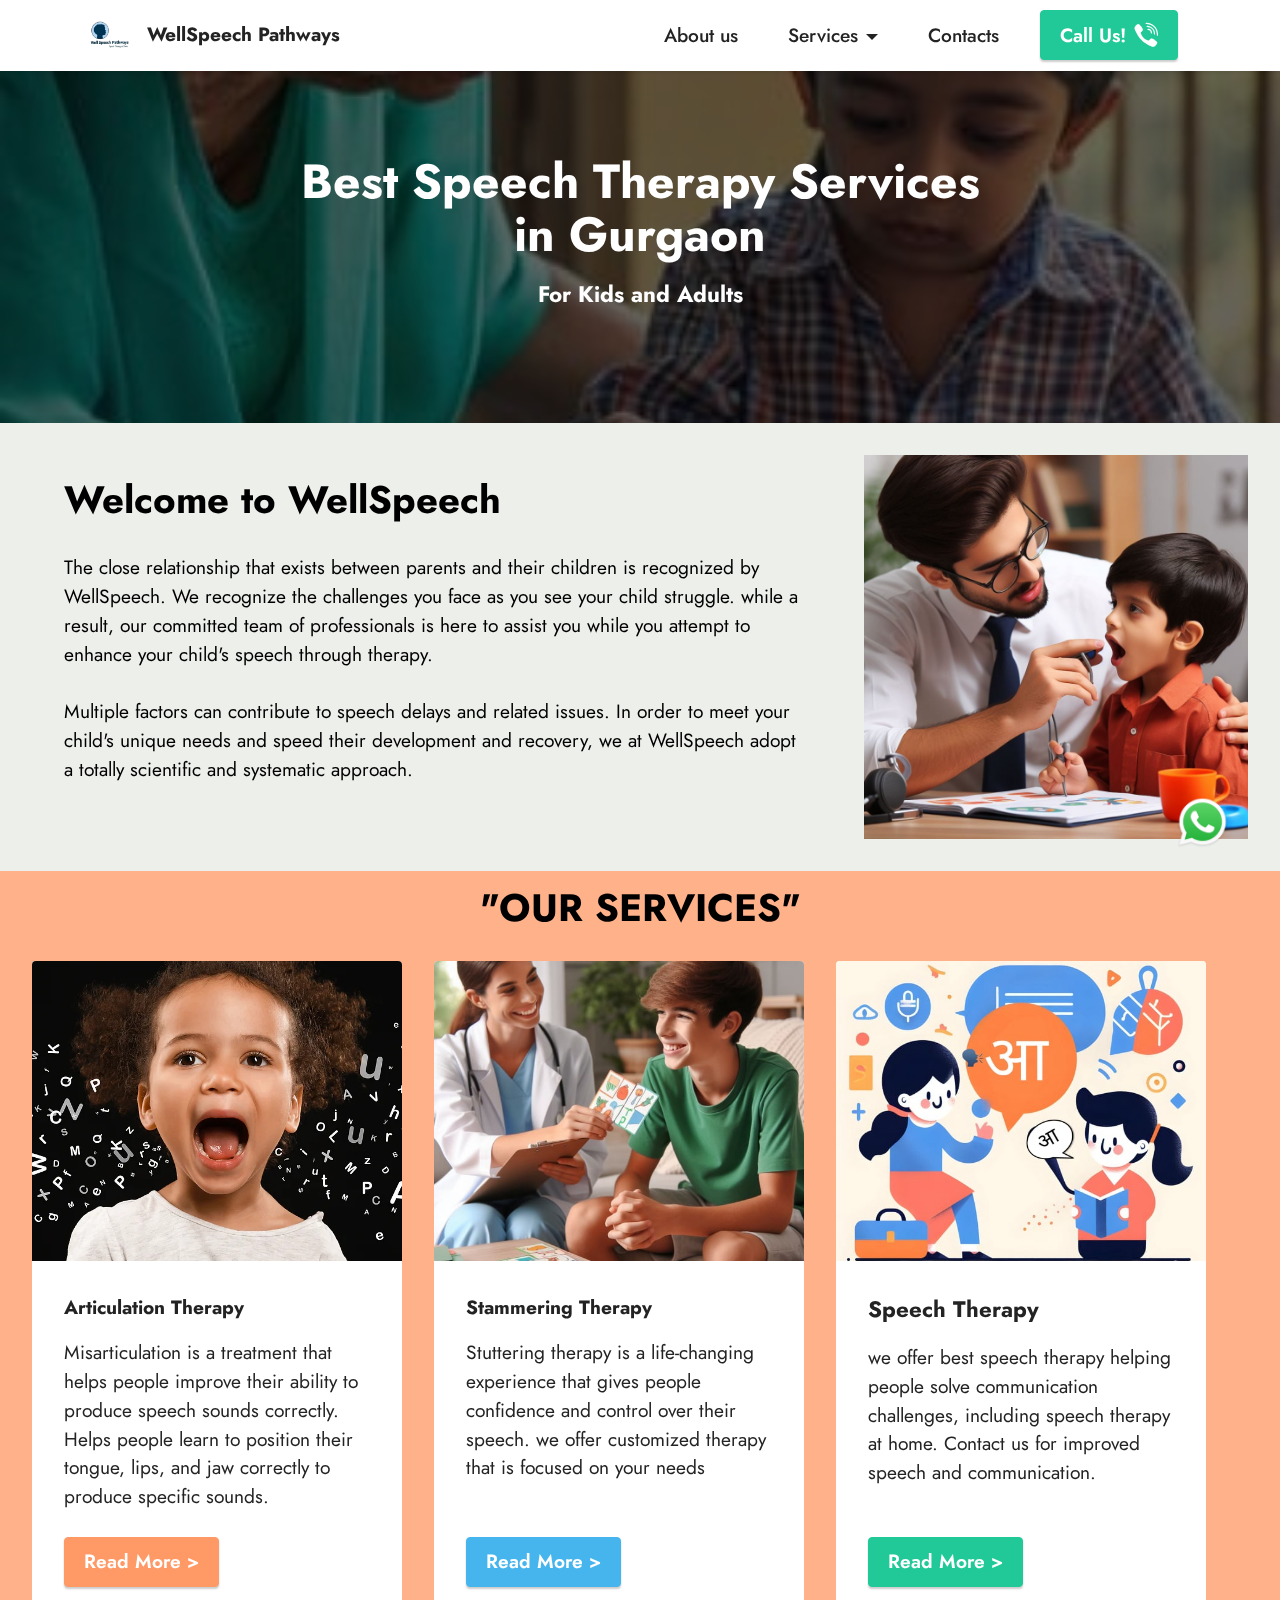
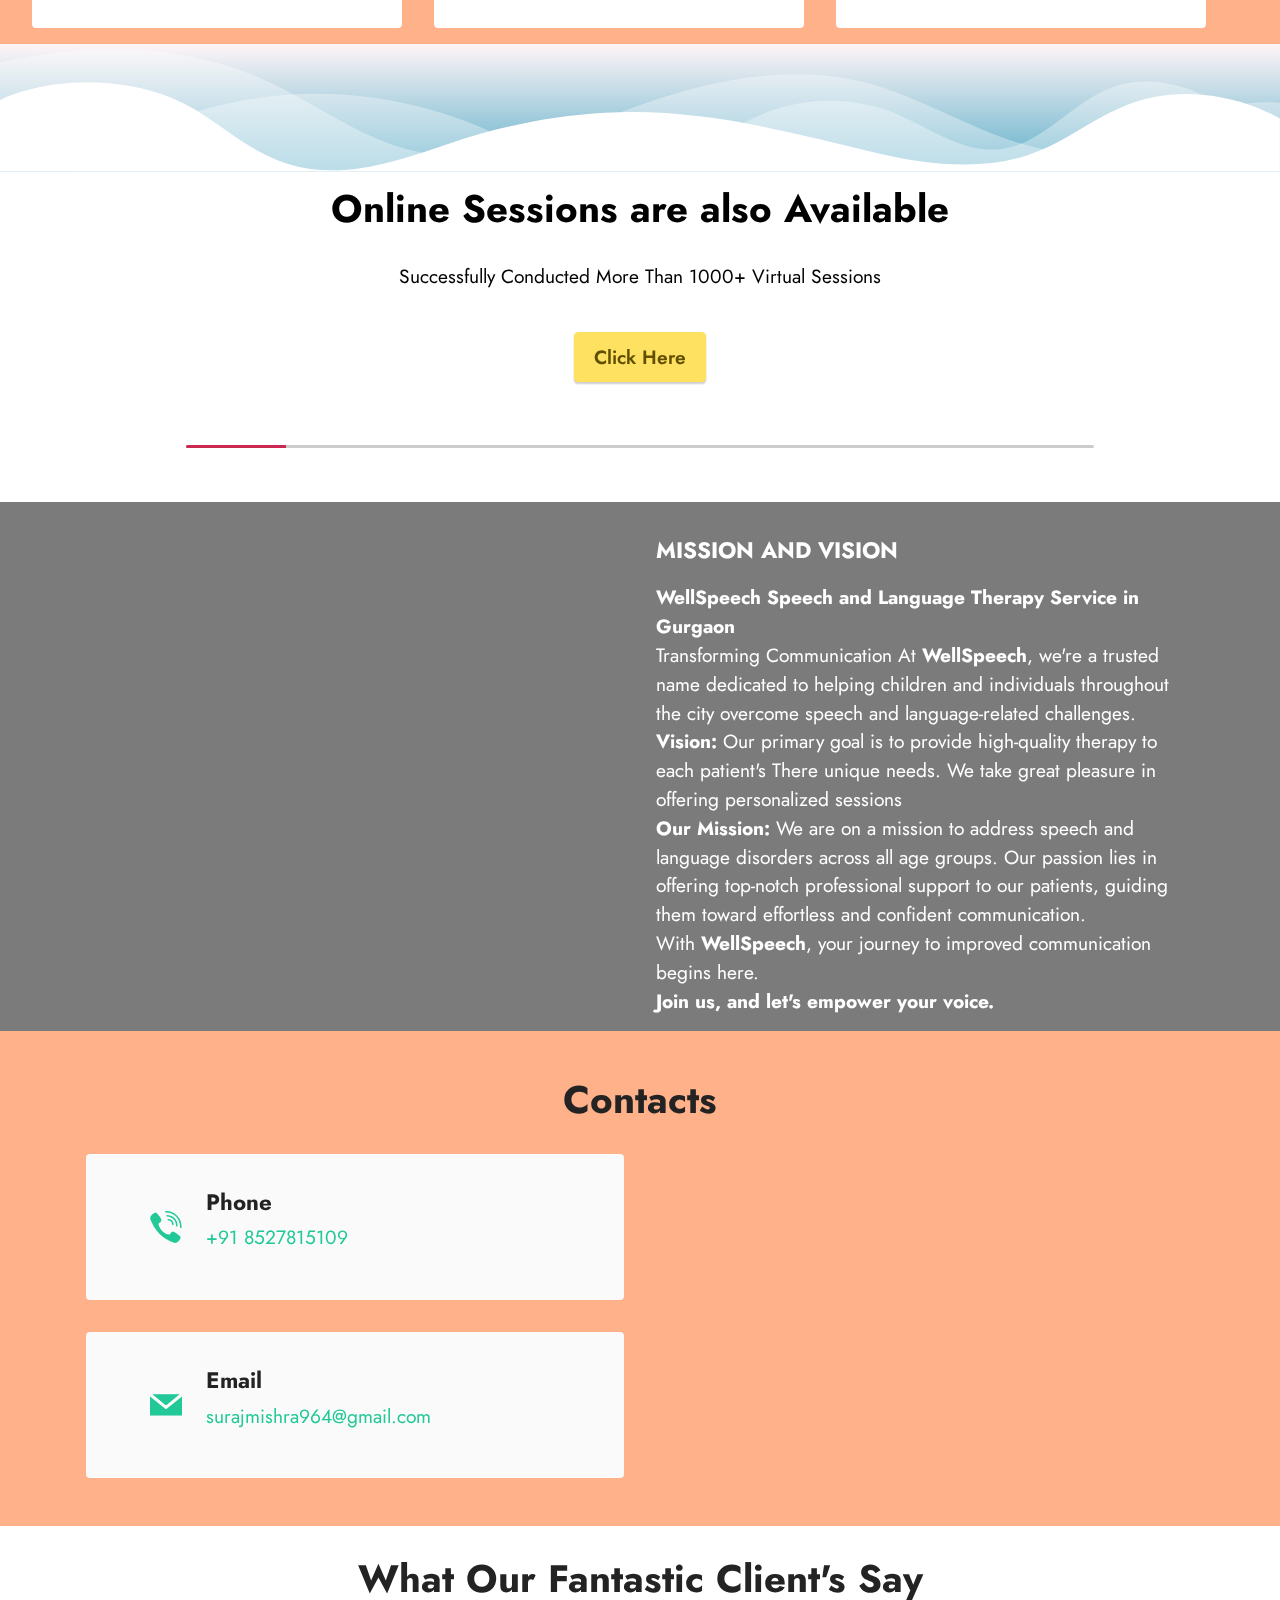
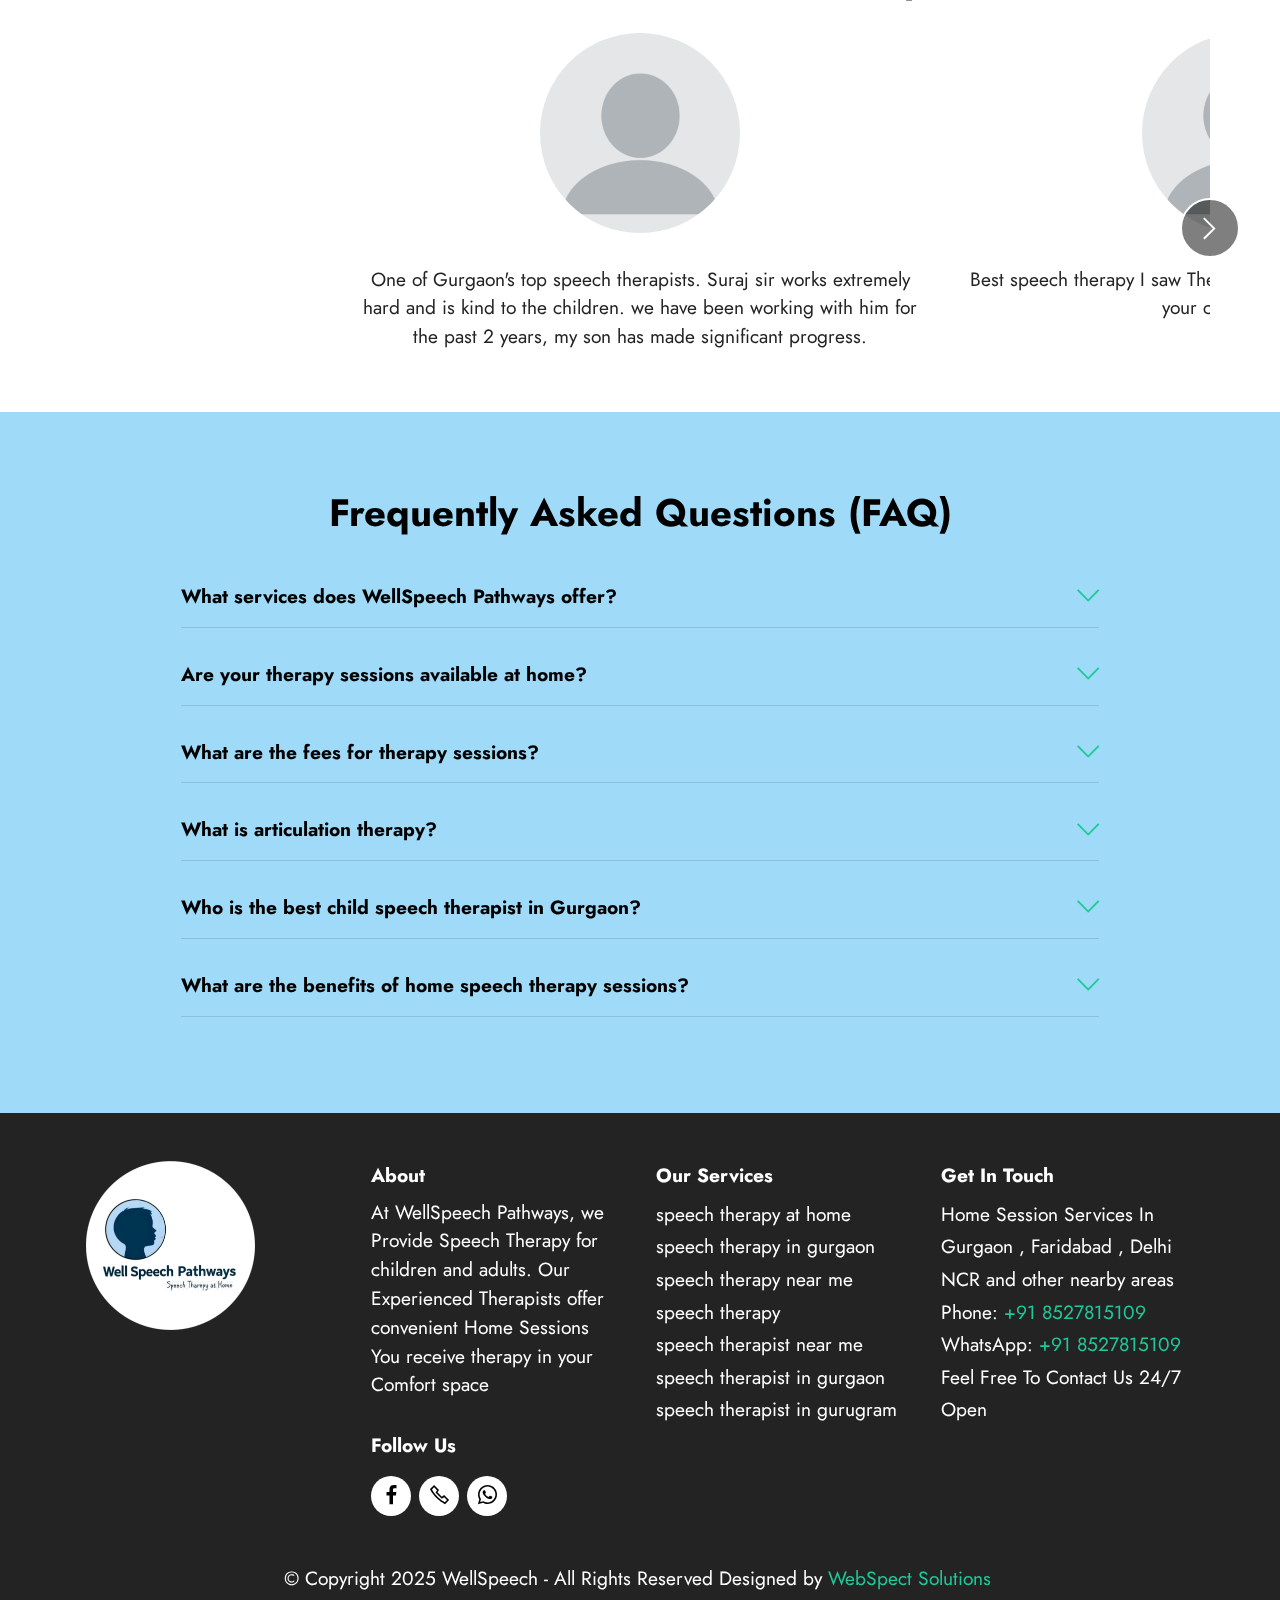
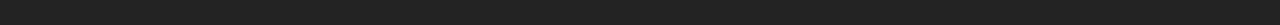
<file: index.html>
<!DOCTYPE html>
<html  lang="en">
<head>
  
  <meta charset="UTF-8">
  <meta http-equiv="X-UA-Compatible" content="IE=edge">
  
  <meta name="viewport" content="width=device-width, initial-scale=1, minimum-scale=1">
  <link rel="shortcut icon" href="assets/images/wellspeech-pathways-logo-82x82.png" type="image/x-icon">
  <meta name="description" content="WellSpeech Pathways offers best speech therapy in Gurgaon for children and adults. From stammering and articulation therapy in home">
  
  
  <title>Best Speech Therapy in Gurgaon | Kids & Adults | WellSpeech Pathways</title>
  <link rel="stylesheet" href="assets/web/assets/mobirise-icons2/mobirise2.css">
  <link rel="stylesheet" href="assets/web/assets/mobirise-icons/mobirise-icons.css">
  <link rel="stylesheet" href="assets/bootstrap/css/bootstrap.min.css">
  <link rel="stylesheet" href="assets/bootstrap/css/bootstrap-grid.min.css">
  <link rel="stylesheet" href="assets/bootstrap/css/bootstrap-reboot.min.css">
  <link rel="stylesheet" href="assets/parallax/jarallax.css">
  <link rel="stylesheet" href="assets/dropdown/css/style.css">
  <link rel="stylesheet" href="assets/socicon/css/styles.css">
  <link rel="stylesheet" href="assets/theme/css/style.css">
  <link rel="preload" href="https://fonts.googleapis.com/css?family=Jost:100,200,300,400,500,600,700,800,900,100i,200i,300i,400i,500i,600i,700i,800i,900i&display=swap" as="style" onload="this.onload=null;this.rel='stylesheet'">
  <noscript><link rel="stylesheet" href="https://fonts.googleapis.com/css?family=Jost:100,200,300,400,500,600,700,800,900,100i,200i,300i,400i,500i,600i,700i,800i,900i&display=swap"></noscript>
  <link rel="preload" as="style" href="assets/mobirise/css/mbr-additional.css"><link rel="stylesheet" href="assets/mobirise/css/mbr-additional.css" type="text/css">

  
  
  
</head>
<body>
  
  <section data-bs-version="5.1" class="menu menu3 cid-tuLQeDPRpF" once="menu" id="Header">
    
    <nav class="navbar navbar-dropdown navbar-fixed-top navbar-expand-lg">
        <div class="container">
            <div class="navbar-brand">
                <span class="navbar-logo">
                    
                        <a href="index.html"><img src="assets/images/wellspeech-pathways-logo-82x82.png" alt="wellspeech-pathways" style="height: 3rem;"></a>
                    
                </span>
                <span class="navbar-caption-wrap"><a class="navbar-caption text-black text-primary display-7" href="index.html">WellSpeech&nbsp;Pathways</a></span>
            </div>
            <button class="navbar-toggler" type="button" data-toggle="collapse" data-bs-toggle="collapse" data-target="#navbarSupportedContent" data-bs-target="#navbarSupportedContent" aria-controls="navbarNavAltMarkup" aria-expanded="false" aria-label="Toggle navigation">
                <div class="hamburger">
                    <span></span>
                    <span></span>
                    <span></span>
                    <span></span>
                </div>
            </button>
            <div class="collapse navbar-collapse" id="navbarSupportedContent">
                <ul class="navbar-nav nav-dropdown" data-app-modern-menu="true"><li class="nav-item"><a class="nav-link link text-black text-primary display-4" href="index.html#welcome-to-wellspeech">
                            About us</a></li>
                    <li class="nav-item dropdown"><a class="nav-link link text-black text-primary dropdown-toggle show display-4" href="page1.html#header14-1f" data-toggle="dropdown-submenu" data-bs-toggle="dropdown" data-bs-auto-close="outside" aria-expanded="false">
                            Services</a><div class="dropdown-menu show" aria-labelledby="dropdown-510" data-bs-popper="none"><a class="text-black text-primary dropdown-item display-4" href="speech-therapy-in-gurgaon.html">Speech Therapy<br></a><a class="text-black text-primary dropdown-item display-4" href="articulation-therapy-in-gurgaon.html">Articulation Therapy</a><a class="text-black text-primary dropdown-item display-4" href="stammering-therapy-in-urgaon.html">Stammering Therapy</a></div></li>
                    <li class="nav-item"><a class="nav-link link text-black text-primary display-4" href="contact-us.html">Contacts</a>
                    </li></ul>
                
                <div class="navbar-buttons mbr-section-btn"><a class="btn btn-primary display-4" href="tel:+918527815109"><span class="socicon socicon-viber mbr-iconfont mbr-iconfont-btn"></span>Call Us!</a></div>
            </div>
        </div>
    </nav>
</section>

<section data-bs-version="5.1" class="header1 cid-tuLQwYfNWH mbr-parallax-background" id="speech-therapy-services-in-gurgaon">

    

    <div class="mbr-overlay" style="opacity: 0.6; background-color: rgb(0, 0, 0);"></div>

    <div class="align-center container">
        <div class="row justify-content-center">
            <div class="col-12 col-lg-8">
                <h1 class="mbr-section-title mbr-fonts-style mb-3 display-1"><strong>Best Speech Therapy Services in Gurgaon</strong></h1>
                <h2 class="mbr-section-title mbr-fonts-style mb-3 display-5"><strong>For Kids and Adults</strong></h2>
                
                
            </div>
        </div>
    </div>
</section>

<section data-bs-version="5.1" class="article4 cid-u3KTaxrZFo" id="welcome-to-wellspeech">
	

	
	

	<div class="container-fluid">
		<div class="row justify-content-center">
			<div class="col-12 col-md-12 col-lg-4 image-wrapper">
				<img class="w-100" src="assets/images/-e4e2dc9a-78db-43be-aa92-868e316cf765-886x886.jpg" alt="speech-therapy-at-home">
			</div>
			<div class="col-12 col-md-12 col-lg">
				<div class="text-wrapper align-left">
					<h1 class="mbr-section-title mbr-fonts-style mb-4 display-2"><strong>Welcome to WellSpeech</strong></h1>
					<p class="mbr-text mbr-fonts-style mb-4 display-7">The close relationship that exists between parents and their children is recognized by WellSpeech. We recognize the challenges you face as you see your child struggle. while a result, our committed team of professionals is here to assist you while you attempt to enhance your child's speech through therapy.
<br>
<br>Multiple factors can contribute to speech delays and related issues. In order to meet your child's unique needs and speed their development and recovery, we at WellSpeech adopt a totally scientific and systematic approach.</p>
					
				</div>
			</div>
		</div>
	</div>
</section>

<section data-bs-version="5.1" class="slider5 mbr-embla cid-tRkjj4V7cU" id="our-services">
    
    
    <div class="position-relative">
        <div class="mbr-section-head">
            <h4 class="mbr-section-title mbr-fonts-style align-center mb-0 display-2"><strong>"OUR SERVICES"</strong></h4>
            
        </div>
        <div class="embla mt-4" data-skip-snaps="true" data-align="center" data-contain-scroll="trimSnaps" data-auto-play-interval="5" data-draggable="true">
            <div class="embla__viewport container-fluid">
                <div class="embla__container">
                    <div class="embla__slide slider-image item active" style="margin-left: 1rem; margin-right: 1rem;">
                        <div class="slide-content">
                            <div class="item-img">
                                <div class="item-wrapper">
                                    <img src="assets/images/articulation-therapy.webp" alt="best-articulation-therapy-in-gurgaon" title="" data-slide-to="0" data-bs-slide-to="0">
                                </div>
                            </div>
                            <div class="item-content">
                                <h5 class="item-title mbr-fonts-style display-4"><strong>Articulation Therapy</strong></h5>
                                
                                <p class="mbr-text mbr-fonts-style mt-3 display-7">Misarticulation is a treatment that helps people improve their ability to produce speech sounds correctly.<br>Helps people learn to position their tongue, lips, and jaw correctly to produce specific sounds.</p>
                            </div>
                            <div class="mbr-section-btn item-footer mt-2"><a href="articulation-therapy-in-gurgaon.html" class="btn item-btn btn-danger display-7">Read More &gt;</a></div>
                        </div>
                    </div><div class="embla__slide slider-image item active" style="margin-left: 1rem; margin-right: 1rem;">
                        <div class="slide-content">
                            <div class="item-img">
                                <div class="item-wrapper">
                                    <img src="assets/images/oig2-1-600x600.jpg" alt="speech-therapy-in-gurgaon" title="" data-slide-to="1" data-bs-slide-to="1">
                                </div>
                            </div>
                            <div class="item-content">
                                <h5 class="item-title mbr-fonts-style display-4"><strong>Stammering Therapy</strong></h5>
                                
                                <p class="mbr-text mbr-fonts-style mt-3 display-7">Stuttering therapy is a life-changing experience that gives people confidence and control over their speech. we offer customized therapy that is focused on your needs   </p>
                            </div>
                            <div class="mbr-section-btn item-footer mt-2"><a href="stammering-therapy-in-urgaon.html" class="btn item-btn btn-info display-7">Read More                                    &gt;</a></div>
                        </div>
                    </div><div class="embla__slide slider-image item" style="margin-left: 1rem; margin-right: 1rem;">
                        <div class="slide-content">
                            <div class="item-img">
                                <div class="item-wrapper">
                                    <img src="assets/images/picsart-23-09-30-14-09-05-623-600x600.jpg" alt="best-speech-therapy-in-gurgaon" title="" data-slide-to="2" data-bs-slide-to="2">
                                </div>
                            </div>
                            <div class="item-content">
                                <h5 class="item-title mbr-fonts-style display-5"><strong>Speech Therapy</strong></h5>
                                
                                <p class="mbr-text mbr-fonts-style mt-3 display-7">we offer best speech therapy helping people solve communication challenges, including speech therapy at home. Contact us for improved speech and communication.  <br></p>
                            </div>
                            <div class="mbr-section-btn item-footer mt-2"><a href="speech-therapy-in-gurgaon.html" class="btn item-btn btn-primary display-4">Read More                                    &gt;</a></div>
                        </div>
                    </div>
                    
                    
                    
                </div>
            </div>
            <button class="embla__button embla__button--prev">
                <span class="mobi-mbri mobi-mbri-arrow-prev mbr-iconfont" aria-hidden="true"></span>
                <span class="sr-only visually-hidden visually-hidden">Previous</span>
            </button>
            <button class="embla__button embla__button--next">
                <span class="mobi-mbri mobi-mbri-arrow-next mbr-iconfont" aria-hidden="true"></span>
                <span class="sr-only visually-hidden visually-hidden">Next</span>
            </button>
        </div>
    </div>
</section>

<section data-bs-version="5.1" class="cid-pr4XCRSSed" id="online-speech-therapy">

    

    <svg version="1.1" xmlns="http://www.w3.org/2000/svg" xmlns:xlink="http://www.w3.org/1999/xlink" viewBox="0 0 3510.8 349.9">
      <path class="wave1" d="M1538.6,349.9c-8.5-5.8-17-11.5-25.4-17.2c-201.1-134-443.1-203.1-683.1-195.3c-227.5,7.5-446.5,85.8-635.3,212.4H1538.6z"></path>
      <path class="wave2" d="M3510.8,204.2c-20.4-11.2-41.6-21.2-62.2-29.5c-82.7-33.3-189.3-48.1-283.7-29.4c-145.5,29-226.9,126.3-365.6,165.7c-122,34.6-266.8,18.4-392.2-11.3c-243.9-57.8-476.4-125.1-746.4-111c-148,7.7-291,38.8-421.4,82c-134.5,44.6-293.8,106.7-448.7,58.3c-131.8-41.3-200.4-132.1-322.4-182c-91.2-37.3-207.8-50.7-315.1-36.3C98,118.1,45.7,132.9,0,153.3v197.2h3510.8V204.2z"></path>
      <path class="wave1" d="M3510.8,282.8c-117.5-97.4-255.6-201.2-413.4-176.4c-111.4,17.5-184.7,114-282.7,161c-127.3,61-227.1-16.9-341-69.3c-153.7-70.6-343.6-51.4-480.7,48.6c-42.4,31-83,70-125.2,103.2h1643V282.8z"></path>
      <path class="wave1" d="M3510.8,161.9c-21.6-2.7-43-3.1-62.3-1.6c-73,5.5-142.2,33.4-209.5,62.3c-67.3,28.9-134.9,59.4-207.2,70.9c-241.2,38.3-440.7-133.6-663.5-189c-201.9-50.2-415.8-6.8-611.8,62.6c-199.5,70.6-405.5,169.7-612.9,127.5c-146-29.7-268.2-125.9-403.1-189.1C501.4-6.7,247.5-4.2,0,50.1v299.8h3510.8V161.9z"></path>
    </svg>
  
</section>

<section data-bs-version="5.1" class="info3 cid-tuLYJutXFC" id="online-speech-therapy">

    

    
    

    <div class="container">
        <div class="row justify-content-center">
            <div class="card col-12 col-lg-10">
                <div class="card-wrapper">
                    <div class="card-box align-center">
                        <h4 class="card-title mbr-fonts-style align-center mb-4 display-2"><strong>Online Sessions are also Available</strong></h4>
                        <p class="mbr-text mbr-fonts-style mb-4 display-7">
                            Successfully Conducted More Than 1000+ Virtual Sessions</p>
                        <div class="mbr-section-btn mt-3"><a class="btn btn-warning display-4" href="tel:+918527815109">Click Here</a></div>
                    </div>
                </div>
            </div>
        </div>
    </div>
</section>

<section data-bs-version="5.1" class="_customHTML cid-1456yJMhAz" id="speech-therapy-at-home">

    

    

<hr class="progress">
  
</section>

<section data-bs-version="5.1" class="header7 cid-tuM0rQCbWv mbr-parallax-background" id="mission-and-vision">

    

    
    <div class="mbr-overlay" style="opacity: 0.6; background-color: rgb(35, 35, 35);"></div>

    <div class="text-right container">
        <div class="row justify-content-end">
            <div class="col-12 col-lg-6">
                <h1 class="mbr-section-title mbr-fonts-style mb-3 display-5"><strong>MISSION AND VISION</strong></h1>
                
                <p class="mbr-text mbr-fonts-style display-7"><strong>WellSpeech Speech and Language Therapy Service in Gurgaon</strong><br> Transforming Communication At <strong>WellSpeech</strong>, we're a trusted name dedicated to helping children and individuals throughout the city overcome speech and language-related challenges.
<br><strong>Vision:</strong> Our primary goal is to provide high-quality therapy to each patient's There unique needs. We take great pleasure in offering personalized sessions
<br><strong>Our Mission:</strong> We are on a mission to address speech and language disorders across all age groups. Our passion lies in offering top-notch professional support to our patients, guiding them toward effortless and confident communication.<br>With <strong>WellSpeech</strong>, your journey to improved communication begins here.<br><strong> Join us, and let's empower your voice.</strong><br></p>
                
            </div>
        </div>
    </div>
</section>

<section data-bs-version="5.1" class="contacts3 map1 cid-uqq4qd67bq" id="contact-us">

    

    
    
    <div class="container">
        <div class="mbr-section-head">
            <h3 class="mbr-section-title mbr-fonts-style align-center mb-0 display-2">
                <strong>Contacts</strong>
            </h3>
            
        </div>
        <div class="row justify-content-center mt-4">
            <div class="card col-12 col-md-6">
                <div class="card-wrapper">
                    <div class="image-wrapper">
                        <span class="mbr-iconfont socicon-viber socicon"></span>
                    </div>
                    <div class="text-wrapper">
                        <h6 class="card-title mbr-fonts-style mb-1 display-5">
                            <strong>Phone</strong>
                        </h6>
                        <p class="mbr-text mbr-fonts-style display-7"><a href="tel:+918527815109" class="text-primary">+91 8527815109</a></p>
                    </div>
                </div>
                <div class="card-wrapper">
                    <div class="image-wrapper">
                        <span class="mbr-iconfont socicon-mail socicon"></span>
                    </div>
                    <div class="text-wrapper">
                        <h6 class="card-title mbr-fonts-style mb-1 display-5">
                            <strong>Email</strong>
                        </h6>
                        <p class="mbr-text mbr-fonts-style display-7"><a href="mailto:surajmishra964@gmail.com" class="text-primary">surajmishra964@gmail.com</a></p>
                    </div>
                </div>
            </div>
            <div class="map-wrapper col-12 col-md-6">
                <div class="google-map"><iframe frameborder="0" style="border:0" src="https://www.google.com/maps/embed?pb=!1m14!1m8!1m3!1d224568.1501991855!2d76.9897491!3d28.4229576!3m2!1i1024!2i768!4f13.1!3m3!1m2!1s0x8f5cf64a88815479%3A0x2cf6d129fa7305a!2sWellSpeech%20Pathways!5e0!3m2!1sen!2sin!4v1728212054060!5m2!1sen!2sin" allowfullscreen=""></iframe></div>
            </div>
        </div>
    </div>
</section>

<section data-bs-version="5.1" class="people5 mbr-embla cid-tRmnMNIyzD" id="people5-13">

    

    
    

    <div class="position-relative text-center">
        <h3 class="mb-4 mbr-fonts-style display-2">
            <strong>What Our Fantastic Client's Say</strong>
        </h3>

        <div class="embla" data-skip-snaps="true" data-align="center" data-auto-play="true" data-auto-play-interval="5" data-draggable="true">
            <div class="embla__viewport container">
                <div class="embla__container">
                    <div class="embla__slide slider-image item" style="margin-left: 1rem; margin-right: 1rem;">
                        <div class="user">
                            <div class="user_image">
                                <div class="item-wrapper position-relative">
                                    <img src="assets/images/mbr-600x600.png" alt="speech-therapy-at-home">
                                </div>
                            </div>
                            <div class="user_text mb-4">
                                <p class="mbr-fonts-style display-7">One of Gurgaon's top speech therapists.  Suraj sir works extremely hard and is kind to the children.  we have been working with him for the past 2 years, my son has made significant progress.
                                </p>
                            </div>
                            
                            
                        </div>
                    </div>
                    <div class="embla__slide slider-image item" style="margin-left: 1rem; margin-right: 1rem;">
                        <div class="user">
                            <div class="user_image">
                                <div class="item-wrapper position-relative">
                                    <img src="assets/images/mbr-600x600.png" alt="speech-therapy-at-home-for-3-year-old">
                                </div>
                            </div>
                            <div class="user_text mb-4">
                                <p class="mbr-fonts-style display-7">Best speech therapy I saw The friendly team works hard to improve your child's speech.
                                </p>
                            </div>
                            
                            
                        </div>
                    </div>
                    <div class="embla__slide slider-image item" style="margin-left: 1rem; margin-right: 1rem;">
                        <div class="user">
                            <div class="user_image">
                                <div class="item-wrapper position-relative">
                                    <img src="assets/images/mbr-600x600.png" alt="speech-therapy-at-home-for-autism">
                                </div>
                            </div>
                            <div class="user_text mb-4">
                                <p class="mbr-fonts-style display-7">Best Speech and language therapy facility in Gurgaon. A highly effective and qualified team offers the best solutions for all language and behavioral challenges<br></p>
                            </div>
                            
                            
                        </div>
                    </div><div class="embla__slide slider-image item" style="margin-left: 1rem; margin-right: 1rem;">
                        <div class="user">
                            <div class="user_image">
                                <div class="item-wrapper position-relative">
                                    <img src="assets/images/mbr-600x600.png" alt="speech therapy at home for adults" data-slide-to="3" data-bs-slide-to="4">
                                </div>
                            </div>
                            <div class="user_text mb-4">
                                <p class="mbr-fonts-style display-7">Good experience! Their service for speech therapy is the best.</p>
                            </div>
                            
                            
                        </div>
                    </div><div class="embla__slide slider-image item" style="margin-left: 1rem; margin-right: 1rem;">
                        <div class="user">
                            <div class="user_image">
                                <div class="item-wrapper position-relative">
                                    <img src="assets/images/mbr-600x600.png" alt="Speech therapy tips" data-slide-to="4" data-bs-slide-to="5">
                                </div>
                            </div>
                            <div class="user_text mb-4">
                                <p class="mbr-fonts-style display-7">One of the best speech and language therapy Every therapist is helpful and encouraging. Every team member is skilled. Best Speech<br></p>
                            </div>
                            
                            
                        </div>
                    </div><div class="embla__slide slider-image item" style="margin-left: 1rem; margin-right: 1rem;">
                        <div class="user">
                            <div class="user_image">
                                <div class="item-wrapper position-relative">
                                    <img src="assets/images/mbr-600x600.png" alt="15 Speech Therapy Strategies for Parents to Use at Home" data-slide-to="5" data-bs-slide-to="6">
                                </div>
                            </div>
                            <div class="user_text mb-4">
                                <p class="mbr-fonts-style display-7">Best Speech Therapy in My Area&nbsp;Highly suggested!!! the WellSpeech for Child Development The service was outstanding, and we were not disappointed.<br></p>
                            </div>
                            
                            
                        </div>
                    </div><div class="embla__slide slider-image item" style="margin-left: 1rem; margin-right: 1rem;">
                        <div class="user">
                            <div class="user_image">
                                <div class="item-wrapper position-relative">
                                    <img src="assets/images/mbr-600x600.png" alt="6 At-Home Speech Therapy Techniques" data-slide-to="6" data-bs-slide-to="7">
                                </div>
                            </div>
                            <div class="user_text mb-4">
                                <p class="mbr-fonts-style display-7"><br>best child speech therapist in gurgaon<br></p>
                            </div>
                            
                            
                        </div>
                    </div><div class="embla__slide slider-image item" style="margin-left: 1rem; margin-right: 1rem;">
                        <div class="user">
                            <div class="user_image">
                                <div class="item-wrapper position-relative">
                                    <img src="assets/images/mbr-600x600.png" alt="Best Speech Therapists In Gurgaon" data-slide-to="7" data-bs-slide-to="8">
                                </div>
                            </div>
                            <div class="user_text mb-4">
                                <p class="mbr-fonts-style display-7">speech therapist at home near me<br></p>
                            </div>
                            
                            
                        </div>
                    </div><div class="embla__slide slider-image item" style="margin-left: 1rem; margin-right: 1rem;">
                        <div class="user">
                            <div class="user_image">
                                <div class="item-wrapper position-relative">
                                    <img src="assets/images/mbr-600x600.png" alt="Top 5 Speech Therapists in Gurgaon" data-slide-to="8" data-bs-slide-to="9">
                                </div>
                            </div>
                            <div class="user_text mb-4">
                                <p class="mbr-fonts-style display-7"><br>speech therapy for kids<br></p>
                            </div>
                            
                            
                        </div>
                    </div><div class="embla__slide slider-image item" style="margin-left: 1rem; margin-right: 1rem;">
                        <div class="user">
                            <div class="user_image">
                                <div class="item-wrapper position-relative">
                                    <img src="assets/images/mbr-600x600.png" alt="Best Speech Therapy Doctors In Gurgaon" data-slide-to="9" data-bs-slide-to="10">
                                </div>
                            </div>
                            <div class="user_text mb-4">
                                <p class="mbr-fonts-style display-7"><br>speech therapist for kids gurgaon<br></p>
                            </div>
                            
                            
                        </div>
                    </div><div class="embla__slide slider-image item" style="margin-left: 1rem; margin-right: 1rem;">
                        <div class="user">
                            <div class="user_image">
                                <div class="item-wrapper position-relative">
                                    <img src="assets/images/mbr-600x600.png" alt="List Of Best Speech Therapists in Gurgaon" data-slide-to="10" data-bs-slide-to="11">
                                </div>
                            </div>
                            <div class="user_text mb-4">
                                <p class="mbr-fonts-style display-7"><br>best speech therapist near gurugram, haryana<br></p>
                            </div>
                            
                            
                        </div>
                    </div><div class="embla__slide slider-image item" style="margin-left: 1rem; margin-right: 1rem;">
                        <div class="user">
                            <div class="user_image">
                                <div class="item-wrapper position-relative">
                                    <img src="assets/images/mbr-600x600.png" alt=" Speech Therapy in Gurgaon Blooming Words" data-slide-to="11" data-bs-slide-to="12">
                                </div>
                            </div>
                            <div class="user_text mb-4">
                                <p class="mbr-fonts-style display-7">I would like to thank u wellspeech&nbsp;Pathways&nbsp;for correcting my child's speech so quickly. He is 6 yr old and he had issue in speaking c, ,r, k, d, and few more words.&nbsp;budget friendly home session<br>Thank you Suraj sir for guiding me<br></p>
                            </div>
                            
                            
                        </div>
                    </div>
                </div>
            </div>
            <button class="embla__button embla__button--prev">
                <span class="mobi-mbri mobi-mbri-arrow-prev mbr-iconfont" aria-hidden="true"></span>
                <span class="sr-only visually-hidden visually-hidden">Previous</span>
            </button>
            <button class="embla__button embla__button--next">
                <span class="mobi-mbri mobi-mbri-arrow-next mbr-iconfont" aria-hidden="true"></span>
                <span class="sr-only visually-hidden visually-hidden">Next</span>
            </button>
        </div>
    </div>
</section>

<section data-bs-version="5.1" class="content17 cid-uqq6vFhYh6" id="fandq">

    

    
    
    
    <div class="container">
        
            <div class="row justify-content-center">
                <div class="col-12 col-md-10">
                    <div class="section-head align-center mb-4">
                        <h3 class="mbr-section-title mb-0 mbr-fonts-style display-2"><div><strong>Frequently Asked Questions (FAQ)</strong><br></div></h3>
                        
                    </div>
                    
                    <div id="bootstrap-toggle" class="toggle-panel accordionStyles tab-content">
                        <div class="card mb-3">
                            <div class="card-header" role="tab" id="headingOne">
                                <a role="button" class="collapsed panel-title text-black" data-toggle="collapse" data-bs-toggle="collapse" data-core="" href="#collapse1_14" aria-expanded="false" aria-controls="collapse1">
                                    <h6 class="panel-title-edit mbr-fonts-style mb-0 display-7"><strong>What services does WellSpeech Pathways offer?</strong></h6>
                                    <span class="sign mbr-iconfont mbri-arrow-down"></span>
                                </a>
                            </div>
                            <div id="collapse1_14" class="panel-collapse noScroll collapse" role="tabpanel" aria-labelledby="headingOne">
                                <div class="panel-body">
                                    <p class="mbr-fonts-style panel-text display-7">We offer various speech therapy services, including stammering and articulation therapy. We also provide convenient home sessions for those who prefer therapy in the comfort space.</p>
                                </div>
                            </div>
                        </div>
                        <div class="card mb-3">
                            <div class="card-header" role="tab" id="headingTwo">
                                <a role="button" class="collapsed panel-title text-black" data-toggle="collapse" data-bs-toggle="collapse" data-core="" href="#collapse2_14" aria-expanded="false" aria-controls="collapse2">
                                    <h6 class="panel-title-edit mbr-fonts-style mb-0 display-7"><strong>Are your therapy sessions available at home?</strong></h6>
                                    <span class="sign mbr-iconfont mbri-arrow-down"></span>
                                </a>

                            </div>
                            <div id="collapse2_14" class="panel-collapse noScroll collapse" role="tabpanel" aria-labelledby="headingTwo">
                                <div class="panel-body">
                                    <p class="mbr-fonts-style panel-text display-7">Yes, we offer home sessions for speech therapy in Gurgaon. Our therapists will visit your home to provide personalized therapy tailored to your needs.</p>
                                </div>
                            </div>
                        </div>
                        <div class="card mb-3">
                            <div class="card-header" role="tab" id="headingThree">
                                <a role="button" class="collapsed panel-title text-black" data-toggle="collapse" data-bs-toggle="collapse" data-core="" href="#collapse3_14" aria-expanded="false" aria-controls="collapse3">
                                    <h6 class="panel-title-edit mbr-fonts-style mb-0 display-7"><strong>What are the fees for therapy sessions?</strong></h6>
                                    <span class="sign mbr-iconfont mbri-arrow-down"></span>
                                </a>
                            </div>
                            <div id="collapse3_14" class="panel-collapse noScroll collapse" role="tabpanel" aria-labelledby="headingThree">
                                <div class="panel-body">
                                    <p class="mbr-fonts-style panel-text display-7">Our fees vary based on the type of therapy and location. Please contact us for detailed pricing information. </p>
                                </div>
                            </div>
                        </div>
                        <div class="card mb-3">
                            <div class="card-header" role="tab" id="headingThree">
                                <a role="button" class="collapsed panel-title text-black" data-toggle="collapse" data-bs-toggle="collapse" data-core="" href="#collapse4_14" aria-expanded="false" aria-controls="collapse4">
                                    <h6 class="panel-title-edit mbr-fonts-style mb-0 display-7"><strong>What is articulation therapy?</strong></h6>
                                    <span class="sign mbr-iconfont mbri-arrow-down"></span>
                                </a>
                            </div>
                            <div id="collapse4_14" class="panel-collapse noScroll collapse" role="tabpanel" aria-labelledby="headingThree">
                                <div class="panel-body">
                                    <p class="mbr-fonts-style panel-text display-7">Articulation therapy focuses on helping individuals who have difficulty pronouncing sounds or words correctly. It is especially important for children who struggle with speech clarity. At WellSpeech Pathways, we use proven articulation therapy techniques to help children and adults improve their pronunciation and communication skills, whether through in-clinic or home sessions.</p>
                                </div>
                            </div>
                        </div>
                        <div class="card mb-3">
                            <div class="card-header" role="tab" id="headingThree">
                                <a role="button" class="collapsed panel-title text-black" data-toggle="collapse" data-bs-toggle="collapse" data-core="" href="#collapse5_14" aria-expanded="false" aria-controls="collapse5">
                                   <h6 class="panel-title-edit mbr-fonts-style mb-0 display-7"><strong>Who is the best child speech therapist in Gurgaon?</strong></h6>
                                        <span class="mbr-iconfont mobi-mbri-arrow-down mobi-mbri"></span>
                                </a>
                            </div>
                            <div id="collapse5_14" class="panel-collapse noScroll collapse" role="tabpanel" aria-labelledby="headingThree">
                                <div class="panel-body">
                                    <p class="mbr-fonts-style panel-text display-7">At WellSpeech Pathways, we pride ourselves on offering one of the most experienced and compassionate teams of therapists. If you are looking for the Best Child Speech Therapist in Gurgaon, our professionals are well-equipped to provide personalized care that is tailored to your child’s specific needs, helping them solve speech challenges with confidence.&nbsp;</p>
                                </div>
                            </div>
                        </div>
                        <div class="card mb-3">
                            <div class="card-header" role="tab" id="headingThree">
                                <a role="button" class="collapsed panel-title text-black" data-toggle="collapse" data-bs-toggle="collapse" data-core="" href="#collapse6_14" aria-expanded="false" aria-controls="collapse6">
                                    <h6 class="panel-title-edit mbr-fonts-style mb-0 display-7"><strong>What are the benefits of home speech therapy sessions?</strong></h6>
                                    <span class="mbr-iconfont mobi-mbri-arrow-down mobi-mbri"></span>
                                </a>
                            </div>
                            <div id="collapse6_14" class="panel-collapse noScroll collapse" role="tabpanel" aria-labelledby="headingThree">
                                <div class="panel-body">
                                    <p class="mbr-fonts-style panel-text display-7">Home sessions allow people to receive therapy in a trusted and comfortable environment. It also offers convenience for busy schedules or mobility challenges. At WellSpeech Pathways, we provide speech therapy at home in Gurgaon,</p>
                                </div>
                            </div>
                        </div>
                    </div>
                </div>
            </div>
        </div>
</section>

<section data-bs-version="5.1" class="footer4 cid-uqq7m8sFkH" once="footers" id="footer4-1m">

    

    
    
    <div class="container">
        <div class="row mbr-white">
            <div class="col-6 col-lg-3">
                <div class="media-wrap col-md-8 col-12">
                    
                        <img src="assets/images/wellspeech-pathways-logo-337x338.png" alt="wellspeech-pathways-for-speech-therapy">
                    
                </div>
            </div>
            <div class="col-12 col-md-6 col-lg-3">
                <h5 class="mbr-section-subtitle mbr-fonts-style mb-2 display-7">
                    <strong>About</strong>
                </h5>
                <p class="mbr-text mbr-fonts-style mb-4 display-4">
                    At WellSpeech Pathways, we Provide Speech Therapy for children and adults. Our Experienced Therapists offer convenient Home Sessions<br>You receive therapy in your Comfort space</p>
                <h5 class="mbr-section-subtitle mbr-fonts-style mb-3 display-7">
                    <strong>Follow Us</strong>
                </h5>
                <div class="social-row display-7">
                    <div class="soc-item">
                        <a href="https://www.facebook.com/wellspeechpathways" target="_blank">
                            <span class="mbr-iconfont socicon-facebook socicon"></span>
                        </a>
                    </div>
                    <div class="soc-item">
                        <a href="tel:+918527815109">
                            <span class="mbr-iconfont mobi-mbri-phone mobi-mbri"></span>
                        </a>
                    </div>
                    <div class="soc-item">
                        <a href="https://wa.me/918527815109">
                            <span class="mbr-iconfont socicon-whatsapp socicon"></span>
                        </a>
                    </div>
                    
                </div>
            </div>
            <div class="col-12 col-md-6 col-lg-3">
                <h5 class="mbr-section-subtitle mbr-fonts-style mb-2 display-7"><strong>Our Services</strong></h5>
                <ul class="list mbr-fonts-style display-4">
                    <li class="mbr-text item-wrap">speech therapy at home</li>
                    <li class="mbr-text item-wrap">speech therapy in gurgaon</li>
                    <li class="mbr-text item-wrap">speech therapy near me</li>
                    <li class="mbr-text item-wrap">speech therapy</li><li class="mbr-text item-wrap">speech therapist near me</li><li class="mbr-text item-wrap">speech therapist in gurgaon</li><li class="mbr-text item-wrap">speech therapist in gurugram</li>
                </ul>
            </div>
            <div class="col-12 col-md-6 col-lg-3">
                <h5 class="mbr-section-subtitle mbr-fonts-style mb-2 display-7"><strong>Get In Touch</strong></h5>
                <ul class="list mbr-fonts-style display-4">
                    <li class="mbr-text item-wrap">Home Session Services In Gurgaon , Faridabad , Delhi NCR and other nearby areas
</li><li class="mbr-text item-wrap">Phone: <a href="tel:+918527815109" class="text-primary">+91 8527815109</a>
</li><li class="mbr-text item-wrap">WhatsApp: <a href="https://wa.me/918527815109" class="text-primary">+91 8527815109</a></li><li class="mbr-text item-wrap">Feel Free To Contact Us 24/7 Open</li>
                </ul>
            </div>
            <div class="col-12 mt-4">
                <p class="mbr-text mb-0 mbr-fonts-style copyright align-center display-7">
                    © Copyright 2025 WellSpeech - All Rights Reserved&nbsp;Designed by <a href="https://webspect.online/" class="text-primary" target="_blank">WebSpect Solutions</a>&nbsp;<br></p>
            </div>
        </div>
    </div>
</section><section><a href="></a><a href="https:></a></section><script src="assets/bootstrap/js/bootstrap.bundle.min.js"></script>  <script src="assets/parallax/jarallax.js"></script>  <script src="assets/smoothscroll/smooth-scroll.js"></script>  <script src="assets/ytplayer/index.js"></script>  <script src="assets/dropdown/js/navbar-dropdown.js"></script>  <script src="assets/embla/embla.min.js"></script>  <script src="assets/embla/script.js"></script>  <script src="assets/mbr-switch-arrow/mbr-switch-arrow.js"></script>  <script src="assets/theme/js/script.js"></script>  
  
<html>
    <head>
        <link rel="stylesheet" type="text/css" href="sty.css">
    </head>
    <body>
        <div class="whatsapp-button">
            <a href="https://wa.me/+918527815109?text=Hello-from-your-website!" target="_blank">
                <img src="assets/images/WhatsApp_icon.png.png" alt="WhatsApp Icon">
            </a>
        </div>
    </body>
    </html>
</body>
</html>
</file>
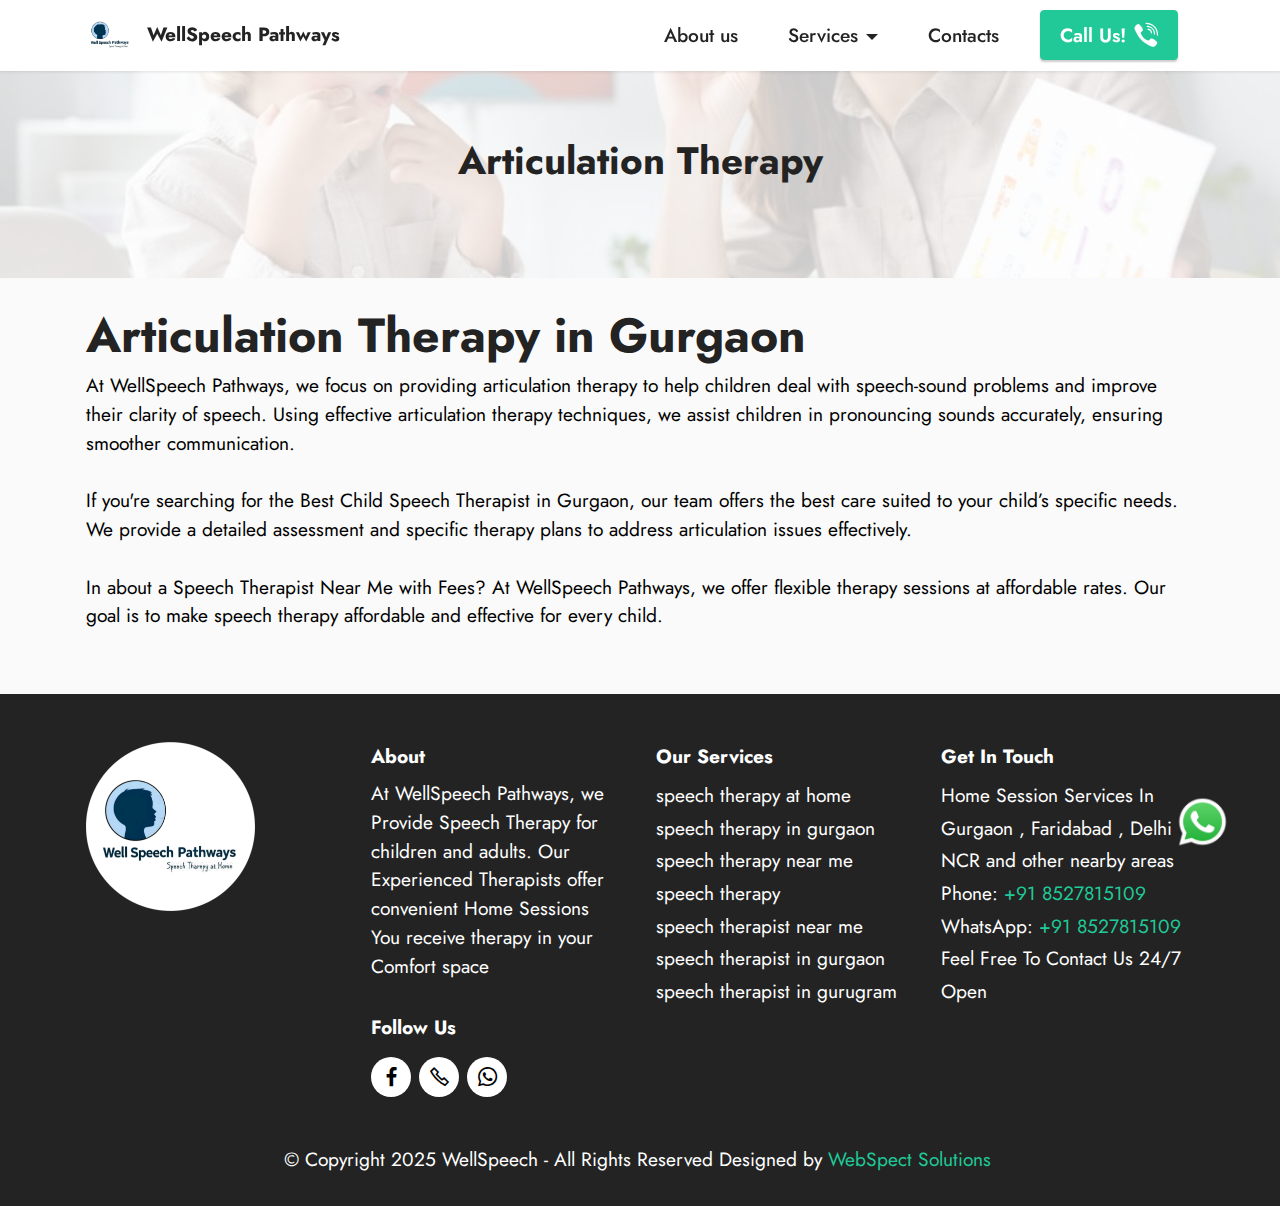
<file: articulation-therapy-in-gurgaon.html>
<!DOCTYPE html>
<html  lang="en">
<head>
  
  <meta charset="UTF-8">
  <meta http-equiv="X-UA-Compatible" content="IE=edge">
  
  <meta name="viewport" content="width=device-width, initial-scale=1, minimum-scale=1">
  <link rel="shortcut icon" href="assets/images/wellspeech-pathways-logo-82x82.png" type="image/x-icon">
  <meta name="description" content="Looking for best articulation therapy in Gurgaon WellSpeech Pathways offers best articulation therapy techniques for children. Contact the best child speech therapist in Gurgaon today. Flexible sessions and affordable fees">
  
  
  <title>Articulation Therapy in Gurgaon | Best Child Speech Therapist | WellSpeech Pathways</title>
  <link rel="stylesheet" href="assets/web/assets/mobirise-icons2/mobirise2.css">
  <link rel="stylesheet" href="assets/bootstrap/css/bootstrap.min.css">
  <link rel="stylesheet" href="assets/bootstrap/css/bootstrap-grid.min.css">
  <link rel="stylesheet" href="assets/bootstrap/css/bootstrap-reboot.min.css">
  <link rel="stylesheet" href="assets/dropdown/css/style.css">
  <link rel="stylesheet" href="assets/socicon/css/styles.css">
  <link rel="stylesheet" href="assets/theme/css/style.css">
  <link rel="preload" href="https://fonts.googleapis.com/css?family=Jost:100,200,300,400,500,600,700,800,900,100i,200i,300i,400i,500i,600i,700i,800i,900i&display=swap" as="style" onload="this.onload=null;this.rel='stylesheet'">
  <noscript><link rel="stylesheet" href="https://fonts.googleapis.com/css?family=Jost:100,200,300,400,500,600,700,800,900,100i,200i,300i,400i,500i,600i,700i,800i,900i&display=swap"></noscript>
  <link rel="preload" as="style" href="assets/mobirise/css/mbr-additional.css"><link rel="stylesheet" href="assets/mobirise/css/mbr-additional.css" type="text/css">

  
  
  
</head>
<body>
  
  <section data-bs-version="5.1" class="menu menu3 cid-tuLQeDPRpF" once="menu" id="menu3-1o">
    
    <nav class="navbar navbar-dropdown navbar-fixed-top navbar-expand-lg">
        <div class="container">
            <div class="navbar-brand">
                <span class="navbar-logo">
                    
                        <a href="index.html"><img src="assets/images/wellspeech-pathways-logo-82x82.png" alt="wellspeech-pathways" style="height: 3rem;"></a>
                    
                </span>
                <span class="navbar-caption-wrap"><a class="navbar-caption text-black text-primary display-7" href="index.html">WellSpeech&nbsp;Pathways</a></span>
            </div>
            <button class="navbar-toggler" type="button" data-toggle="collapse" data-bs-toggle="collapse" data-target="#navbarSupportedContent" data-bs-target="#navbarSupportedContent" aria-controls="navbarNavAltMarkup" aria-expanded="false" aria-label="Toggle navigation">
                <div class="hamburger">
                    <span></span>
                    <span></span>
                    <span></span>
                    <span></span>
                </div>
            </button>
            <div class="collapse navbar-collapse" id="navbarSupportedContent">
                <ul class="navbar-nav nav-dropdown" data-app-modern-menu="true"><li class="nav-item"><a class="nav-link link text-black text-primary display-4" href="index.html#welcome-to-wellspeech">
                            About us</a></li>
                    <li class="nav-item dropdown"><a class="nav-link link text-black text-primary dropdown-toggle show display-4" href="page1.html#header14-1f" data-toggle="dropdown-submenu" data-bs-toggle="dropdown" data-bs-auto-close="outside" aria-expanded="false">
                            Services</a><div class="dropdown-menu show" aria-labelledby="dropdown-510" data-bs-popper="none"><a class="text-black text-primary dropdown-item display-4" href="speech-therapy-in-gurgaon.html">Speech Therapy<br></a><a class="text-black text-primary dropdown-item display-4" href="articulation-therapy-in-gurgaon.html">Articulation Therapy</a><a class="text-black text-primary dropdown-item display-4" href="stammering-therapy-in-urgaon.html">Stammering Therapy</a></div></li>
                    <li class="nav-item"><a class="nav-link link text-black text-primary display-4" href="contact-us.html">Contacts</a>
                    </li></ul>
                
                <div class="navbar-buttons mbr-section-btn"><a class="btn btn-primary display-4" href="tel:+918527815109"><span class="socicon socicon-viber mbr-iconfont mbr-iconfont-btn"></span>Call Us!</a></div>
            </div>
        </div>
    </nav>
</section>

<section data-bs-version="5.1" class="header2 cid-uqr8g1NEvP" id="articulation-therapy">

    

    
    <div class="mbr-overlay" style="opacity: 0.8; background-color: rgb(255, 255, 255);"></div>

    <div class="container">
        <div class="row justify-content-center">
            <div class="col-12 col-lg-11">
                <h1 class="mbr-section-title mbr-fonts-style mb-3 display-2"><strong>Articulation Therapy</strong></h1>
                
                
                
            </div>
        </div>
    </div>
</section>

<section data-bs-version="5.1" class="info4 cid-uqr4Objy3Q" id="articulation-therapy-in-gurgaon">
    

    
    
    <div class="container">
        <div class="row justify-content-center">
            <div class="col-12">
                <h3 class="mbr-section-title mbr-fonts-style display-1"><strong>Articulation Therapy in Gurgaon</strong></h3>
                <p class="mbr-text mbr-fonts-style mb-4 display-7">At WellSpeech Pathways, we focus on providing articulation therapy to help children deal with speech-sound problems and improve their clarity of speech. Using effective articulation therapy techniques, we assist children in pronouncing sounds accurately, ensuring smoother communication.<br><br>If you're searching for the Best Child Speech Therapist in Gurgaon, our team offers the best care suited to your child’s specific needs. We provide a detailed assessment and specific therapy plans to address articulation issues effectively.<br><br>In about a&nbsp;Speech Therapist Near Me with Fees? At WellSpeech Pathways, we offer flexible therapy sessions at affordable rates. Our goal is to make speech therapy affordable and effective for every child.</p>
                <div class="link-wrap">
                    
                </div>
            </div>
        </div>
    </div>
</section>

<section data-bs-version="5.1" class="footer4 cid-uqq7m8sFkH" once="footers" id="footer4-1p">

    

    
    
    <div class="container">
        <div class="row mbr-white">
            <div class="col-6 col-lg-3">
                <div class="media-wrap col-md-8 col-12">
                    
                        <img src="assets/images/wellspeech-pathways-logo-337x338.png" alt="wellspeech-pathways-for-speech-therapy">
                    
                </div>
            </div>
            <div class="col-12 col-md-6 col-lg-3">
                <h5 class="mbr-section-subtitle mbr-fonts-style mb-2 display-7">
                    <strong>About</strong>
                </h5>
                <p class="mbr-text mbr-fonts-style mb-4 display-4">
                    At WellSpeech Pathways, we Provide Speech Therapy for children and adults. Our Experienced Therapists offer convenient Home Sessions<br>You receive therapy in your Comfort space</p>
                <h5 class="mbr-section-subtitle mbr-fonts-style mb-3 display-7">
                    <strong>Follow Us</strong>
                </h5>
                <div class="social-row display-7">
                    <div class="soc-item">
                        <a href="https://www.facebook.com/wellspeechpathways" target="_blank">
                            <span class="mbr-iconfont socicon-facebook socicon"></span>
                        </a>
                    </div>
                    <div class="soc-item">
                        <a href="tel:+918527815109">
                            <span class="mbr-iconfont mobi-mbri-phone mobi-mbri"></span>
                        </a>
                    </div>
                    <div class="soc-item">
                        <a href="https://wa.me/918527815109">
                            <span class="mbr-iconfont socicon-whatsapp socicon"></span>
                        </a>
                    </div>
                    
                </div>
            </div>
            <div class="col-12 col-md-6 col-lg-3">
                <h5 class="mbr-section-subtitle mbr-fonts-style mb-2 display-7"><strong>Our Services</strong></h5>
                <ul class="list mbr-fonts-style display-4">
                    <li class="mbr-text item-wrap">speech therapy at home</li>
                    <li class="mbr-text item-wrap">speech therapy in gurgaon</li>
                    <li class="mbr-text item-wrap">speech therapy near me</li>
                    <li class="mbr-text item-wrap">speech therapy</li><li class="mbr-text item-wrap">speech therapist near me</li><li class="mbr-text item-wrap">speech therapist in gurgaon</li><li class="mbr-text item-wrap">speech therapist in gurugram</li>
                </ul>
            </div>
            <div class="col-12 col-md-6 col-lg-3">
                <h5 class="mbr-section-subtitle mbr-fonts-style mb-2 display-7"><strong>Get In Touch</strong></h5>
                <ul class="list mbr-fonts-style display-4">
                    <li class="mbr-text item-wrap">Home Session Services In Gurgaon , Faridabad , Delhi NCR and other nearby areas
</li><li class="mbr-text item-wrap">Phone: <a href="tel:+918527815109" class="text-primary">+91 8527815109</a>
</li><li class="mbr-text item-wrap">WhatsApp: <a href="https://wa.me/918527815109" class="text-primary">+91 8527815109</a></li><li class="mbr-text item-wrap">Feel Free To Contact Us 24/7 Open</li>
                </ul>
            </div>
            <div class="col-12 mt-4">
                <p class="mbr-text mb-0 mbr-fonts-style copyright align-center display-7">
                    © Copyright 2025 WellSpeech - All Rights Reserved&nbsp;Designed by <a href="https://webspect.online/" class="text-primary" target="_blank">WebSpect Solutions</a>&nbsp;<br></p>
            </div>
        </div>
    </div>
</section><section><a href=""></a><a href=""></a></section><script src="assets/bootstrap/js/bootstrap.bundle.min.js"></script>  <script src="assets/smoothscroll/smooth-scroll.js"></script>  <script src="assets/ytplayer/index.js"></script>  <script src="assets/dropdown/js/navbar-dropdown.js"></script>  <script src="assets/theme/js/script.js"></script>  
  
<html>
    <head>
        <link rel="stylesheet" type="text/css" href="sty.css">
    </head>
    <body>
        <div class="whatsapp-button">
            <a href="https://wa.me/+918527815109?text=Hello-from-your-website!" target="_blank">
                <img src="assets/images/WhatsApp_icon.png.png" alt="WhatsApp Icon">
            </a>
        </div>
    </body>
    </html>
</body>
</html>
</file>
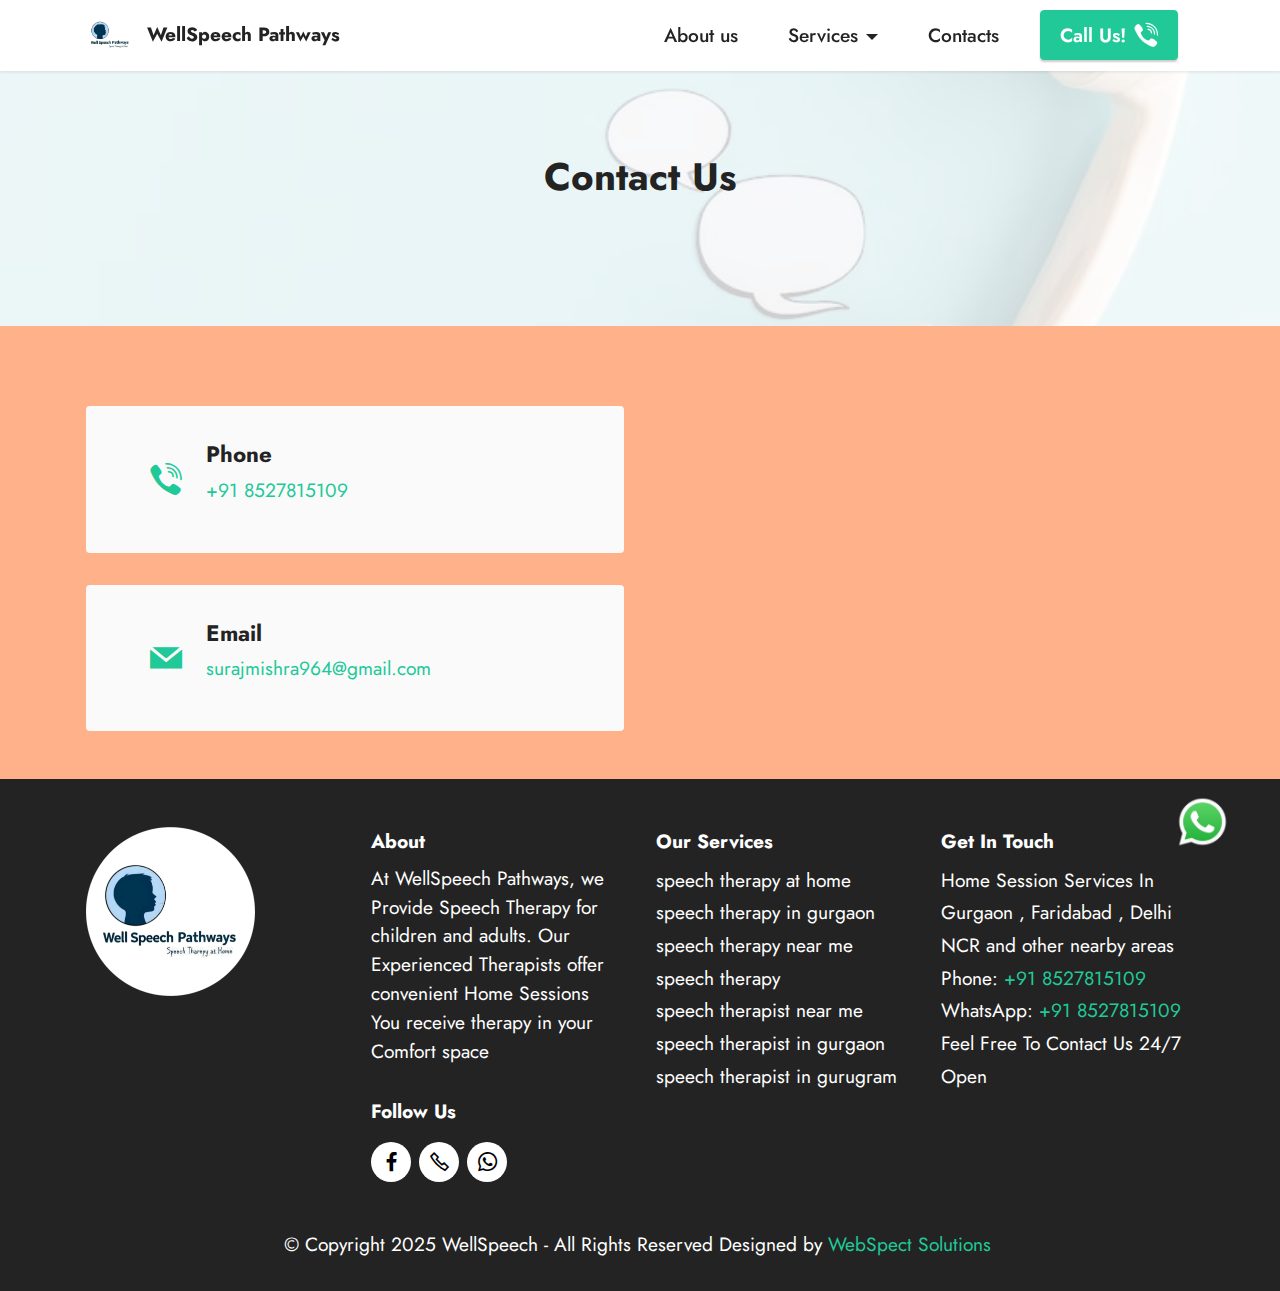
<file: contact-us.html>
<!DOCTYPE html>
<html  lang="en">
<head>
  
  <meta charset="UTF-8">
  <meta http-equiv="X-UA-Compatible" content="IE=edge">
  
  <meta name="viewport" content="width=device-width, initial-scale=1, minimum-scale=1">
  <link rel="shortcut icon" href="assets/images/wellspeech-pathways-logo-82x82.png" type="image/x-icon">
  <meta name="description" content="Contact WellSpeech Pathways for speech therapy services in Gurgaon, and affordable home sessions for kids and adults. Schedule your session today and improve communication with personalized therapy">
  
  
  <title>Contact Us | WellSpeech Pathways | Speech Therapy in Gurgaon & Home Sessions</title>
  <link rel="stylesheet" href="assets/web/assets/mobirise-icons2/mobirise2.css">
  <link rel="stylesheet" href="assets/bootstrap/css/bootstrap.min.css">
  <link rel="stylesheet" href="assets/bootstrap/css/bootstrap-grid.min.css">
  <link rel="stylesheet" href="assets/bootstrap/css/bootstrap-reboot.min.css">
  <link rel="stylesheet" href="assets/dropdown/css/style.css">
  <link rel="stylesheet" href="assets/socicon/css/styles.css">
  <link rel="stylesheet" href="assets/theme/css/style.css">
  <link rel="preload" href="https://fonts.googleapis.com/css?family=Jost:100,200,300,400,500,600,700,800,900,100i,200i,300i,400i,500i,600i,700i,800i,900i&display=swap" as="style" onload="this.onload=null;this.rel='stylesheet'">
  <noscript><link rel="stylesheet" href="https://fonts.googleapis.com/css?family=Jost:100,200,300,400,500,600,700,800,900,100i,200i,300i,400i,500i,600i,700i,800i,900i&display=swap"></noscript>
  <link rel="preload" as="style" href="assets/mobirise/css/mbr-additional.css"><link rel="stylesheet" href="assets/mobirise/css/mbr-additional.css" type="text/css">

  
  
  
</head>
<body>
  
  <section data-bs-version="5.1" class="menu menu3 cid-tuLQeDPRpF" once="menu" id="menu3-1x">
    
    <nav class="navbar navbar-dropdown navbar-fixed-top navbar-expand-lg">
        <div class="container">
            <div class="navbar-brand">
                <span class="navbar-logo">
                    
                        <a href="index.html"><img src="assets/images/wellspeech-pathways-logo-82x82.png" alt="wellspeech-pathways" style="height: 3rem;"></a>
                    
                </span>
                <span class="navbar-caption-wrap"><a class="navbar-caption text-black text-primary display-7" href="index.html">WellSpeech&nbsp;Pathways</a></span>
            </div>
            <button class="navbar-toggler" type="button" data-toggle="collapse" data-bs-toggle="collapse" data-target="#navbarSupportedContent" data-bs-target="#navbarSupportedContent" aria-controls="navbarNavAltMarkup" aria-expanded="false" aria-label="Toggle navigation">
                <div class="hamburger">
                    <span></span>
                    <span></span>
                    <span></span>
                    <span></span>
                </div>
            </button>
            <div class="collapse navbar-collapse" id="navbarSupportedContent">
                <ul class="navbar-nav nav-dropdown" data-app-modern-menu="true"><li class="nav-item"><a class="nav-link link text-black text-primary display-4" href="index.html#welcome-to-wellspeech">
                            About us</a></li>
                    <li class="nav-item dropdown"><a class="nav-link link text-black text-primary dropdown-toggle show display-4" href="page1.html#header14-1f" data-toggle="dropdown-submenu" data-bs-toggle="dropdown" data-bs-auto-close="outside" aria-expanded="false">
                            Services</a><div class="dropdown-menu show" aria-labelledby="dropdown-510" data-bs-popper="none"><a class="text-black text-primary dropdown-item display-4" href="speech-therapy-in-gurgaon.html">Speech Therapy<br></a><a class="text-black text-primary dropdown-item display-4" href="articulation-therapy-in-gurgaon.html">Articulation Therapy</a><a class="text-black text-primary dropdown-item display-4" href="stammering-therapy-in-urgaon.html">Stammering Therapy</a></div></li>
                    <li class="nav-item"><a class="nav-link link text-black text-primary display-4" href="contact-us.html">Contacts</a>
                    </li></ul>
                
                <div class="navbar-buttons mbr-section-btn"><a class="btn btn-primary display-4" href="tel:+918527815109"><span class="socicon socicon-viber mbr-iconfont mbr-iconfont-btn"></span>Call Us!</a></div>
            </div>
        </div>
    </nav>
</section>

<section data-bs-version="5.1" class="header2 cid-uqrnMdDIZK" id="header2-1z">

    

    
    <div class="mbr-overlay" style="opacity: 0.8; background-color: rgb(255, 255, 255);"></div>

    <div class="container">
        <div class="row justify-content-center">
            <div class="col-12 col-lg-11">
                <h1 class="mbr-section-title mbr-fonts-style mb-3 display-2"><strong>Contact Us</strong><br></h1>
                
                
                
            </div>
        </div>
    </div>
</section>

<section data-bs-version="5.1" class="contacts3 map1 cid-uqropj5o3D" id="contact-us-for-best-speech-therapy">

    

    
    
    <div class="container">
        
        <div class="row justify-content-center mt-4">
            <div class="card col-12 col-md-6">
                <div class="card-wrapper">
                    <div class="image-wrapper">
                        <span class="mbr-iconfont socicon-viber socicon"></span>
                    </div>
                    <div class="text-wrapper">
                        <h6 class="card-title mbr-fonts-style mb-1 display-5">
                            <strong>Phone</strong>
                        </h6>
                        <p class="mbr-text mbr-fonts-style display-7"><a href="tel:+918527815109" class="text-primary">+91 8527815109</a></p>
                    </div>
                </div>
                <div class="card-wrapper">
                    <div class="image-wrapper">
                        <span class="mbr-iconfont socicon-mail socicon"></span>
                    </div>
                    <div class="text-wrapper">
                        <h6 class="card-title mbr-fonts-style mb-1 display-5">
                            <strong>Email</strong>
                        </h6>
                        <p class="mbr-text mbr-fonts-style display-7"><a href="mailto:surajmishra964@gmail.com" class="text-primary">surajmishra964@gmail.com</a></p>
                    </div>
                </div>
            </div>
            <div class="map-wrapper col-12 col-md-6">
                <div class="google-map"><iframe frameborder="0" style="border:0" src="https://www.google.com/maps/embed?pb=!1m14!1m8!1m3!1d224568.1501991855!2d76.9897491!3d28.4229576!3m2!1i1024!2i768!4f13.1!3m3!1m2!1s0x8f5cf64a88815479%3A0x2cf6d129fa7305a!2sWellSpeech%20Pathways!5e0!3m2!1sen!2sin!4v1728212054060!5m2!1sen!2sin" allowfullscreen=""></iframe></div>
            </div>
        </div>
    </div>
</section>

<section data-bs-version="5.1" class="footer4 cid-uqq7m8sFkH" once="footers" id="footer4-1y">

    

    
    
    <div class="container">
        <div class="row mbr-white">
            <div class="col-6 col-lg-3">
                <div class="media-wrap col-md-8 col-12">
                    
                        <img src="assets/images/wellspeech-pathways-logo-337x338.png" alt="wellspeech-pathways-for-speech-therapy">
                    
                </div>
            </div>
            <div class="col-12 col-md-6 col-lg-3">
                <h5 class="mbr-section-subtitle mbr-fonts-style mb-2 display-7">
                    <strong>About</strong>
                </h5>
                <p class="mbr-text mbr-fonts-style mb-4 display-4">
                    At WellSpeech Pathways, we Provide Speech Therapy for children and adults. Our Experienced Therapists offer convenient Home Sessions<br>You receive therapy in your Comfort space</p>
                <h5 class="mbr-section-subtitle mbr-fonts-style mb-3 display-7">
                    <strong>Follow Us</strong>
                </h5>
                <div class="social-row display-7">
                    <div class="soc-item">
                        <a href="https://www.facebook.com/wellspeechpathways" target="_blank">
                            <span class="mbr-iconfont socicon-facebook socicon"></span>
                        </a>
                    </div>
                    <div class="soc-item">
                        <a href="tel:+918527815109">
                            <span class="mbr-iconfont mobi-mbri-phone mobi-mbri"></span>
                        </a>
                    </div>
                    <div class="soc-item">
                        <a href="https://wa.me/918527815109">
                            <span class="mbr-iconfont socicon-whatsapp socicon"></span>
                        </a>
                    </div>
                    
                </div>
            </div>
            <div class="col-12 col-md-6 col-lg-3">
                <h5 class="mbr-section-subtitle mbr-fonts-style mb-2 display-7"><strong>Our Services</strong></h5>
                <ul class="list mbr-fonts-style display-4">
                    <li class="mbr-text item-wrap">speech therapy at home</li>
                    <li class="mbr-text item-wrap">speech therapy in gurgaon</li>
                    <li class="mbr-text item-wrap">speech therapy near me</li>
                    <li class="mbr-text item-wrap">speech therapy</li><li class="mbr-text item-wrap">speech therapist near me</li><li class="mbr-text item-wrap">speech therapist in gurgaon</li><li class="mbr-text item-wrap">speech therapist in gurugram</li>
                </ul>
            </div>
            <div class="col-12 col-md-6 col-lg-3">
                <h5 class="mbr-section-subtitle mbr-fonts-style mb-2 display-7"><strong>Get In Touch</strong></h5>
                <ul class="list mbr-fonts-style display-4">
                    <li class="mbr-text item-wrap">Home Session Services In Gurgaon , Faridabad , Delhi NCR and other nearby areas
</li><li class="mbr-text item-wrap">Phone: <a href="tel:+918527815109" class="text-primary">+91 8527815109</a>
</li><li class="mbr-text item-wrap">WhatsApp: <a href="https://wa.me/918527815109" class="text-primary">+91 8527815109</a></li><li class="mbr-text item-wrap">Feel Free To Contact Us 24/7 Open</li>
                </ul>
            </div>
            <div class="col-12 mt-4">
                <p class="mbr-text mb-0 mbr-fonts-style copyright align-center display-7">
                    © Copyright 2025 WellSpeech - All Rights Reserved&nbsp;Designed by <a href="https://webspect.online/" class="text-primary" target="_blank">WebSpect Solutions</a>&nbsp;<br></p>
            </div>
        </div>
    </div>
</section><section><a href=""></a><a href=""></a></section><script src="assets/bootstrap/js/bootstrap.bundle.min.js"></script>  <script src="assets/smoothscroll/smooth-scroll.js"></script>  <script src="assets/ytplayer/index.js"></script>  <script src="assets/dropdown/js/navbar-dropdown.js"></script>  <script src="assets/theme/js/script.js"></script>  
  
<html>
    <head>
        <link rel="stylesheet" type="text/css" href="sty.css">
    </head>
    <body>
        <div class="whatsapp-button">
            <a href="https://wa.me/+918527815109?text=Hello-from-your-website!" target="_blank">
                <img src="assets/images/WhatsApp_icon.png.png" alt="WhatsApp Icon">
            </a>
        </div>
    </body>
    </html>
</body>
</html>
</file>
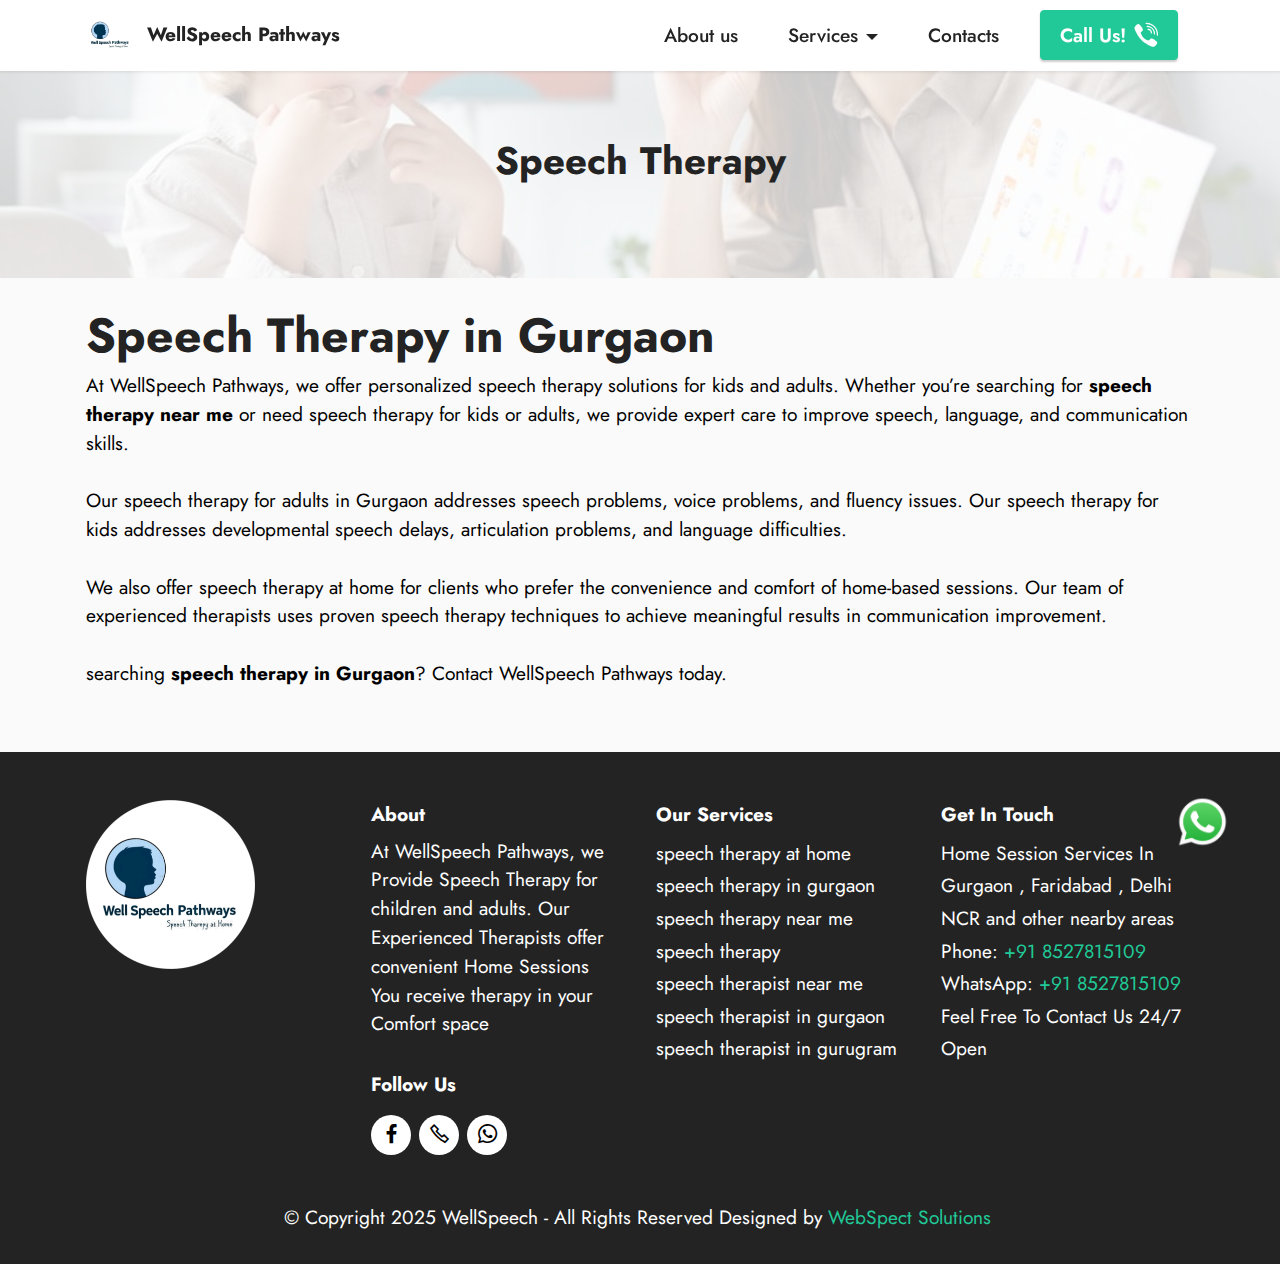
<file: speech-therapy-in-gurgaon.html>
<!DOCTYPE html>
<html  lang="en">
<head>
  
  <meta charset="UTF-8">
  <meta http-equiv="X-UA-Compatible" content="IE=edge">
  
  <meta name="viewport" content="width=device-width, initial-scale=1, minimum-scale=1">
  <link rel="shortcut icon" href="assets/images/wellspeech-pathways-logo-82x82.png" type="image/x-icon">
  <meta name="description" content="Looking for speech therapy in Gurgaon? WellSpeech Pathways offcustomized speech therapy for kids and adults. convenient in-home sessions available. Improve communication">
  
  
  <title>Speech Therapy in Gurgaon | Speech Therapy for Kids | WellSpeech Pathways</title>
  <link rel="stylesheet" href="assets/web/assets/mobirise-icons2/mobirise2.css">
  <link rel="stylesheet" href="assets/bootstrap/css/bootstrap.min.css">
  <link rel="stylesheet" href="assets/bootstrap/css/bootstrap-grid.min.css">
  <link rel="stylesheet" href="assets/bootstrap/css/bootstrap-reboot.min.css">
  <link rel="stylesheet" href="assets/dropdown/css/style.css">
  <link rel="stylesheet" href="assets/socicon/css/styles.css">
  <link rel="stylesheet" href="assets/theme/css/style.css">
  <link rel="preload" href="https://fonts.googleapis.com/css?family=Jost:100,200,300,400,500,600,700,800,900,100i,200i,300i,400i,500i,600i,700i,800i,900i&display=swap" as="style" onload="this.onload=null;this.rel='stylesheet'">
  <noscript><link rel="stylesheet" href="https://fonts.googleapis.com/css?family=Jost:100,200,300,400,500,600,700,800,900,100i,200i,300i,400i,500i,600i,700i,800i,900i&display=swap"></noscript>
  <link rel="preload" as="style" href="assets/mobirise/css/mbr-additional.css"><link rel="stylesheet" href="assets/mobirise/css/mbr-additional.css" type="text/css">

  
  
  
</head>
<body>
  
  <section data-bs-version="5.1" class="menu menu3 cid-tuLQeDPRpF" once="menu" id="menu3-q">
    
    <nav class="navbar navbar-dropdown navbar-fixed-top navbar-expand-lg">
        <div class="container">
            <div class="navbar-brand">
                <span class="navbar-logo">
                    
                        <a href="index.html"><img src="assets/images/wellspeech-pathways-logo-82x82.png" alt="wellspeech-pathways" style="height: 3rem;"></a>
                    
                </span>
                <span class="navbar-caption-wrap"><a class="navbar-caption text-black text-primary display-7" href="index.html">WellSpeech&nbsp;Pathways</a></span>
            </div>
            <button class="navbar-toggler" type="button" data-toggle="collapse" data-bs-toggle="collapse" data-target="#navbarSupportedContent" data-bs-target="#navbarSupportedContent" aria-controls="navbarNavAltMarkup" aria-expanded="false" aria-label="Toggle navigation">
                <div class="hamburger">
                    <span></span>
                    <span></span>
                    <span></span>
                    <span></span>
                </div>
            </button>
            <div class="collapse navbar-collapse" id="navbarSupportedContent">
                <ul class="navbar-nav nav-dropdown" data-app-modern-menu="true"><li class="nav-item"><a class="nav-link link text-black text-primary display-4" href="index.html#welcome-to-wellspeech">
                            About us</a></li>
                    <li class="nav-item dropdown"><a class="nav-link link text-black text-primary dropdown-toggle show display-4" href="page1.html#header14-1f" data-toggle="dropdown-submenu" data-bs-toggle="dropdown" data-bs-auto-close="outside" aria-expanded="false">
                            Services</a><div class="dropdown-menu show" aria-labelledby="dropdown-510" data-bs-popper="none"><a class="text-black text-primary dropdown-item display-4" href="speech-therapy-in-gurgaon.html">Speech Therapy<br></a><a class="text-black text-primary dropdown-item display-4" href="articulation-therapy-in-gurgaon.html">Articulation Therapy</a><a class="text-black text-primary dropdown-item display-4" href="stammering-therapy-in-urgaon.html">Stammering Therapy</a></div></li>
                    <li class="nav-item"><a class="nav-link link text-black text-primary display-4" href="contact-us.html">Contacts</a>
                    </li></ul>
                
                <div class="navbar-buttons mbr-section-btn"><a class="btn btn-primary display-4" href="tel:+918527815109"><span class="socicon socicon-viber mbr-iconfont mbr-iconfont-btn"></span>Call Us!</a></div>
            </div>
        </div>
    </nav>
</section>

<section data-bs-version="5.1" class="header2 cid-tw23b55rMR" id="speech-therapy">

    

    
    <div class="mbr-overlay" style="opacity: 0.8; background-color: rgb(255, 255, 255);"></div>

    <div class="container">
        <div class="row justify-content-center">
            <div class="col-12 col-lg-11">
                <h1 class="mbr-section-title mbr-fonts-style mb-3 display-2"><strong>Speech Therapy</strong><br></h1>
                
                
                
            </div>
        </div>
    </div>
</section>

<section data-bs-version="5.1" class="info4 cid-uqqnY24eb7" id="speech-therapy-in-gurgaon">
    

    
    
    <div class="container">
        <div class="row justify-content-center">
            <div class="col-12">
                <h3 class="mbr-section-title mbr-fonts-style display-1"><strong>Speech Therapy in Gurgaon</strong></h3>
                <p class="mbr-text mbr-fonts-style mb-4 display-7">At WellSpeech Pathways, we offer personalized speech therapy solutions for kids and adults. Whether you’re searching for <strong>speech therapy near me</strong> or need speech therapy for kids or adults, we provide expert care to improve speech, language, and communication skills.
<br>
<br>Our speech therapy for adults in Gurgaon addresses speech problems, voice problems, and fluency issues. Our speech therapy for kids addresses developmental speech delays, articulation problems, and language difficulties.
<br>
<br>We also offer speech therapy at home for clients who prefer the convenience and comfort of home-based sessions. Our team of experienced therapists uses proven speech therapy techniques to achieve meaningful results in communication improvement.
<br>
<br>searching <strong>speech therapy in Gurgaon</strong>? Contact WellSpeech Pathways today.</p>
                <div class="link-wrap">
                    
                </div>
            </div>
        </div>
    </div>
</section>

<section data-bs-version="5.1" class="footer4 cid-uqq7m8sFkH" once="footers" id="footer4-1m">

    

    
    
    <div class="container">
        <div class="row mbr-white">
            <div class="col-6 col-lg-3">
                <div class="media-wrap col-md-8 col-12">
                    
                        <img src="assets/images/wellspeech-pathways-logo-337x338.png" alt="wellspeech-pathways-for-speech-therapy">
                    
                </div>
            </div>
            <div class="col-12 col-md-6 col-lg-3">
                <h5 class="mbr-section-subtitle mbr-fonts-style mb-2 display-7">
                    <strong>About</strong>
                </h5>
                <p class="mbr-text mbr-fonts-style mb-4 display-4">
                    At WellSpeech Pathways, we Provide Speech Therapy for children and adults. Our Experienced Therapists offer convenient Home Sessions<br>You receive therapy in your Comfort space</p>
                <h5 class="mbr-section-subtitle mbr-fonts-style mb-3 display-7">
                    <strong>Follow Us</strong>
                </h5>
                <div class="social-row display-7">
                    <div class="soc-item">
                        <a href="https://www.facebook.com/wellspeechpathways" target="_blank">
                            <span class="mbr-iconfont socicon-facebook socicon"></span>
                        </a>
                    </div>
                    <div class="soc-item">
                        <a href="tel:+918527815109">
                            <span class="mbr-iconfont mobi-mbri-phone mobi-mbri"></span>
                        </a>
                    </div>
                    <div class="soc-item">
                        <a href="https://wa.me/918527815109">
                            <span class="mbr-iconfont socicon-whatsapp socicon"></span>
                        </a>
                    </div>
                    
                </div>
            </div>
            <div class="col-12 col-md-6 col-lg-3">
                <h5 class="mbr-section-subtitle mbr-fonts-style mb-2 display-7"><strong>Our Services</strong></h5>
                <ul class="list mbr-fonts-style display-4">
                    <li class="mbr-text item-wrap">speech therapy at home</li>
                    <li class="mbr-text item-wrap">speech therapy in gurgaon</li>
                    <li class="mbr-text item-wrap">speech therapy near me</li>
                    <li class="mbr-text item-wrap">speech therapy</li><li class="mbr-text item-wrap">speech therapist near me</li><li class="mbr-text item-wrap">speech therapist in gurgaon</li><li class="mbr-text item-wrap">speech therapist in gurugram</li>
                </ul>
            </div>
            <div class="col-12 col-md-6 col-lg-3">
                <h5 class="mbr-section-subtitle mbr-fonts-style mb-2 display-7"><strong>Get In Touch</strong></h5>
                <ul class="list mbr-fonts-style display-4">
                    <li class="mbr-text item-wrap">Home Session Services In Gurgaon , Faridabad , Delhi NCR and other nearby areas
</li><li class="mbr-text item-wrap">Phone: <a href="tel:+918527815109" class="text-primary">+91 8527815109</a>
</li><li class="mbr-text item-wrap">WhatsApp: <a href="https://wa.me/918527815109" class="text-primary">+91 8527815109</a></li><li class="mbr-text item-wrap">Feel Free To Contact Us 24/7 Open</li>
                </ul>
            </div>
            <div class="col-12 mt-4">
                <p class="mbr-text mb-0 mbr-fonts-style copyright align-center display-7">
                    © Copyright 2025 WellSpeech - All Rights Reserved&nbsp;Designed by <a href="https://webspect.online/" class="text-primary" target="_blank">WebSpect Solutions</a>&nbsp;<br></p>
            </div>
        </div>
    </div>
</section><section><a href=""></a><a href=""></a></section><script src="assets/bootstrap/js/bootstrap.bundle.min.js"></script>  <script src="assets/smoothscroll/smooth-scroll.js"></script>  <script src="assets/ytplayer/index.js"></script>  <script src="assets/dropdown/js/navbar-dropdown.js"></script>  <script src="assets/theme/js/script.js"></script>  
  
<html>
    <head>
        <link rel="stylesheet" type="text/css" href="sty.css">
    </head>
    <body>
        <div class="whatsapp-button">
            <a href="https://wa.me/+918527815109?text=Hello-from-your-website!" target="_blank">
                <img src="assets/images/WhatsApp_icon.png.png" alt="WhatsApp Icon">
            </a>
        </div>
    </body>
    </html> 
</body>
</html>
</file>
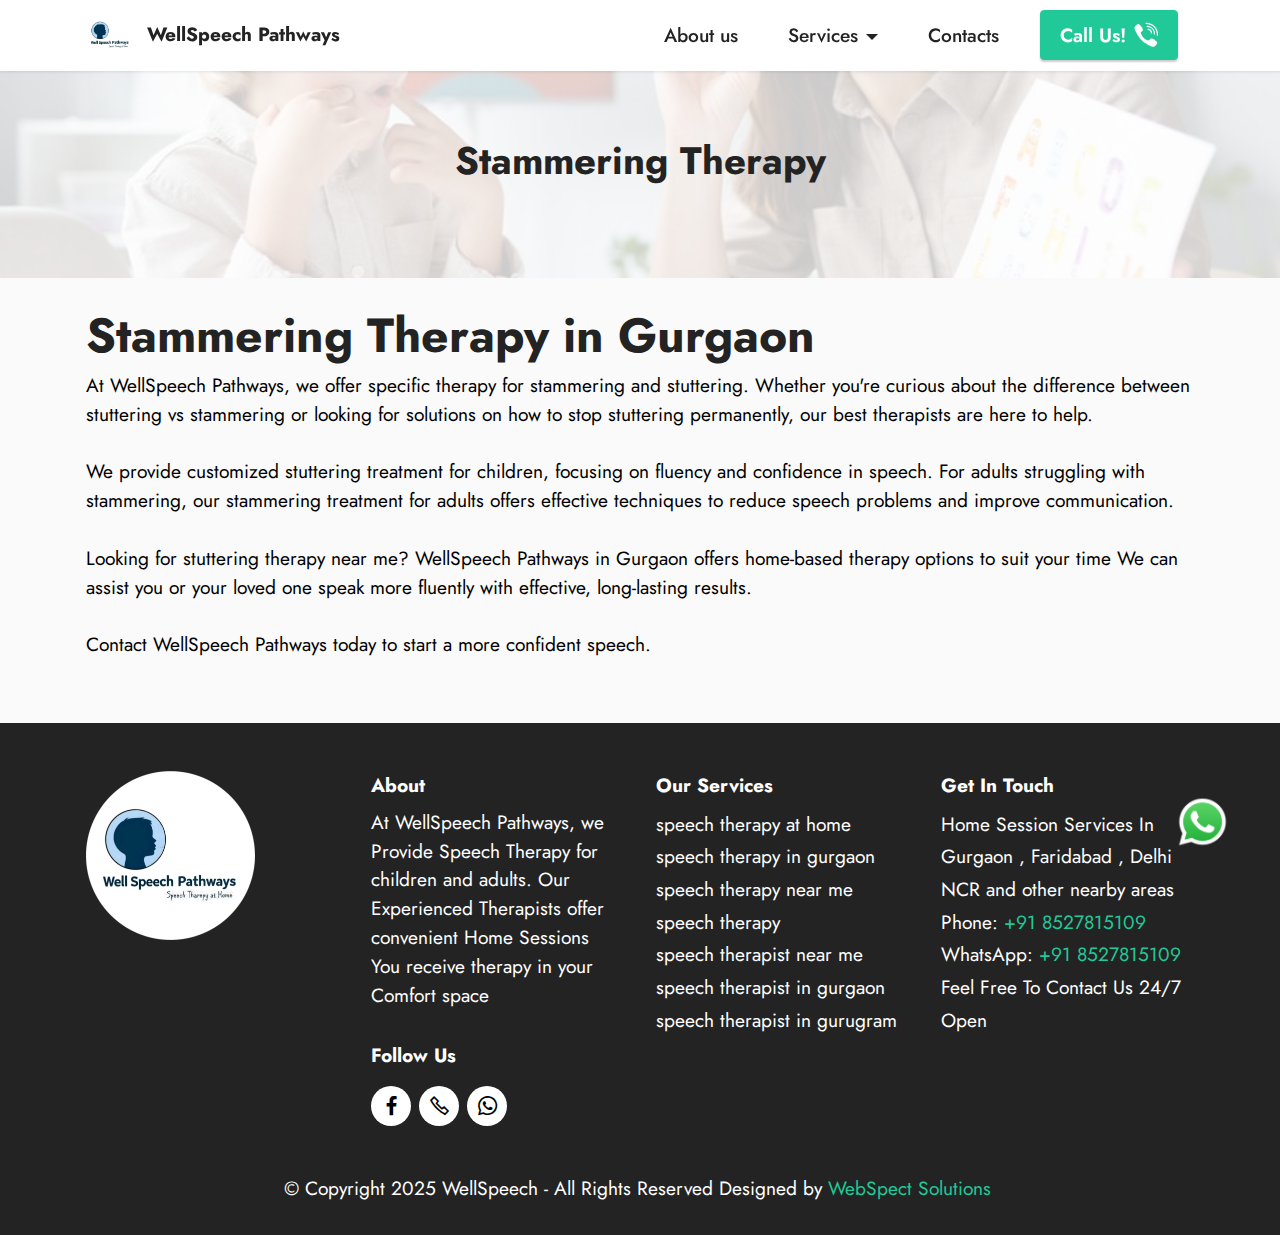
<file: stammering-therapy-in-urgaon.html>
<!DOCTYPE html>
<html  lang="en">
<head>
  
  <meta charset="UTF-8">
  <meta http-equiv="X-UA-Compatible" content="IE=edge">
  
  <meta name="viewport" content="width=device-width, initial-scale=1, minimum-scale=1">
  <link rel="shortcut icon" href="assets/images/wellspeech-pathways-logo-82x82.png" type="image/x-icon">
  <meta name="description" content="Looking for stammering therapy in Gurgaon WellSpeech Pathways offers effective stammering and stuttering treatment for kids and adults. Learn how to stop stuttering permanently with best therapy near you">
  
  
  <title>Stammering Therapy in Gurgaon | Stuttering Treatment for Kids & Adults | WellSpeech Pathways</title>
  <link rel="stylesheet" href="assets/web/assets/mobirise-icons2/mobirise2.css">
  <link rel="stylesheet" href="assets/bootstrap/css/bootstrap.min.css">
  <link rel="stylesheet" href="assets/bootstrap/css/bootstrap-grid.min.css">
  <link rel="stylesheet" href="assets/bootstrap/css/bootstrap-reboot.min.css">
  <link rel="stylesheet" href="assets/dropdown/css/style.css">
  <link rel="stylesheet" href="assets/socicon/css/styles.css">
  <link rel="stylesheet" href="assets/theme/css/style.css">
  <link rel="preload" href="https://fonts.googleapis.com/css?family=Jost:100,200,300,400,500,600,700,800,900,100i,200i,300i,400i,500i,600i,700i,800i,900i&display=swap" as="style" onload="this.onload=null;this.rel='stylesheet'">
  <noscript><link rel="stylesheet" href="https://fonts.googleapis.com/css?family=Jost:100,200,300,400,500,600,700,800,900,100i,200i,300i,400i,500i,600i,700i,800i,900i&display=swap"></noscript>
  <link rel="preload" as="style" href="assets/mobirise/css/mbr-additional.css"><link rel="stylesheet" href="assets/mobirise/css/mbr-additional.css" type="text/css">

  
  
  
</head>
<body>
  
  <section data-bs-version="5.1" class="menu menu3 cid-tuLQeDPRpF" once="menu" id="menu3-1t">
    
    <nav class="navbar navbar-dropdown navbar-fixed-top navbar-expand-lg">
        <div class="container">
            <div class="navbar-brand">
                <span class="navbar-logo">
                    
                        <a href="index.html"><img src="assets/images/wellspeech-pathways-logo-82x82.png" alt="wellspeech-pathways" style="height: 3rem;"></a>
                    
                </span>
                <span class="navbar-caption-wrap"><a class="navbar-caption text-black text-primary display-7" href="index.html">WellSpeech&nbsp;Pathways</a></span>
            </div>
            <button class="navbar-toggler" type="button" data-toggle="collapse" data-bs-toggle="collapse" data-target="#navbarSupportedContent" data-bs-target="#navbarSupportedContent" aria-controls="navbarNavAltMarkup" aria-expanded="false" aria-label="Toggle navigation">
                <div class="hamburger">
                    <span></span>
                    <span></span>
                    <span></span>
                    <span></span>
                </div>
            </button>
            <div class="collapse navbar-collapse" id="navbarSupportedContent">
                <ul class="navbar-nav nav-dropdown" data-app-modern-menu="true"><li class="nav-item"><a class="nav-link link text-black text-primary display-4" href="index.html#welcome-to-wellspeech">
                            About us</a></li>
                    <li class="nav-item dropdown"><a class="nav-link link text-black text-primary dropdown-toggle show display-4" href="page1.html#header14-1f" data-toggle="dropdown-submenu" data-bs-toggle="dropdown" data-bs-auto-close="outside" aria-expanded="false">
                            Services</a><div class="dropdown-menu show" aria-labelledby="dropdown-510" data-bs-popper="none"><a class="text-black text-primary dropdown-item display-4" href="speech-therapy-in-gurgaon.html">Speech Therapy<br></a><a class="text-black text-primary dropdown-item display-4" href="articulation-therapy-in-gurgaon.html">Articulation Therapy</a><a class="text-black text-primary dropdown-item display-4" href="stammering-therapy-in-urgaon.html">Stammering Therapy</a></div></li>
                    <li class="nav-item"><a class="nav-link link text-black text-primary display-4" href="contact-us.html">Contacts</a>
                    </li></ul>
                
                <div class="navbar-buttons mbr-section-btn"><a class="btn btn-primary display-4" href="tel:+918527815109"><span class="socicon socicon-viber mbr-iconfont mbr-iconfont-btn"></span>Call Us!</a></div>
            </div>
        </div>
    </nav>
</section>

<section data-bs-version="5.1" class="header2 cid-uqraygXp9w" id="stammering-therapy">

    

    
    <div class="mbr-overlay" style="opacity: 0.8; background-color: rgb(255, 255, 255);"></div>

    <div class="container">
        <div class="row justify-content-center">
            <div class="col-12 col-lg-11">
                <h1 class="mbr-section-title mbr-fonts-style mb-3 display-2"><strong>Stammering Therapy</strong></h1>
                
                
                
            </div>
        </div>
    </div>
</section>

<section data-bs-version="5.1" class="info4 cid-uqraHgmzEZ" id="stammering-therapy-in-gurgaon">
    

    
    
    <div class="container">
        <div class="row justify-content-center">
            <div class="col-12">
                <h3 class="mbr-section-title mbr-fonts-style display-1"><strong>Stammering Therapy in Gurgaon</strong></h3>
                <p class="mbr-text mbr-fonts-style mb-4 display-7">At WellSpeech Pathways, we offer specific therapy for stammering and stuttering. Whether you're curious about the difference between stuttering vs stammering or looking for solutions on how to stop stuttering permanently, our best therapists are here to help.<br><br>We provide customized stuttering treatment for children, focusing on fluency and confidence in speech. For adults struggling with stammering, our stammering treatment for adults offers effective techniques to reduce speech problems and improve communication.<br><br>Looking for stuttering therapy near me? WellSpeech Pathways in Gurgaon offers home-based therapy options to suit your time We can assist you or your loved one speak more fluently with effective, long-lasting results.<br><br>Contact WellSpeech Pathways today to start a more confident speech.</p>
                <div class="link-wrap">
                    
                </div>
            </div>
        </div>
    </div>
</section>

<section data-bs-version="5.1" class="footer4 cid-uqq7m8sFkH" once="footers" id="footer4-1u">

    

    
    
    <div class="container">
        <div class="row mbr-white">
            <div class="col-6 col-lg-3">
                <div class="media-wrap col-md-8 col-12">
                    
                        <img src="assets/images/wellspeech-pathways-logo-337x338.png" alt="wellspeech-pathways-for-speech-therapy">
                    
                </div>
            </div>
            <div class="col-12 col-md-6 col-lg-3">
                <h5 class="mbr-section-subtitle mbr-fonts-style mb-2 display-7">
                    <strong>About</strong>
                </h5>
                <p class="mbr-text mbr-fonts-style mb-4 display-4">
                    At WellSpeech Pathways, we Provide Speech Therapy for children and adults. Our Experienced Therapists offer convenient Home Sessions<br>You receive therapy in your Comfort space</p>
                <h5 class="mbr-section-subtitle mbr-fonts-style mb-3 display-7">
                    <strong>Follow Us</strong>
                </h5>
                <div class="social-row display-7">
                    <div class="soc-item">
                        <a href="https://www.facebook.com/wellspeechpathways" target="_blank">
                            <span class="mbr-iconfont socicon-facebook socicon"></span>
                        </a>
                    </div>
                    <div class="soc-item">
                        <a href="tel:+918527815109">
                            <span class="mbr-iconfont mobi-mbri-phone mobi-mbri"></span>
                        </a>
                    </div>
                    <div class="soc-item">
                        <a href="https://wa.me/918527815109">
                            <span class="mbr-iconfont socicon-whatsapp socicon"></span>
                        </a>
                    </div>
                    
                </div>
            </div>
            <div class="col-12 col-md-6 col-lg-3">
                <h5 class="mbr-section-subtitle mbr-fonts-style mb-2 display-7"><strong>Our Services</strong></h5>
                <ul class="list mbr-fonts-style display-4">
                    <li class="mbr-text item-wrap">speech therapy at home</li>
                    <li class="mbr-text item-wrap">speech therapy in gurgaon</li>
                    <li class="mbr-text item-wrap">speech therapy near me</li>
                    <li class="mbr-text item-wrap">speech therapy</li><li class="mbr-text item-wrap">speech therapist near me</li><li class="mbr-text item-wrap">speech therapist in gurgaon</li><li class="mbr-text item-wrap">speech therapist in gurugram</li>
                </ul>
            </div>
            <div class="col-12 col-md-6 col-lg-3">
                <h5 class="mbr-section-subtitle mbr-fonts-style mb-2 display-7"><strong>Get In Touch</strong></h5>
                <ul class="list mbr-fonts-style display-4">
                    <li class="mbr-text item-wrap">Home Session Services In Gurgaon , Faridabad , Delhi NCR and other nearby areas
</li><li class="mbr-text item-wrap">Phone: <a href="tel:+918527815109" class="text-primary">+91 8527815109</a>
</li><li class="mbr-text item-wrap">WhatsApp: <a href="https://wa.me/918527815109" class="text-primary">+91 8527815109</a></li><li class="mbr-text item-wrap">Feel Free To Contact Us 24/7 Open</li>
                </ul>
            </div>
            <div class="col-12 mt-4">
                <p class="mbr-text mb-0 mbr-fonts-style copyright align-center display-7">
                    © Copyright 2025 WellSpeech - All Rights Reserved&nbsp;Designed by <a href="https://webspect.online/" class="text-primary" target="_blank">WebSpect Solutions</a>&nbsp;<br></p>
            </div>
        </div>
    </div>
</section><section><a href=""></a><a href=""></a></section><script src="assets/bootstrap/js/bootstrap.bundle.min.js"></script>  <script src="assets/smoothscroll/smooth-scroll.js"></script>  <script src="assets/ytplayer/index.js"></script>  <script src="assets/dropdown/js/navbar-dropdown.js"></script>  <script src="assets/theme/js/script.js"></script>  
<html>
    <head>
        <link rel="stylesheet" type="text/css" href="sty.css">
    </head>
    <body>
        <div class="whatsapp-button">
            <a href="https://wa.me/+918527815109?text=Hello-from-your-website!" target="_blank">
                <img src="assets/images/WhatsApp_icon.png.png" alt="WhatsApp Icon">
            </a>
        </div>
    </body>
    </html>
  
</body>
</html>
</file>
<file: assets/web/assets/mobirise-icons2/mobirise2.css>
@font-face {
  font-family: 'Moririse2';
  font-display: swap;
  src:  url('mobirise2.eot?f2bix4');
  src:  url('mobirise2.eot?f2bix4#iefix') format('embedded-opentype'),
    url('mobirise2.ttf?f2bix4') format('truetype'),
    url('mobirise2.woff?f2bix4') format('woff'),
    url('mobirise2.svg?f2bix4#mobirise2') format('svg');
  font-weight: normal;
  font-style: normal;
}

[class^="mobi-"], [class*=" mobi-"] {
  /* use !important to prevent issues with browser extensions that change fonts */
  font-family: 'Moririse2' !important;
  speak: none;
  font-style: normal;
  font-weight: normal;
  font-variant: normal;
  text-transform: none;
  line-height: 1;

  /* Better Font Rendering =========== */
  -webkit-font-smoothing: antialiased;
  -moz-osx-font-smoothing: grayscale;
}

.mobi-mbri-add-submenu:before {
  content: "\e900";
}
.mobi-mbri-alert:before {
  content: "\e901";
}
.mobi-mbri-align-center:before {
  content: "\e902";
}
.mobi-mbri-align-justify:before {
  content: "\e903";
}
.mobi-mbri-align-left:before {
  content: "\e904";
}
.mobi-mbri-align-right:before {
  content: "\e905";
}
.mobi-mbri-android:before {
  content: "\e906";
}
.mobi-mbri-apple:before {
  content: "\e907";
}
.mobi-mbri-arrow-down:before {
  content: "\e908";
}
.mobi-mbri-arrow-next:before {
  content: "\e909";
}
.mobi-mbri-arrow-prev:before {
  content: "\e90a";
}
.mobi-mbri-arrow-up:before {
  content: "\e90b";
}
.mobi-mbri-bold:before {
  content: "\e90c";
}
.mobi-mbri-bookmark:before {
  content: "\e90d";
}
.mobi-mbri-bootstrap:before {
  content: "\e90e";
}
.mobi-mbri-briefcase:before {
  content: "\e90f";
}
.mobi-mbri-browse:before {
  content: "\e910";
}
.mobi-mbri-bulleted-list:before {
  content: "\e911";
}
.mobi-mbri-calendar:before {
  content: "\e912";
}
.mobi-mbri-camera:before {
  content: "\e913";
}
.mobi-mbri-cart-add:before {
  content: "\e914";
}
.mobi-mbri-cart-full:before {
  content: "\e915";
}
.mobi-mbri-cash:before {
  content: "\e916";
}
.mobi-mbri-change-style:before {
  content: "\e917";
}
.mobi-mbri-chat:before {
  content: "\e918";
}
.mobi-mbri-clock:before {
  content: "\e919";
}
.mobi-mbri-close:before {
  content: "\e91a";
}
.mobi-mbri-cloud:before {
  content: "\e91b";
}
.mobi-mbri-code:before {
  content: "\e91c";
}
.mobi-mbri-contact-form:before {
  content: "\e91d";
}
.mobi-mbri-credit-card:before {
  content: "\e91e";
}
.mobi-mbri-cursor-click:before {
  content: "\e91f";
}
.mobi-mbri-cust-feedback:before {
  content: "\e920";
}
.mobi-mbri-database:before {
  content: "\e921";
}
.mobi-mbri-delivery:before {
  content: "\e922";
}
.mobi-mbri-desktop:before {
  content: "\e923";
}
.mobi-mbri-devices:before {
  content: "\e924";
}
.mobi-mbri-down:before {
  content: "\e925";
}
.mobi-mbri-download-2:before {
  content: "\e926";
}
.mobi-mbri-download:before {
  content: "\e927";
}
.mobi-mbri-drag-n-drop-2:before {
  content: "\e928";
}
.mobi-mbri-drag-n-drop:before {
  content: "\e929";
}
.mobi-mbri-edit-2:before {
  content: "\e92a";
}
.mobi-mbri-edit:before {
  content: "\e92b";
}
.mobi-mbri-error:before {
  content: "\e92c";
}
.mobi-mbri-extension:before {
  content: "\e92d";
}
.mobi-mbri-features:before {
  content: "\e92e";
}
.mobi-mbri-file:before {
  content: "\e92f";
}
.mobi-mbri-flag:before {
  content: "\e930";
}
.mobi-mbri-folder:before {
  content: "\e931";
}
.mobi-mbri-gift:before {
  content: "\e932";
}
.mobi-mbri-github:before {
  content: "\e933";
}
.mobi-mbri-globe-2:before {
  content: "\e934";
}
.mobi-mbri-globe:before {
  content: "\e935";
}
.mobi-mbri-growing-chart:before {
  content: "\e936";
}
.mobi-mbri-hearth:before {
  content: "\e937";
}
.mobi-mbri-help:before {
  content: "\e938";
}
.mobi-mbri-home:before {
  content: "\e939";
}
.mobi-mbri-hot-cup:before {
  content: "\e93a";
}
.mobi-mbri-idea:before {
  content: "\e93b";
}
.mobi-mbri-image-gallery:before {
  content: "\e93c";
}
.mobi-mbri-image-slider:before {
  content: "\e93d";
}
.mobi-mbri-info:before {
  content: "\e93e";
}
.mobi-mbri-italic:before {
  content: "\e93f";
}
.mobi-mbri-key:before {
  content: "\e940";
}
.mobi-mbri-laptop:before {
  content: "\e941";
}
.mobi-mbri-layers:before {
  content: "\e942";
}
.mobi-mbri-left-right:before {
  content: "\e943";
}
.mobi-mbri-left:before {
  content: "\e944";
}
.mobi-mbri-letter:before {
  content: "\e945";
}
.mobi-mbri-like:before {
  content: "\e946";
}
.mobi-mbri-link:before {
  content: "\e947";
}
.mobi-mbri-lock:before {
  content: "\e948";
}
.mobi-mbri-login:before {
  content: "\e949";
}
.mobi-mbri-logout:before {
  content: "\e94a";
}
.mobi-mbri-magic-stick:before {
  content: "\e94b";
}
.mobi-mbri-map-pin:before {
  content: "\e94c";
}
.mobi-mbri-menu:before {
  content: "\e94d";
}
.mobi-mbri-mobile-2:before {
  content: "\e94e";
}
.mobi-mbri-mobile-horizontal:before {
  content: "\e94f";
}
.mobi-mbri-mobile:before {
  content: "\e950";
}
.mobi-mbri-mobirise:before {
  content: "\e951";
}
.mobi-mbri-more-horizontal:before {
  content: "\e952";
}
.mobi-mbri-more-vertical:before {
  content: "\e953";
}
.mobi-mbri-music:before {
  content: "\e954";
}
.mobi-mbri-new-file:before {
  content: "\e955";
}
.mobi-mbri-numbered-list:before {
  content: "\e956";
}
.mobi-mbri-opened-folder:before {
  content: "\e957";
}
.mobi-mbri-pages:before {
  content: "\e958";
}
.mobi-mbri-paper-plane:before {
  content: "\e959";
}
.mobi-mbri-paperclip:before {
  content: "\e95a";
}
.mobi-mbri-phone:before {
  content: "\e95b";
}
.mobi-mbri-photo:before {
  content: "\e95c";
}
.mobi-mbri-photos:before {
  content: "\e95d";
}
.mobi-mbri-pin:before {
  content: "\e95e";
}
.mobi-mbri-play:before {
  content: "\e95f";
}
.mobi-mbri-plus:before {
  content: "\e960";
}
.mobi-mbri-preview:before {
  content: "\e961";
}
.mobi-mbri-print:before {
  content: "\e962";
}
.mobi-mbri-protect:before {
  content: "\e963";
}
.mobi-mbri-question:before {
  content: "\e964";
}
.mobi-mbri-quote-left:before {
  content: "\e965";
}
.mobi-mbri-quote-right:before {
  content: "\e966";
}
.mobi-mbri-redo:before {
  content: "\e967";
}
.mobi-mbri-refresh:before {
  content: "\e968";
}
.mobi-mbri-responsive-2:before {
  content: "\e969";
}
.mobi-mbri-responsive:before {
  content: "\e96a";
}
.mobi-mbri-right:before {
  content: "\e96b";
}
.mobi-mbri-rocket:before {
  content: "\e96c";
}
.mobi-mbri-sad-face:before {
  content: "\e96d";
}
.mobi-mbri-sale:before {
  content: "\e96e";
}
.mobi-mbri-save:before {
  content: "\e96f";
}
.mobi-mbri-search:before {
  content: "\e970";
}
.mobi-mbri-setting-2:before {
  content: "\e971";
}
.mobi-mbri-setting-3:before {
  content: "\e972";
}
.mobi-mbri-setting:before {
  content: "\e973";
}
.mobi-mbri-share:before {
  content: "\e974";
}
.mobi-mbri-shopping-bag:before {
  content: "\e975";
}
.mobi-mbri-shopping-basket:before {
  content: "\e976";
}
.mobi-mbri-shopping-cart:before {
  content: "\e977";
}
.mobi-mbri-sites:before {
  content: "\e978";
}
.mobi-mbri-smile-face:before {
  content: "\e979";
}
.mobi-mbri-speed:before {
  content: "\e97a";
}
.mobi-mbri-star:before {
  content: "\e97b";
}
.mobi-mbri-success:before {
  content: "\e97c";
}
.mobi-mbri-sun:before {
  content: "\e97d";
}
.mobi-mbri-sun2:before {
  content: "\e97e";
}
.mobi-mbri-tablet-vertical:before {
  content: "\e97f";
}
.mobi-mbri-tablet:before {
  content: "\e980";
}
.mobi-mbri-target:before {
  content: "\e981";
}
.mobi-mbri-timer:before {
  content: "\e982";
}
.mobi-mbri-to-ftp:before {
  content: "\e983";
}
.mobi-mbri-to-local-drive:before {
  content: "\e984";
}
.mobi-mbri-touch-swipe:before {
  content: "\e985";
}
.mobi-mbri-touch:before {
  content: "\e986";
}
.mobi-mbri-trash:before {
  content: "\e987";
}
.mobi-mbri-underline:before {
  content: "\e988";
}
.mobi-mbri-undo:before {
  content: "\e989";
}
.mobi-mbri-unlink:before {
  content: "\e98a";
}
.mobi-mbri-unlock:before {
  content: "\e98b";
}
.mobi-mbri-up-down:before {
  content: "\e98c";
}
.mobi-mbri-up:before {
  content: "\e98d";
}
.mobi-mbri-update:before {
  content: "\e98e";
}
.mobi-mbri-upload-2:before {
  content: "\e98f";
}
.mobi-mbri-upload:before {
  content: "\e990";
}
.mobi-mbri-user-2:before {
  content: "\e991";
}
.mobi-mbri-user:before {
  content: "\e992";
}
.mobi-mbri-users:before {
  content: "\e993";
}
.mobi-mbri-video-play:before {
  content: "\e994";
}
.mobi-mbri-video:before {
  content: "\e995";
}
.mobi-mbri-watch:before {
  content: "\e996";
}
.mobi-mbri-website-theme-2:before {
  content: "\e997";
}
.mobi-mbri-website-theme:before {
  content: "\e998";
}
.mobi-mbri-wifi:before {
  content: "\e999";
}
.mobi-mbri-windows:before {
  content: "\e99a";
}
.mobi-mbri-zoom-in:before {
  content: "\e99b";
}
.mobi-mbri-zoom-out:before {
  content: "\e99c";
}
</file>
<file: assets/web/assets/mobirise-icons/mobirise-icons.css>
@font-face {
  font-family: 'MobiriseIcons';
  src:  url('mobirise-icons.eot?spat4u');
  src:  url('mobirise-icons.eot?spat4u#iefix') format('embedded-opentype'),
    url('mobirise-icons.ttf?spat4u') format('truetype'),
    url('mobirise-icons.woff?spat4u') format('woff'),
    url('mobirise-icons.svg?spat4u#MobiriseIcons') format('svg');
  font-weight: normal;
  font-style: normal;
  font-display: swap;
}

[class^="mbri-"], [class*=" mbri-"] {
  /* use !important to prevent issues with browser extensions that change fonts */
  font-family: MobiriseIcons !important;
  speak: none;
  font-style: normal;
  font-weight: normal;
  font-variant: normal;
  text-transform: none;
  line-height: 1;

  /* Better Font Rendering =========== */
  -webkit-font-smoothing: antialiased;
  -moz-osx-font-smoothing: grayscale;
}

.mbri-add-submenu:before {
  content: "\e900";
}
.mbri-alert:before {
  content: "\e901";
}
.mbri-align-center:before {
  content: "\e902";
}
.mbri-align-justify:before {
  content: "\e903";
}
.mbri-align-left:before {
  content: "\e904";
}
.mbri-align-right:before {
  content: "\e905";
}
.mbri-android:before {
  content: "\e906";
}
.mbri-apple:before {
  content: "\e907";
}
.mbri-arrow-down:before {
  content: "\e908";
}
.mbri-arrow-next:before {
  content: "\e909";
}
.mbri-arrow-prev:before {
  content: "\e90a";
}
.mbri-arrow-up:before {
  content: "\e90b";
}
.mbri-bold:before {
  content: "\e90c";
}
.mbri-bookmark:before {
  content: "\e90d";
}
.mbri-bootstrap:before {
  content: "\e90e";
}
.mbri-briefcase:before {
  content: "\e90f";
}
.mbri-browse:before {
  content: "\e910";
}
.mbri-bulleted-list:before {
  content: "\e911";
}
.mbri-calendar:before {
  content: "\e912";
}
.mbri-camera:before {
  content: "\e913";
}
.mbri-cart-add:before {
  content: "\e914";
}
.mbri-cart-full:before {
  content: "\e915";
}
.mbri-cash:before {
  content: "\e916";
}
.mbri-change-style:before {
  content: "\e917";
}
.mbri-chat:before {
  content: "\e918";
}
.mbri-clock:before {
  content: "\e919";
}
.mbri-close:before {
  content: "\e91a";
}
.mbri-cloud:before {
  content: "\e91b";
}
.mbri-code:before {
  content: "\e91c";
}
.mbri-contact-form:before {
  content: "\e91d";
}
.mbri-credit-card:before {
  content: "\e91e";
}
.mbri-cursor-click:before {
  content: "\e91f";
}
.mbri-cust-feedback:before {
  content: "\e920";
}
.mbri-database:before {
  content: "\e921";
}
.mbri-delivery:before {
  content: "\e922";
}
.mbri-desktop:before {
  content: "\e923";
}
.mbri-devices:before {
  content: "\e924";
}
.mbri-down:before {
  content: "\e925";
}
.mbri-download:before {
  content: "\e989";
}
.mbri-drag-n-drop:before {
  content: "\e927";
}
.mbri-drag-n-drop2:before {
  content: "\e928";
}
.mbri-edit:before {
  content: "\e929";
}
.mbri-edit2:before {
  content: "\e92a";
}
.mbri-error:before {
  content: "\e92b";
}
.mbri-extension:before {
  content: "\e92c";
}
.mbri-features:before {
  content: "\e92d";
}
.mbri-file:before {
  content: "\e92e";
}
.mbri-flag:before {
  content: "\e92f";
}
.mbri-folder:before {
  content: "\e930";
}
.mbri-gift:before {
  content: "\e931";
}
.mbri-github:before {
  content: "\e932";
}
.mbri-globe:before {
  content: "\e933";
}
.mbri-globe-2:before {
  content: "\e934";
}
.mbri-growing-chart:before {
  content: "\e935";
}
.mbri-hearth:before {
  content: "\e936";
}
.mbri-help:before {
  content: "\e937";
}
.mbri-home:before {
  content: "\e938";
}
.mbri-hot-cup:before {
  content: "\e939";
}
.mbri-idea:before {
  content: "\e93a";
}
.mbri-image-gallery:before {
  content: "\e93b";
}
.mbri-image-slider:before {
  content: "\e93c";
}
.mbri-info:before {
  content: "\e93d";
}
.mbri-italic:before {
  content: "\e93e";
}
.mbri-key:before {
  content: "\e93f";
}
.mbri-laptop:before {
  content: "\e940";
}
.mbri-layers:before {
  content: "\e941";
}
.mbri-left-right:before {
  content: "\e942";
}
.mbri-left:before {
  content: "\e943";
}
.mbri-letter:before {
  content: "\e944";
}
.mbri-like:before {
  content: "\e945";
}
.mbri-link:before {
  content: "\e946";
}
.mbri-lock:before {
  content: "\e947";
}
.mbri-login:before {
  content: "\e948";
}
.mbri-logout:before {
  content: "\e949";
}
.mbri-magic-stick:before {
  content: "\e94a";
}
.mbri-map-pin:before {
  content: "\e94b";
}
.mbri-menu:before {
  content: "\e94c";
}
.mbri-mobile:before {
  content: "\e94d";
}
.mbri-mobile2:before {
  content: "\e94e";
}
.mbri-mobirise:before {
  content: "\e94f";
}
.mbri-more-horizontal:before {
  content: "\e950";
}
.mbri-more-vertical:before {
  content: "\e951";
}
.mbri-music:before {
  content: "\e952";
}
.mbri-new-file:before {
  content: "\e953";
}
.mbri-numbered-list:before {
  content: "\e954";
}
.mbri-opened-folder:before {
  content: "\e955";
}
.mbri-pages:before {
  content: "\e956";
}
.mbri-paper-plane:before {
  content: "\e957";
}
.mbri-paperclip:before {
  content: "\e958";
}
.mbri-photo:before {
  content: "\e959";
}
.mbri-photos:before {
  content: "\e95a";
}
.mbri-pin:before {
  content: "\e95b";
}
.mbri-play:before {
  content: "\e95c";
}
.mbri-plus:before {
  content: "\e95d";
}
.mbri-preview:before {
  content: "\e95e";
}
.mbri-print:before {
  content: "\e95f";
}
.mbri-protect:before {
  content: "\e960";
}
.mbri-question:before {
  content: "\e961";
}
.mbri-quote-left:before {
  content: "\e962";
}
.mbri-quote-right:before {
  content: "\e963";
}
.mbri-refresh:before {
  content: "\e964";
}
.mbri-responsive:before {
  content: "\e965";
}
.mbri-right:before {
  content: "\e966";
}
.mbri-rocket:before {
  content: "\e967";
}
.mbri-sad-face:before {
  content: "\e968";
}
.mbri-sale:before {
  content: "\e969";
}
.mbri-save:before {
  content: "\e96a";
}
.mbri-search:before {
  content: "\e96b";
}
.mbri-setting:before {
  content: "\e96c";
}
.mbri-setting2:before {
  content: "\e96d";
}
.mbri-setting3:before {
  content: "\e96e";
}
.mbri-share:before {
  content: "\e96f";
}
.mbri-shopping-bag:before {
  content: "\e970";
}
.mbri-shopping-basket:before {
  content: "\e971";
}
.mbri-shopping-cart:before {
  content: "\e972";
}
.mbri-sites:before {
  content: "\e973";
}
.mbri-smile-face:before {
  content: "\e974";
}
.mbri-speed:before {
  content: "\e975";
}
.mbri-star:before {
  content: "\e976";
}
.mbri-success:before {
  content: "\e977";
}
.mbri-sun:before {
  content: "\e978";
}
.mbri-sun2:before {
  content: "\e979";
}
.mbri-tablet:before {
  content: "\e97a";
}
.mbri-tablet-vertical:before {
  content: "\e97b";
}
.mbri-target:before {
  content: "\e97c";
}
.mbri-timer:before {
  content: "\e97d";
}
.mbri-to-ftp:before {
  content: "\e97e";
}
.mbri-to-local-drive:before {
  content: "\e97f";
}
.mbri-touch-swipe:before {
  content: "\e980";
}
.mbri-touch:before {
  content: "\e981";
}
.mbri-trash:before {
  content: "\e982";
}
.mbri-underline:before {
  content: "\e983";
}
.mbri-unlink:before {
  content: "\e984";
}
.mbri-unlock:before {
  content: "\e985";
}
.mbri-up-down:before {
  content: "\e986";
}
.mbri-up:before {
  content: "\e987";
}
.mbri-update:before {
  content: "\e988";
}
.mbri-upload:before {
 content: "\e926"; 
}
.mbri-user:before {
  content: "\e98a";
}
.mbri-user2:before {
  content: "\e98b";
}
.mbri-users:before {
  content: "\e98c";
}
.mbri-video:before {
  content: "\e98d";
}
.mbri-video-play:before {
  content: "\e98e";
}
.mbri-watch:before {
  content: "\e98f";
}
.mbri-website-theme:before {
  content: "\e990";
}
.mbri-wifi:before {
  content: "\e991";
}
.mbri-windows:before {
  content: "\e992";
}
.mbri-zoom-out:before {
  content: "\e993";
}
.mbri-redo:before {
  content: "\e994";
}
.mbri-undo:before {
  content: "\e995";
}
</file>
<file: assets/parallax/jarallax.css>
.jarallax {
    position: relative;
    z-index: 0;
}
.jarallax > .jarallax-img {
    position: absolute;
    object-fit: cover;
    /* support for plugin https://github.com/bfred-it/object-fit-images */
    font-family: 'object-fit: cover;';
    top: 0;
    left: 0;
    width: 100%;
    height: 100%;
    z-index: -1;
}
</file>
<file: assets/dropdown/css/style.css>
.navbar-dropdown {
  left: 0;
  padding: 0;
  position: absolute;
  right: 0;
  top: 0;
  transition: all 0.45s ease;
  z-index: 1030;
  background: #282828; }
  .navbar-dropdown .navbar-logo {
    margin-right: 0.8rem;
    transition: margin 0.3s ease-in-out;
    vertical-align: middle; }
    .navbar-dropdown .navbar-logo img {
      height: 3.125rem;
      transition: all 0.3s ease-in-out; }
    .navbar-dropdown .navbar-logo.mbr-iconfont {
      font-size: 3.125rem;
      line-height: 3.125rem; }
  .navbar-dropdown .navbar-caption {
    font-weight: 700;
    white-space: normal;
    vertical-align: -4px;
    line-height: 3.125rem !important; }
    .navbar-dropdown .navbar-caption, .navbar-dropdown .navbar-caption:hover {
      color: inherit;
      text-decoration: none; }
  .navbar-dropdown .mbr-iconfont + .navbar-caption {
    vertical-align: -1px; }
  .navbar-dropdown.navbar-fixed-top {
    position: fixed; }
  .navbar-dropdown .navbar-brand span {
    vertical-align: -4px; }
  .navbar-dropdown.bg-color.transparent {
    background: none; }
  .navbar-dropdown.navbar-short .navbar-brand {
    padding: 0.625rem 0; }
    .navbar-dropdown.navbar-short .navbar-brand span {
      vertical-align: -1px; }
  .navbar-dropdown.navbar-short .navbar-caption {
    line-height: 2.375rem !important;
    vertical-align: -2px; }
  .navbar-dropdown.navbar-short .navbar-logo {
    margin-right: 0.5rem; }
    .navbar-dropdown.navbar-short .navbar-logo img {
      height: 2.375rem; }
    .navbar-dropdown.navbar-short .navbar-logo.mbr-iconfont {
      font-size: 2.375rem;
      line-height: 2.375rem; }
  .navbar-dropdown.navbar-short .mbr-table-cell {
    height: 3.625rem; }
  .navbar-dropdown .navbar-close {
    left: 0.6875rem;
    position: fixed;
    top: 0.75rem;
    z-index: 1000; }
  .navbar-dropdown .hamburger-icon {
    content: "";
    display: inline-block;
    vertical-align: middle;
    width: 16px;
    -webkit-box-shadow: 0 -6px 0 1px #282828,0 0 0 1px #282828,0 6px 0 1px #282828;
    -moz-box-shadow: 0 -6px 0 1px #282828,0 0 0 1px #282828,0 6px 0 1px #282828;
    box-shadow: 0 -6px 0 1px #282828,0 0 0 1px #282828,0 6px 0 1px #282828; }

.dropdown-menu .dropdown-toggle[data-toggle="dropdown-submenu"]::after {
  border-bottom: 0.35em solid transparent;
  border-left: 0.35em solid;
  border-right: 0;
  border-top: 0.35em solid transparent;
  margin-left: 0.3rem; }

.dropdown-menu .dropdown-item:focus {
  outline: 0; }

.nav-dropdown {
  font-size: 0.75rem;
  font-weight: 500;
  height: auto !important; }
  .nav-dropdown .nav-btn {
    padding-left: 1rem; }
  .nav-dropdown .link {
    margin: .667em 1.667em;
    font-weight: 500;
    padding: 0;
    transition: color .2s ease-in-out; }
    .nav-dropdown .link.dropdown-toggle {
      margin-right: 2.583em; }
      .nav-dropdown .link.dropdown-toggle::after {
        margin-left: .25rem;
        border-top: 0.35em solid;
        border-right: 0.35em solid transparent;
        border-left: 0.35em solid transparent;
        border-bottom: 0; }
      .nav-dropdown .link.dropdown-toggle[aria-expanded="true"] {
        margin: 0;
        padding: 0.667em 3.263em  0.667em 1.667em; }
  .nav-dropdown .link::after,
  .nav-dropdown .dropdown-item::after {
    color: inherit; }
  .nav-dropdown .btn {
    font-size: 0.75rem;
    font-weight: 700;
    letter-spacing: 0;
    margin-bottom: 0;
    padding-left: 1.25rem;
    padding-right: 1.25rem; }
  .nav-dropdown .dropdown-menu {
    border-radius: 0;
    border: 0;
    left: 0;
    margin: 0;
    padding-bottom: 1.25rem;
    padding-top: 1.25rem;
    position: relative; }
  .nav-dropdown .dropdown-submenu {
    margin-left: 0.125rem;
    top: 0; }
  .nav-dropdown .dropdown-item {
    font-weight: 500;
    line-height: 2;
    padding: 0.3846em 4.615em 0.3846em 1.5385em;
    position: relative;
    transition: color .2s ease-in-out, background-color .2s ease-in-out; }
    .nav-dropdown .dropdown-item::after {
      margin-top: -0.3077em;
      position: absolute;
      right: 1.1538em;
      top: 50%; }
    .nav-dropdown .dropdown-item:focus, .nav-dropdown .dropdown-item:hover {
      background: none; }

@media (max-width: 767px) {
  .nav-dropdown.navbar-toggleable-sm {
    bottom: 0;
    display: none;
    left: 0;
    overflow-x: hidden;
    position: fixed;
    top: 0;
    transform: translateX(-100%);
    -ms-transform: translateX(-100%);
    -webkit-transform: translateX(-100%);
    width: 18.75rem;
    z-index: 999; } }
.nav-dropdown.navbar-toggleable-xl {
  bottom: 0;
  display: none;
  left: 0;
  overflow-x: hidden;
  position: fixed;
  top: 0;
  transform: translateX(-100%);
  -ms-transform: translateX(-100%);
  -webkit-transform: translateX(-100%);
  width: 18.75rem;
  z-index: 999; }

.nav-dropdown-sm {
  display: block !important;
  overflow-x: hidden;
  overflow: auto;
  padding-top: 3.875rem; }
  .nav-dropdown-sm::after {
    content: "";
    display: block;
    height: 3rem;
    width: 100%; }
  .nav-dropdown-sm.collapse.in ~ .navbar-close {
    display: block !important; }
  .nav-dropdown-sm.collapsing, .nav-dropdown-sm.collapse.in {
    transform: translateX(0);
    -ms-transform: translateX(0);
    -webkit-transform: translateX(0);
    transition: all 0.25s ease-out;
    -webkit-transition: all 0.25s ease-out;
    background: #282828; }
  .nav-dropdown-sm.collapsing[aria-expanded="false"] {
    transform: translateX(-100%);
    -ms-transform: translateX(-100%);
    -webkit-transform: translateX(-100%); }
  .nav-dropdown-sm .nav-item {
    display: block;
    margin-left: 0 !important;
    padding-left: 0; }
  .nav-dropdown-sm .link,
  .nav-dropdown-sm .dropdown-item {
    border-top: 1px dotted rgba(255, 255, 255, 0.1);
    font-size: 0.8125rem;
    line-height: 1.6;
    margin: 0 !important;
    padding: 0.875rem 2.4rem 0.875rem 1.5625rem !important;
    position: relative;
    white-space: normal; }
    .nav-dropdown-sm .link:focus, .nav-dropdown-sm .link:hover,
    .nav-dropdown-sm .dropdown-item:focus,
    .nav-dropdown-sm .dropdown-item:hover {
      background: rgba(0, 0, 0, 0.2) !important;
      color: #c0a375; }
  .nav-dropdown-sm .nav-btn {
    position: relative;
    padding: 1.5625rem 1.5625rem 0 1.5625rem; }
    .nav-dropdown-sm .nav-btn::before {
      border-top: 1px dotted rgba(255, 255, 255, 0.1);
      content: "";
      left: 0;
      position: absolute;
      top: 0;
      width: 100%; }
    .nav-dropdown-sm .nav-btn + .nav-btn {
      padding-top: 0.625rem; }
      .nav-dropdown-sm .nav-btn + .nav-btn::before {
        display: none; }
  .nav-dropdown-sm .btn {
    padding: 0.625rem 0; }
  .nav-dropdown-sm .dropdown-toggle[data-toggle="dropdown-submenu"]::after {
    margin-left: .25rem;
    border-top: 0.35em solid;
    border-right: 0.35em solid transparent;
    border-left: 0.35em solid transparent;
    border-bottom: 0; }
  .nav-dropdown-sm .dropdown-toggle[data-toggle="dropdown-submenu"][aria-expanded="true"]::after {
    border-top: 0;
    border-right: 0.35em solid transparent;
    border-left: 0.35em solid transparent;
    border-bottom: 0.35em solid; }
  .nav-dropdown-sm .dropdown-menu {
    margin: 0;
    padding: 0;
    position: relative;
    top: 0;
    left: 0;
    width: 100%;
    border: 0;
    float: none;
    border-radius: 0;
    background: none; }
  .nav-dropdown-sm .dropdown-submenu {
    left: 100%;
    margin-left: 0.125rem;
    margin-top: -1.25rem;
    top: 0; }

.navbar-toggleable-sm .nav-dropdown .dropdown-menu {
  position: absolute; }

.navbar-toggleable-sm .nav-dropdown .dropdown-submenu {
  left: 100%;
  margin-left: 0.125rem;
  margin-top: -1.25rem;
  top: 0; }

.navbar-toggleable-sm.opened .nav-dropdown .dropdown-menu {
  position: relative; }

.navbar-toggleable-sm.opened .nav-dropdown .dropdown-submenu {
  left: 0;
  margin-left: 00rem;
  margin-top: 0rem;
  top: 0; }

.is-builder .nav-dropdown.collapsing {
  transition: none !important; }
</file>
<file: assets/socicon/css/styles.css>
@charset "UTF-8";

@font-face {
  font-family: 'Socicon';
  src:  url('../fonts/socicon.eot');
  src:  url('../fonts/socicon.eot?#iefix') format('embedded-opentype'),
    url('../fonts/socicon.woff2') format('woff2'),
    url('../fonts/socicon.ttf') format('truetype'),
    url('../fonts/socicon.woff') format('woff'),
    url('../fonts/socicon.svg#socicon') format('svg');
  font-weight: normal;
  font-style: normal;
  font-display: swap;
}

[data-icon]:before {
  font-family: "socicon" !important;
  content: attr(data-icon);
  font-style: normal !important;
  font-weight: normal !important;
  font-variant: normal !important;
  text-transform: none !important;
  speak: none;
  line-height: 1;
  -webkit-font-smoothing: antialiased;
  -moz-osx-font-smoothing: grayscale;
}

[class^="socicon-"], [class*=" socicon-"] {
  /* use !important to prevent issues with browser extensions that change fonts */
  font-family: 'Socicon' !important;
  speak: none;
  font-style: normal;
  font-weight: normal;
  font-variant: normal;
  text-transform: none;
  line-height: 1;

  /* Better Font Rendering =========== */
  -webkit-font-smoothing: antialiased;
  -moz-osx-font-smoothing: grayscale;
}

.socicon-eitaa:before {
  content: "\e97c";
}
.socicon-soroush:before {
  content: "\e97d";
}
.socicon-bale:before {
  content: "\e97e";
}
.socicon-zazzle:before {
  content: "\e97b";
}
.socicon-society6:before {
  content: "\e97a";
}
.socicon-redbubble:before {
  content: "\e979";
}
.socicon-avvo:before {
  content: "\e978";
}
.socicon-stitcher:before {
  content: "\e977";
}
.socicon-googlehangouts:before {
  content: "\e974";
}
.socicon-dlive:before {
  content: "\e975";
}
.socicon-vsco:before {
  content: "\e976";
}
.socicon-flipboard:before {
  content: "\e973";
}
.socicon-ubuntu:before {
  content: "\e958";
}
.socicon-artstation:before {
  content: "\e959";
}
.socicon-invision:before {
  content: "\e95a";
}
.socicon-torial:before {
  content: "\e95b";
}
.socicon-collectorz:before {
  content: "\e95c";
}
.socicon-seenthis:before {
  content: "\e95d";
}
.socicon-googleplaymusic:before {
  content: "\e95e";
}
.socicon-debian:before {
  content: "\e95f";
}
.socicon-filmfreeway:before {
  content: "\e960";
}
.socicon-gnome:before {
  content: "\e961";
}
.socicon-itchio:before {
  content: "\e962";
}
.socicon-jamendo:before {
  content: "\e963";
}
.socicon-mix:before {
  content: "\e964";
}
.socicon-sharepoint:before {
  content: "\e965";
}
.socicon-tinder:before {
  content: "\e966";
}
.socicon-windguru:before {
  content: "\e967";
}
.socicon-cdbaby:before {
  content: "\e968";
}
.socicon-elementaryos:before {
  content: "\e969";
}
.socicon-stage32:before {
  content: "\e96a";
}
.socicon-tiktok:before {
  content: "\e96b";
}
.socicon-gitter:before {
  content: "\e96c";
}
.socicon-letterboxd:before {
  content: "\e96d";
}
.socicon-threema:before {
  content: "\e96e";
}
.socicon-splice:before {
  content: "\e96f";
}
.socicon-metapop:before {
  content: "\e970";
}
.socicon-naver:before {
  content: "\e971";
}
.socicon-remote:before {
  content: "\e972";
}
.socicon-internet:before {
  content: "\e957";
}
.socicon-moddb:before {
  content: "\e94b";
}
.socicon-indiedb:before {
  content: "\e94c";
}
.socicon-traxsource:before {
  content: "\e94d";
}
.socicon-gamefor:before {
  content: "\e94e";
}
.socicon-pixiv:before {
  content: "\e94f";
}
.socicon-myanimelist:before {
  content: "\e950";
}
.socicon-blackberry:before {
  content: "\e951";
}
.socicon-wickr:before {
  content: "\e952";
}
.socicon-spip:before {
  content: "\e953";
}
.socicon-napster:before {
  content: "\e954";
}
.socicon-beatport:before {
  content: "\e955";
}
.socicon-hackerone:before {
  content: "\e956";
}
.socicon-hackernews:before {
  content: "\e946";
}
.socicon-smashwords:before {
  content: "\e947";
}
.socicon-kobo:before {
  content: "\e948";
}
.socicon-bookbub:before {
  content: "\e949";
}
.socicon-mailru:before {
  content: "\e94a";
}
.socicon-gitlab:before {
  content: "\e945";
}
.socicon-instructables:before {
  content: "\e944";
}
.socicon-portfolio:before {
  content: "\e943";
}
.socicon-codered:before {
  content: "\e940";
}
.socicon-origin:before {
  content: "\e941";
}
.socicon-nextdoor:before {
  content: "\e942";
}
.socicon-udemy:before {
  content: "\e93f";
}
.socicon-livemaster:before {
  content: "\e93e";
}
.socicon-crunchbase:before {
  content: "\e93b";
}
.socicon-homefy:before {
  content: "\e93c";
}
.socicon-calendly:before {
  content: "\e93d";
}
.socicon-realtor:before {
  content: "\e90f";
}
.socicon-tidal:before {
  content: "\e910";
}
.socicon-qobuz:before {
  content: "\e911";
}
.socicon-natgeo:before {
  content: "\e912";
}
.socicon-mastodon:before {
  content: "\e913";
}
.socicon-unsplash:before {
  content: "\e914";
}
.socicon-homeadvisor:before {
  content: "\e915";
}
.socicon-angieslist:before {
  content: "\e916";
}
.socicon-codepen:before {
  content: "\e917";
}
.socicon-slack:before {
  content: "\e918";
}
.socicon-openaigym:before {
  content: "\e919";
}
.socicon-logmein:before {
  content: "\e91a";
}
.socicon-fiverr:before {
  content: "\e91b";
}
.socicon-gotomeeting:before {
  content: "\e91c";
}
.socicon-aliexpress:before {
  content: "\e91d";
}
.socicon-guru:before {
  content: "\e91e";
}
.socicon-appstore:before {
  content: "\e91f";
}
.socicon-homes:before {
  content: "\e920";
}
.socicon-zoom:before {
  content: "\e921";
}
.socicon-alibaba:before {
  content: "\e922";
}
.socicon-craigslist:before {
  content: "\e923";
}
.socicon-wix:before {
  content: "\e924";
}
.socicon-redfin:before {
  content: "\e925";
}
.socicon-googlecalendar:before {
  content: "\e926";
}
.socicon-shopify:before {
  content: "\e927";
}
.socicon-freelancer:before {
  content: "\e928";
}
.socicon-seedrs:before {
  content: "\e929";
}
.socicon-bing:before {
  content: "\e92a";
}
.socicon-doodle:before {
  content: "\e92b";
}
.socicon-bonanza:before {
  content: "\e92c";
}
.socicon-squarespace:before {
  content: "\e92d";
}
.socicon-toptal:before {
  content: "\e92e";
}
.socicon-gust:before {
  content: "\e92f";
}
.socicon-ask:before {
  content: "\e930";
}
.socicon-trulia:before {
  content: "\e931";
}
.socicon-loomly:before {
  content: "\e932";
}
.socicon-ghost:before {
  content: "\e933";
}
.socicon-upwork:before {
  content: "\e934";
}
.socicon-fundable:before {
  content: "\e935";
}
.socicon-booking:before {
  content: "\e936";
}
.socicon-googlemaps:before {
  content: "\e937";
}
.socicon-zillow:before {
  content: "\e938";
}
.socicon-niconico:before {
  content: "\e939";
}
.socicon-toneden:before {
  content: "\e93a";
}
.socicon-augment:before {
  content: "\e908";
}
.socicon-bitbucket:before {
  content: "\e909";
}
.socicon-fyuse:before {
  content: "\e90a";
}
.socicon-yt-gaming:before {
  content: "\e90b";
}
.socicon-sketchfab:before {
  content: "\e90c";
}
.socicon-mobcrush:before {
  content: "\e90d";
}
.socicon-microsoft:before {
  content: "\e90e";
}
.socicon-pandora:before {
  content: "\e907";
}
.socicon-messenger:before {
  content: "\e906";
}
.socicon-gamewisp:before {
  content: "\e905";
}
.socicon-bloglovin:before {
  content: "\e904";
}
.socicon-tunein:before {
  content: "\e903";
}
.socicon-gamejolt:before {
  content: "\e901";
}
.socicon-trello:before {
  content: "\e902";
}
.socicon-spreadshirt:before {
  content: "\e900";
}
.socicon-500px:before {
  content: "\e000";
}
.socicon-8tracks:before {
  content: "\e001";
}
.socicon-airbnb:before {
  content: "\e002";
}
.socicon-alliance:before {
  content: "\e003";
}
.socicon-amazon:before {
  content: "\e004";
}
.socicon-amplement:before {
  content: "\e005";
}
.socicon-android:before {
  content: "\e006";
}
.socicon-angellist:before {
  content: "\e007";
}
.socicon-apple:before {
  content: "\e008";
}
.socicon-appnet:before {
  content: "\e009";
}
.socicon-baidu:before {
  content: "\e00a";
}
.socicon-bandcamp:before {
  content: "\e00b";
}
.socicon-battlenet:before {
  content: "\e00c";
}
.socicon-mixer:before {
  content: "\e00d";
}
.socicon-bebee:before {
  content: "\e00e";
}
.socicon-bebo:before {
  content: "\e00f";
}
.socicon-behance:before {
  content: "\e010";
}
.socicon-blizzard:before {
  content: "\e011";
}
.socicon-blogger:before {
  content: "\e012";
}
.socicon-buffer:before {
  content: "\e013";
}
.socicon-chrome:before {
  content: "\e014";
}
.socicon-coderwall:before {
  content: "\e015";
}
.socicon-curse:before {
  content: "\e016";
}
.socicon-dailymotion:before {
  content: "\e017";
}
.socicon-deezer:before {
  content: "\e018";
}
.socicon-delicious:before {
  content: "\e019";
}
.socicon-deviantart:before {
  content: "\e01a";
}
.socicon-diablo:before {
  content: "\e01b";
}
.socicon-digg:before {
  content: "\e01c";
}
.socicon-discord:before {
  content: "\e01d";
}
.socicon-disqus:before {
  content: "\e01e";
}
.socicon-douban:before {
  content: "\e01f";
}
.socicon-draugiem:before {
  content: "\e020";
}
.socicon-dribbble:before {
  content: "\e021";
}
.socicon-drupal:before {
  content: "\e022";
}
.socicon-ebay:before {
  content: "\e023";
}
.socicon-ello:before {
  content: "\e024";
}
.socicon-endomodo:before {
  content: "\e025";
}
.socicon-envato:before {
  content: "\e026";
}
.socicon-etsy:before {
  content: "\e027";
}
.socicon-facebook:before {
  content: "\e028";
}
.socicon-feedburner:before {
  content: "\e029";
}
.socicon-filmweb:before {
  content: "\e02a";
}
.socicon-firefox:before {
  content: "\e02b";
}
.socicon-flattr:before {
  content: "\e02c";
}
.socicon-flickr:before {
  content: "\e02d";
}
.socicon-formulr:before {
  content: "\e02e";
}
.socicon-forrst:before {
  content: "\e02f";
}
.socicon-foursquare:before {
  content: "\e030";
}
.socicon-friendfeed:before {
  content: "\e031";
}
.socicon-github:before {
  content: "\e032";
}
.socicon-goodreads:before {
  content: "\e033";
}
.socicon-google:before {
  content: "\e034";
}
.socicon-googlescholar:before {
  content: "\e035";
}
.socicon-googlegroups:before {
  content: "\e036";
}
.socicon-googlephotos:before {
  content: "\e037";
}
.socicon-googleplus:before {
  content: "\e038";
}
.socicon-grooveshark:before {
  content: "\e039";
}
.socicon-hackerrank:before {
  content: "\e03a";
}
.socicon-hearthstone:before {
  content: "\e03b";
}
.socicon-hellocoton:before {
  content: "\e03c";
}
.socicon-heroes:before {
  content: "\e03d";
}
.socicon-smashcast:before {
  content: "\e03e";
}
.socicon-horde:before {
  content: "\e03f";
}
.socicon-houzz:before {
  content: "\e040";
}
.socicon-icq:before {
  content: "\e041";
}
.socicon-identica:before {
  content: "\e042";
}
.socicon-imdb:before {
  content: "\e043";
}
.socicon-instagram:before {
  content: "\e044";
}
.socicon-issuu:before {
  content: "\e045";
}
.socicon-istock:before {
  content: "\e046";
}
.socicon-itunes:before {
  content: "\e047";
}
.socicon-keybase:before {
  content: "\e048";
}
.socicon-lanyrd:before {
  content: "\e049";
}
.socicon-lastfm:before {
  content: "\e04a";
}
.socicon-line:before {
  content: "\e04b";
}
.socicon-linkedin:before {
  content: "\e04c";
}
.socicon-livejournal:before {
  content: "\e04d";
}
.socicon-lyft:before {
  content: "\e04e";
}
.socicon-macos:before {
  content: "\e04f";
}
.socicon-mail:before {
  content: "\e050";
}
.socicon-medium:before {
  content: "\e051";
}
.socicon-meetup:before {
  content: "\e052";
}
.socicon-mixcloud:before {
  content: "\e053";
}
.socicon-modelmayhem:before {
  content: "\e054";
}
.socicon-mumble:before {
  content: "\e055";
}
.socicon-myspace:before {
  content: "\e056";
}
.socicon-newsvine:before {
  content: "\e057";
}
.socicon-nintendo:before {
  content: "\e058";
}
.socicon-npm:before {
  content: "\e059";
}
.socicon-odnoklassniki:before {
  content: "\e05a";
}
.socicon-openid:before {
  content: "\e05b";
}
.socicon-opera:before {
  content: "\e05c";
}
.socicon-outlook:before {
  content: "\e05d";
}
.socicon-overwatch:before {
  content: "\e05e";
}
.socicon-patreon:before {
  content: "\e05f";
}
.socicon-paypal:before {
  content: "\e060";
}
.socicon-periscope:before {
  content: "\e061";
}
.socicon-persona:before {
  content: "\e062";
}
.socicon-pinterest:before {
  content: "\e063";
}
.socicon-play:before {
  content: "\e064";
}
.socicon-player:before {
  content: "\e065";
}
.socicon-playstation:before {
  content: "\e066";
}
.socicon-pocket:before {
  content: "\e067";
}
.socicon-qq:before {
  content: "\e068";
}
.socicon-quora:before {
  content: "\e069";
}
.socicon-raidcall:before {
  content: "\e06a";
}
.socicon-ravelry:before {
  content: "\e06b";
}
.socicon-reddit:before {
  content: "\e06c";
}
.socicon-renren:before {
  content: "\e06d";
}
.socicon-researchgate:before {
  content: "\e06e";
}
.socicon-residentadvisor:before {
  content: "\e06f";
}
.socicon-reverbnation:before {
  content: "\e070";
}
.socicon-rss:before {
  content: "\e071";
}
.socicon-sharethis:before {
  content: "\e072";
}
.socicon-skype:before {
  content: "\e073";
}
.socicon-slideshare:before {
  content: "\e074";
}
.socicon-smugmug:before {
  content: "\e075";
}
.socicon-snapchat:before {
  content: "\e076";
}
.socicon-songkick:before {
  content: "\e077";
}
.socicon-soundcloud:before {
  content: "\e078";
}
.socicon-spotify:before {
  content: "\e079";
}
.socicon-stackexchange:before {
  content: "\e07a";
}
.socicon-stackoverflow:before {
  content: "\e07b";
}
.socicon-starcraft:before {
  content: "\e07c";
}
.socicon-stayfriends:before {
  content: "\e07d";
}
.socicon-steam:before {
  content: "\e07e";
}
.socicon-storehouse:before {
  content: "\e07f";
}
.socicon-strava:before {
  content: "\e080";
}
.socicon-streamjar:before {
  content: "\e081";
}
.socicon-stumbleupon:before {
  content: "\e082";
}
.socicon-swarm:before {
  content: "\e083";
}
.socicon-teamspeak:before {
  content: "\e084";
}
.socicon-teamviewer:before {
  content: "\e085";
}
.socicon-technorati:before {
  content: "\e086";
}
.socicon-telegram:before {
  content: "\e087";
}
.socicon-tripadvisor:before {
  content: "\e088";
}
.socicon-tripit:before {
  content: "\e089";
}
.socicon-triplej:before {
  content: "\e08a";
}
.socicon-tumblr:before {
  content: "\e08b";
}
.socicon-twitch:before {
  content: "\e08c";
}
.socicon-twitter:before {
  content: "\e08d";
}
.socicon-uber:before {
  content: "\e08e";
}
.socicon-ventrilo:before {
  content: "\e08f";
}
.socicon-viadeo:before {
  content: "\e090";
}
.socicon-viber:before {
  content: "\e091";
}
.socicon-viewbug:before {
  content: "\e092";
}
.socicon-vimeo:before {
  content: "\e093";
}
.socicon-vine:before {
  content: "\e094";
}
.socicon-vkontakte:before {
  content: "\e095";
}
.socicon-warcraft:before {
  content: "\e096";
}
.socicon-wechat:before {
  content: "\e097";
}
.socicon-weibo:before {
  content: "\e098";
}
.socicon-whatsapp:before {
  content: "\e099";
}
.socicon-wikipedia:before {
  content: "\e09a";
}
.socicon-windows:before {
  content: "\e09b";
}
.socicon-wordpress:before {
  content: "\e09c";
}
.socicon-wykop:before {
  content: "\e09d";
}
.socicon-xbox:before {
  content: "\e09e";
}
.socicon-xing:before {
  content: "\e09f";
}
.socicon-yahoo:before {
  content: "\e0a0";
}
.socicon-yammer:before {
  content: "\e0a1";
}
.socicon-yandex:before {
  content: "\e0a2";
}
.socicon-yelp:before {
  content: "\e0a3";
}
.socicon-younow:before {
  content: "\e0a4";
}
.socicon-youtube:before {
  content: "\e0a5";
}
.socicon-zapier:before {
  content: "\e0a6";
}
.socicon-zerply:before {
  content: "\e0a7";
}
.socicon-zomato:before {
  content: "\e0a8";
}
.socicon-zynga:before {
  content: "\e0a9";
}
</file>
<file: assets/theme/css/style.css>
@charset "UTF-8";
section {
  background-color: #ffffff;
}

body {
  font-style: normal;
  line-height: 1.5;
  font-weight: 400;
  color: #232323;
  position: relative;
}

button {
  background-color: transparent;
  border-color: transparent;
}

section,
.container,
.container-fluid {
  position: relative;
  word-wrap: break-word;
}

a.mbr-iconfont:hover {
  text-decoration: none;
}

.article .lead p,
.article .lead ul,
.article .lead ol,
.article .lead pre,
.article .lead blockquote {
  margin-bottom: 0;
}

a {
  font-style: normal;
  font-weight: 400;
  cursor: pointer;
}
a, a:hover {
  text-decoration: none;
}

.mbr-section-title {
  font-style: normal;
  line-height: 1.3;
}

.mbr-section-subtitle {
  line-height: 1.3;
}

.mbr-text {
  font-style: normal;
  line-height: 1.7;
}

h1,
h2,
h3,
h4,
h5,
h6,
.display-1,
.display-2,
.display-4,
.display-5,
.display-7,
span,
p,
a {
  line-height: 1;
  word-break: break-word;
  word-wrap: break-word;
  font-weight: 400;
}

b,
strong {
  font-weight: bold;
}

input:-webkit-autofill, input:-webkit-autofill:hover, input:-webkit-autofill:focus, input:-webkit-autofill:active {
  transition-delay: 9999s;
  -webkit-transition-property: background-color, color;
  transition-property: background-color, color;
}

textarea[type=hidden] {
  display: none;
}

section {
  background-position: 50% 50%;
  background-repeat: no-repeat;
  background-size: cover;
}
section .mbr-background-video,
section .mbr-background-video-preview {
  position: absolute;
  bottom: 0;
  left: 0;
  right: 0;
  top: 0;
}

.hidden {
  visibility: hidden;
}

.mbr-z-index20 {
  z-index: 20;
}

/*! Base colors */
.mbr-white {
  color: #ffffff;
}

.mbr-black {
  color: #111111;
}

.mbr-bg-white {
  background-color: #ffffff;
}

.mbr-bg-black {
  background-color: #000000;
}

/*! Text-aligns */
.align-left {
  text-align: left;
}

.align-center {
  text-align: center;
}

.align-right {
  text-align: right;
}

/*! Font-weight  */
.mbr-light {
  font-weight: 300;
}

.mbr-regular {
  font-weight: 400;
}

.mbr-semibold {
  font-weight: 500;
}

.mbr-bold {
  font-weight: 700;
}

/*! Media  */
.media-content {
  flex-basis: 100%;
}

.media-container-row {
  display: flex;
  flex-direction: row;
  flex-wrap: wrap;
  justify-content: center;
  align-content: center;
  align-items: start;
}
.media-container-row .media-size-item {
  width: 400px;
}

.media-container-column {
  display: flex;
  flex-direction: column;
  flex-wrap: wrap;
  justify-content: center;
  align-content: center;
  align-items: stretch;
}
.media-container-column > * {
  width: 100%;
}

@media (min-width: 992px) {
  .media-container-row {
    flex-wrap: nowrap;
  }
}
figure {
  margin-bottom: 0;
  overflow: hidden;
}

figure[mbr-media-size] {
  transition: width 0.1s;
}

img,
iframe {
  display: block;
  width: 100%;
}

.card {
  background-color: transparent;
  border: none;
}

.card-box {
  width: 100%;
}

.card-img {
  text-align: center;
  flex-shrink: 0;
  -webkit-flex-shrink: 0;
}

.media {
  max-width: 100%;
  margin: 0 auto;
}

.mbr-figure {
  align-self: center;
}

.media-container > div {
  max-width: 100%;
}

.mbr-figure img,
.card-img img {
  width: 100%;
}

@media (max-width: 991px) {
  .media-size-item {
    width: auto !important;
  }

  .media {
    width: auto;
  }

  .mbr-figure {
    width: 100% !important;
  }
}
/*! Buttons */
.mbr-section-btn {
  margin-left: -0.6rem;
  margin-right: -0.6rem;
  font-size: 0;
}

.btn {
  font-weight: 600;
  border-width: 1px;
  font-style: normal;
  margin: 0.6rem 0.6rem;
  white-space: normal;
  transition: all 0.2s ease-in-out;
  display: inline-flex;
  align-items: center;
  justify-content: center;
  word-break: break-word;
}

.btn-sm {
  font-weight: 600;
  letter-spacing: 0px;
  transition: all 0.3s ease-in-out;
}

.btn-md {
  font-weight: 600;
  letter-spacing: 0px;
  transition: all 0.3s ease-in-out;
}

.btn-lg {
  font-weight: 600;
  letter-spacing: 0px;
  transition: all 0.3s ease-in-out;
}

.btn-form {
  margin: 0;
}
.btn-form:hover {
  cursor: pointer;
}

nav .mbr-section-btn {
  margin-left: 0rem;
  margin-right: 0rem;
}

/*! Btn icon margin */
.btn .mbr-iconfont,
.btn.btn-sm .mbr-iconfont {
  order: 1;
  cursor: pointer;
  margin-left: 0.5rem;
  vertical-align: sub;
}

.btn.btn-md .mbr-iconfont,
.btn.btn-md .mbr-iconfont {
  margin-left: 0.8rem;
}

.mbr-regular {
  font-weight: 400;
}

.mbr-semibold {
  font-weight: 500;
}

.mbr-bold {
  font-weight: 700;
}

[type=submit] {
  -webkit-appearance: none;
}

/*! Full-screen */
.mbr-fullscreen .mbr-overlay {
  min-height: 100vh;
}

.mbr-fullscreen {
  display: flex;
  display: -moz-flex;
  display: -ms-flex;
  display: -o-flex;
  align-items: center;
  min-height: 100vh;
  padding-top: 3rem;
  padding-bottom: 3rem;
}

/*! Map */
.map {
  height: 25rem;
  position: relative;
}
.map iframe {
  width: 100%;
  height: 100%;
}

/*! Scroll to top arrow */
.mbr-arrow-up {
  bottom: 25px;
  right: 90px;
  position: fixed;
  text-align: right;
  z-index: 5000;
  color: #ffffff;
  font-size: 22px;
}

.mbr-arrow-up a {
  background: rgba(0, 0, 0, 0.2);
  border-radius: 50%;
  color: #fff;
  display: inline-block;
  height: 60px;
  width: 60px;
  border: 2px solid #fff;
  outline-style: none !important;
  position: relative;
  text-decoration: none;
  transition: all 0.3s ease-in-out;
  cursor: pointer;
  text-align: center;
}
.mbr-arrow-up a:hover {
  background-color: rgba(0, 0, 0, 0.4);
}
.mbr-arrow-up a i {
  line-height: 60px;
}

.mbr-arrow-up-icon {
  display: block;
  color: #fff;
}

.mbr-arrow-up-icon::before {
  content: "›";
  display: inline-block;
  font-family: serif;
  font-size: 22px;
  line-height: 1;
  font-style: normal;
  position: relative;
  top: 6px;
  left: -4px;
  transform: rotate(-90deg);
}

/*! Arrow Down */
.mbr-arrow {
  position: absolute;
  bottom: 45px;
  left: 50%;
  width: 60px;
  height: 60px;
  cursor: pointer;
  background-color: rgba(80, 80, 80, 0.5);
  border-radius: 50%;
  transform: translateX(-50%);
}
@media (max-width: 767px) {
  .mbr-arrow {
    display: none;
  }
}
.mbr-arrow > a {
  display: inline-block;
  text-decoration: none;
  outline-style: none;
  -webkit-animation: arrowdown 1.7s ease-in-out infinite;
          animation: arrowdown 1.7s ease-in-out infinite;
  color: #ffffff;
}
.mbr-arrow > a > i {
  position: absolute;
  top: -2px;
  left: 15px;
  font-size: 2rem;
}

#scrollToTop a i::before {
  content: "";
  position: absolute;
  display: block;
  border-bottom: 2.5px solid #fff;
  border-left: 2.5px solid #fff;
  width: 27.8%;
  height: 27.8%;
  left: 50%;
  top: 51%;
  transform: translateY(-30%) translateX(-50%) rotate(135deg);
}

@keyframes arrowdown {
  0% {
    transform: translateY(0px);
  }
  50% {
    transform: translateY(-5px);
  }
  100% {
    transform: translateY(0px);
  }
}
@-webkit-keyframes arrowdown {
  0% {
    transform: translateY(0px);
  }
  50% {
    transform: translateY(-5px);
  }
  100% {
    transform: translateY(0px);
  }
}
@media (max-width: 500px) {
  .mbr-arrow-up {
    left: 0;
    right: 0;
    text-align: center;
  }
}
/*Gradients animation*/
@keyframes gradient-animation {
  from {
    background-position: 0% 100%;
    -webkit-animation-timing-function: ease-in-out;
            animation-timing-function: ease-in-out;
  }
  to {
    background-position: 100% 0%;
    -webkit-animation-timing-function: ease-in-out;
            animation-timing-function: ease-in-out;
  }
}
@-webkit-keyframes gradient-animation {
  from {
    background-position: 0% 100%;
    -webkit-animation-timing-function: ease-in-out;
            animation-timing-function: ease-in-out;
  }
  to {
    background-position: 100% 0%;
    -webkit-animation-timing-function: ease-in-out;
            animation-timing-function: ease-in-out;
  }
}
.bg-gradient {
  background-size: 200% 200%;
  animation: gradient-animation 5s infinite alternate;
  -webkit-animation: gradient-animation 5s infinite alternate;
}

.menu .navbar-brand {
  display: -webkit-flex;
}
.menu .navbar-brand span {
  display: flex;
  display: -webkit-flex;
}
.menu .navbar-brand .navbar-caption-wrap {
  display: -webkit-flex;
}
.menu .navbar-brand .navbar-logo img {
  display: -webkit-flex;
  width: auto;
}
@media (min-width: 768px) and (max-width: 991px) {
  .menu .navbar-toggleable-sm .navbar-nav {
    display: -ms-flexbox;
  }
}
@media (max-width: 991px) {
  .menu .navbar-collapse {
    max-height: 93.5vh;
  }
  .menu .navbar-collapse.show {
    overflow: auto;
  }
}
@media (min-width: 992px) {
  .menu .navbar-nav.nav-dropdown {
    display: -webkit-flex;
  }
  .menu .navbar-toggleable-sm .navbar-collapse {
    display: -webkit-flex !important;
  }
  .menu .collapsed .navbar-collapse {
    max-height: 93.5vh;
  }
  .menu .collapsed .navbar-collapse.show {
    overflow: auto;
  }
}
@media (max-width: 767px) {
  .menu .navbar-collapse {
    max-height: 80vh;
  }
}

.nav-link .mbr-iconfont {
  margin-right: 0.5rem;
}

.navbar {
  display: -webkit-flex;
  -webkit-flex-wrap: wrap;
  -webkit-align-items: center;
  -webkit-justify-content: space-between;
}

.navbar-collapse {
  -webkit-flex-basis: 100%;
  -webkit-flex-grow: 1;
  -webkit-align-items: center;
}

.nav-dropdown .link {
  padding: 0.667em 1.667em !important;
  margin: 0 !important;
}

.nav {
  display: -webkit-flex;
  -webkit-flex-wrap: wrap;
}

.row {
  display: -webkit-flex;
  -webkit-flex-wrap: wrap;
}

.justify-content-center {
  -webkit-justify-content: center;
}

.form-inline {
  display: -webkit-flex;
}

.card-wrapper {
  -webkit-flex: 1;
}

.carousel-control {
  z-index: 10;
  display: -webkit-flex;
}

.carousel-controls {
  display: -webkit-flex;
}

.media {
  display: -webkit-flex;
}

.form-group:focus {
  outline: none;
}

.jq-selectbox__select {
  padding: 7px 0;
  position: relative;
}

.jq-selectbox__dropdown {
  overflow: hidden;
  border-radius: 10px;
  position: absolute;
  top: 100%;
  left: 0 !important;
  width: 100% !important;
}

.jq-selectbox__trigger-arrow {
  right: 0;
  transform: translateY(-50%);
}

.jq-selectbox li {
  padding: 1.07em 0.5em;
}

input[type=range] {
  padding-left: 0 !important;
  padding-right: 0 !important;
}

.modal-dialog,
.modal-content {
  height: 100%;
}

.modal-dialog .carousel-inner {
  height: calc(100vh - 1.75rem);
}
@media (max-width: 575px) {
  .modal-dialog .carousel-inner {
    height: calc(100vh - 1rem);
  }
}

.carousel-item {
  text-align: center;
}

.carousel-item img {
  margin: auto;
}

.navbar-toggler {
  align-self: flex-start;
  padding: 0.25rem 0.75rem;
  font-size: 1.25rem;
  line-height: 1;
  background: transparent;
  border: 1px solid transparent;
  border-radius: 0.25rem;
}

.navbar-toggler:focus,
.navbar-toggler:hover {
  text-decoration: none;
  box-shadow: none;
}

.navbar-toggler-icon {
  display: inline-block;
  width: 1.5em;
  height: 1.5em;
  vertical-align: middle;
  content: "";
  background: no-repeat center center;
  background-size: 100% 100%;
}

.navbar-toggler-left {
  position: absolute;
  left: 1rem;
}

.navbar-toggler-right {
  position: absolute;
  right: 1rem;
}

.card-img {
  width: auto;
}

.menu .navbar.collapsed:not(.beta-menu) {
  flex-direction: column;
}

.carousel-item.active,
.carousel-item-next,
.carousel-item-prev {
  display: flex;
}

.note-air-layout .dropup .dropdown-menu,
.note-air-layout .navbar-fixed-bottom .dropdown .dropdown-menu {
  bottom: initial !important;
}

html,
body {
  height: auto;
  min-height: 100vh;
}

.dropup .dropdown-toggle::after {
  display: none;
}

.form-asterisk {
  font-family: initial;
  position: absolute;
  top: -2px;
  font-weight: normal;
}

.form-control-label {
  position: relative;
  cursor: pointer;
  margin-bottom: 0.357em;
  padding: 0;
}

.alert {
  color: #ffffff;
  border-radius: 0;
  border: 0;
  font-size: 1.1rem;
  line-height: 1.5;
  margin-bottom: 1.875rem;
  padding: 1.25rem;
  position: relative;
  text-align: center;
}
.alert.alert-form::after {
  background-color: inherit;
  bottom: -7px;
  content: "";
  display: block;
  height: 14px;
  left: 50%;
  margin-left: -7px;
  position: absolute;
  transform: rotate(45deg);
  width: 14px;
}

.form-control {
  background-color: #ffffff;
  background-clip: border-box;
  color: #232323;
  line-height: 1rem !important;
  height: auto;
  padding: 0.6rem 1.2rem;
  transition: border-color 0.25s ease 0s;
  border: 1px solid transparent !important;
  border-radius: 4px;
  box-shadow: rgba(0, 0, 0, 0.07) 0px 1px 1px 0px, rgba(0, 0, 0, 0.07) 0px 1px 3px 0px, rgba(0, 0, 0, 0.03) 0px 0px 0px 1px;
}
.form-active .form-control:invalid {
  border-color: red;
}

form .row {
  margin-left: -0.6rem;
  margin-right: -0.6rem;
}
form .row [class*=col] {
  padding-left: 0.6rem;
  padding-right: 0.6rem;
}

form .mbr-section-btn {
  margin: 0;
  padding-left: 0.6rem;
  padding-right: 0.6rem;
}

form .btn {
  display: flex;
  padding: 0.6rem 1.2rem;
  margin: 0;
}

form .form-check-input {
  margin-top: 0.5;
}

textarea.form-control {
  line-height: 1.5rem !important;
}

.form-group {
  margin-bottom: 1.2rem;
}

.form-control,
form .btn {
  min-height: 48px;
}

.gdpr-block label span.textGDPR input[name=gdpr] {
  top: 7px;
}

.form-control:focus {
  box-shadow: none;
}

:focus {
  outline: none;
}

.mbr-overlay {
  background-color: #000;
  bottom: 0;
  left: 0;
  opacity: 0.5;
  position: absolute;
  right: 0;
  top: 0;
  z-index: 0;
  pointer-events: none;
}

blockquote {
  font-style: italic;
  padding: 3rem;
  font-size: 1.09rem;
  position: relative;
  border-left: 3px solid;
}

ul,
ol,
pre,
blockquote {
  margin-bottom: 2.3125rem;
}

.mt-4 {
  margin-top: 2rem !important;
}

.mb-4 {
  margin-bottom: 2rem !important;
}

@media (min-width: 992px) {
  .container {
    padding-left: 16px;
    padding-right: 16px;
  }

  .row {
    margin-left: -16px;
    margin-right: -16px;
  }
  .row > [class*=col] {
    padding-left: 16px;
    padding-right: 16px;
  }
}
@media (min-width: 768px) {
  .container-fluid {
    padding-left: 32px;
    padding-right: 32px;
  }
}
@media (min-width: 768px) and (max-width: 991px) {
  .mbr-container {
    padding-left: 32px;
    padding-right: 32px;
  }
}
@media (max-width: 767px) {
  .mbr-container {
    padding-left: 16px;
    padding-right: 16px;
  }
}
.card-wrapper,
.item-wrapper {
  overflow: hidden;
}

.app-video-wrapper > img {
  opacity: 1;
}

.item {
  position: relative;
}

.dropdown-menu .dropdown-menu {
  left: 100%;
}

.dropdown-item + .dropdown-menu {
  display: none;
}

.dropdown-item:hover + .dropdown-menu,
.dropdown-menu:hover {
  display: block;
}

@media (min-aspect-ratio: 16/9) {
  .mbr-video-foreground {
    height: 300% !important;
    top: -100% !important;
  }
}
@media (max-aspect-ratio: 16/9) {
  .mbr-video-foreground {
    width: 300% !important;
    left: -100% !important;
  }
}.engine {
	position: absolute;
	text-indent: -2400px;
	text-align: center;
	padding: 0;
	top: 0;
	left: -2400px;
}
</file>
<file: assets/mobirise/css/mbr-additional.css>
body {
  font-family: Jost;
}
.display-1 {
  font-family: 'Jost', sans-serif;
  font-size: 3rem;
  line-height: 1.1;
}
.display-1 > .mbr-iconfont {
  font-size: 3.75rem;
}
.display-2 {
  font-family: 'Jost', sans-serif;
  font-size: 2.4rem;
  line-height: 1.1;
}
.display-2 > .mbr-iconfont {
  font-size: 3rem;
}
.display-4 {
  font-family: 'Jost', sans-serif;
  font-size: 1.2rem;
  line-height: 1.5;
}
.display-4 > .mbr-iconfont {
  font-size: 1.5rem;
}
.display-5 {
  font-family: 'Jost', sans-serif;
  font-size: 1.4rem;
  line-height: 1.5;
}
.display-5 > .mbr-iconfont {
  font-size: 1.75rem;
}
.display-7 {
  font-family: 'Jost', sans-serif;
  font-size: 1.2rem;
  line-height: 1.5;
}
.display-7 > .mbr-iconfont {
  font-size: 1.5rem;
}
/* ---- Fluid typography for mobile devices ---- */
/* 1.4 - font scale ratio ( bootstrap == 1.42857 ) */
/* 100vw - current viewport width */
/* (48 - 20)  48 == 48rem == 768px, 20 == 20rem == 320px(minimal supported viewport) */
/* 0.65 - min scale variable, may vary */
@media (max-width: 992px) {
  .display-1 {
    font-size: 2.4rem;
  }
}
@media (max-width: 768px) {
  .display-1 {
    font-size: 2.1rem;
    font-size: calc( 1.7rem + (3 - 1.7) * ((100vw - 20rem) / (48 - 20)));
    line-height: calc( 1.1 * (1.7rem + (3 - 1.7) * ((100vw - 20rem) / (48 - 20))));
  }
  .display-2 {
    font-size: 1.92rem;
    font-size: calc( 1.49rem + (2.4 - 1.49) * ((100vw - 20rem) / (48 - 20)));
    line-height: calc( 1.3 * (1.49rem + (2.4 - 1.49) * ((100vw - 20rem) / (48 - 20))));
  }
  .display-4 {
    font-size: 0.96rem;
    font-size: calc( 1.07rem + (1.2 - 1.07) * ((100vw - 20rem) / (48 - 20)));
    line-height: calc( 1.4 * (1.07rem + (1.2 - 1.07) * ((100vw - 20rem) / (48 - 20))));
  }
  .display-5 {
    font-size: 1.12rem;
    font-size: calc( 1.14rem + (1.4 - 1.14) * ((100vw - 20rem) / (48 - 20)));
    line-height: calc( 1.4 * (1.14rem + (1.4 - 1.14) * ((100vw - 20rem) / (48 - 20))));
  }
  .display-7 {
    font-size: 0.96rem;
    font-size: calc( 1.07rem + (1.2 - 1.07) * ((100vw - 20rem) / (48 - 20)));
    line-height: calc( 1.4 * (1.07rem + (1.2 - 1.07) * ((100vw - 20rem) / (48 - 20))));
  }
}
/* Buttons */
.btn {
  padding: 0.6rem 1.2rem;
  border-radius: 4px;
}
.btn-sm {
  padding: 0.6rem 1.2rem;
  border-radius: 4px;
}
.btn-md {
  padding: 0.6rem 1.2rem;
  border-radius: 4px;
}
.btn-lg {
  padding: 1rem 2.6rem;
  border-radius: 4px;
}
.bg-primary {
  background-color: #20c997 !important;
}
.bg-success {
  background-color: #40b0bf !important;
}
.bg-info {
  background-color: #47b5ed !important;
}
.bg-warning {
  background-color: #ffe161 !important;
}
.bg-danger {
  background-color: #ff9966 !important;
}
.btn-primary,
.btn-primary:active {
  background-color: #20c997 !important;
  border-color: #20c997 !important;
  color: #ffffff !important;
  box-shadow: 0 2px 2px 0 rgba(0, 0, 0, 0.2);
}
.btn-primary:hover,
.btn-primary:focus,
.btn-primary.focus,
.btn-primary.active {
  color: #ffffff !important;
  background-color: #147e5f !important;
  border-color: #147e5f !important;
  box-shadow: 0 2px 5px 0 rgba(0, 0, 0, 0.2);
}
.btn-primary.disabled,
.btn-primary:disabled {
  color: #ffffff !important;
  background-color: #147e5f !important;
  border-color: #147e5f !important;
}
.btn-secondary,
.btn-secondary:active {
  background-color: #ff6666 !important;
  border-color: #ff6666 !important;
  color: #ffffff !important;
  box-shadow: 0 2px 2px 0 rgba(0, 0, 0, 0.2);
}
.btn-secondary:hover,
.btn-secondary:focus,
.btn-secondary.focus,
.btn-secondary.active {
  color: #ffffff !important;
  background-color: #ff0f0f !important;
  border-color: #ff0f0f !important;
  box-shadow: 0 2px 5px 0 rgba(0, 0, 0, 0.2);
}
.btn-secondary.disabled,
.btn-secondary:disabled {
  color: #ffffff !important;
  background-color: #ff0f0f !important;
  border-color: #ff0f0f !important;
}
.btn-info,
.btn-info:active {
  background-color: #47b5ed !important;
  border-color: #47b5ed !important;
  color: #ffffff !important;
  box-shadow: 0 2px 2px 0 rgba(0, 0, 0, 0.2);
}
.btn-info:hover,
.btn-info:focus,
.btn-info.focus,
.btn-info.active {
  color: #ffffff !important;
  background-color: #148cca !important;
  border-color: #148cca !important;
  box-shadow: 0 2px 5px 0 rgba(0, 0, 0, 0.2);
}
.btn-info.disabled,
.btn-info:disabled {
  color: #ffffff !important;
  background-color: #148cca !important;
  border-color: #148cca !important;
}
.btn-success,
.btn-success:active {
  background-color: #40b0bf !important;
  border-color: #40b0bf !important;
  color: #ffffff !important;
  box-shadow: 0 2px 2px 0 rgba(0, 0, 0, 0.2);
}
.btn-success:hover,
.btn-success:focus,
.btn-success.focus,
.btn-success.active {
  color: #ffffff !important;
  background-color: #2a747e !important;
  border-color: #2a747e !important;
  box-shadow: 0 2px 5px 0 rgba(0, 0, 0, 0.2);
}
.btn-success.disabled,
.btn-success:disabled {
  color: #ffffff !important;
  background-color: #2a747e !important;
  border-color: #2a747e !important;
}
.btn-warning,
.btn-warning:active {
  background-color: #ffe161 !important;
  border-color: #ffe161 !important;
  color: #614f00 !important;
  box-shadow: 0 2px 2px 0 rgba(0, 0, 0, 0.2);
}
.btn-warning:hover,
.btn-warning:focus,
.btn-warning.focus,
.btn-warning.active {
  color: #0a0800 !important;
  background-color: #ffd10a !important;
  border-color: #ffd10a !important;
  box-shadow: 0 2px 5px 0 rgba(0, 0, 0, 0.2);
}
.btn-warning.disabled,
.btn-warning:disabled {
  color: #614f00 !important;
  background-color: #ffd10a !important;
  border-color: #ffd10a !important;
}
.btn-danger,
.btn-danger:active {
  background-color: #ff9966 !important;
  border-color: #ff9966 !important;
  color: #ffffff !important;
  box-shadow: 0 2px 2px 0 rgba(0, 0, 0, 0.2);
}
.btn-danger:hover,
.btn-danger:focus,
.btn-danger.focus,
.btn-danger.active {
  color: #ffffff !important;
  background-color: #ff5f0f !important;
  border-color: #ff5f0f !important;
  box-shadow: 0 2px 5px 0 rgba(0, 0, 0, 0.2);
}
.btn-danger.disabled,
.btn-danger:disabled {
  color: #ffffff !important;
  background-color: #ff5f0f !important;
  border-color: #ff5f0f !important;
}
.btn-white,
.btn-white:active {
  background-color: #fafafa !important;
  border-color: #fafafa !important;
  color: #7a7a7a !important;
  box-shadow: 0 2px 2px 0 rgba(0, 0, 0, 0.2);
}
.btn-white:hover,
.btn-white:focus,
.btn-white.focus,
.btn-white.active {
  color: #4f4f4f !important;
  background-color: #cfcfcf !important;
  border-color: #cfcfcf !important;
  box-shadow: 0 2px 5px 0 rgba(0, 0, 0, 0.2);
}
.btn-white.disabled,
.btn-white:disabled {
  color: #7a7a7a !important;
  background-color: #cfcfcf !important;
  border-color: #cfcfcf !important;
}
.btn-black,
.btn-black:active {
  background-color: #232323 !important;
  border-color: #232323 !important;
  color: #ffffff !important;
  box-shadow: 0 2px 2px 0 rgba(0, 0, 0, 0.2);
}
.btn-black:hover,
.btn-black:focus,
.btn-black.focus,
.btn-black.active {
  color: #ffffff !important;
  background-color: #000000 !important;
  border-color: #000000 !important;
  box-shadow: 0 2px 5px 0 rgba(0, 0, 0, 0.2);
}
.btn-black.disabled,
.btn-black:disabled {
  color: #ffffff !important;
  background-color: #000000 !important;
  border-color: #000000 !important;
}
.btn-primary-outline,
.btn-primary-outline:active {
  background-color: transparent !important;
  border-color: transparent;
  color: #20c997;
}
.btn-primary-outline:hover,
.btn-primary-outline:focus,
.btn-primary-outline.focus,
.btn-primary-outline.active {
  color: #147e5f !important;
  background-color: transparent!important;
  border-color: transparent!important;
  box-shadow: none!important;
}
.btn-primary-outline.disabled,
.btn-primary-outline:disabled {
  color: #ffffff !important;
  background-color: #20c997 !important;
  border-color: #20c997 !important;
}
.btn-secondary-outline,
.btn-secondary-outline:active {
  background-color: transparent !important;
  border-color: transparent;
  color: #ff6666;
}
.btn-secondary-outline:hover,
.btn-secondary-outline:focus,
.btn-secondary-outline.focus,
.btn-secondary-outline.active {
  color: #ff0f0f !important;
  background-color: transparent!important;
  border-color: transparent!important;
  box-shadow: none!important;
}
.btn-secondary-outline.disabled,
.btn-secondary-outline:disabled {
  color: #ffffff !important;
  background-color: #ff6666 !important;
  border-color: #ff6666 !important;
}
.btn-info-outline,
.btn-info-outline:active {
  background-color: transparent !important;
  border-color: transparent;
  color: #47b5ed;
}
.btn-info-outline:hover,
.btn-info-outline:focus,
.btn-info-outline.focus,
.btn-info-outline.active {
  color: #148cca !important;
  background-color: transparent!important;
  border-color: transparent!important;
  box-shadow: none!important;
}
.btn-info-outline.disabled,
.btn-info-outline:disabled {
  color: #ffffff !important;
  background-color: #47b5ed !important;
  border-color: #47b5ed !important;
}
.btn-success-outline,
.btn-success-outline:active {
  background-color: transparent !important;
  border-color: transparent;
  color: #40b0bf;
}
.btn-success-outline:hover,
.btn-success-outline:focus,
.btn-success-outline.focus,
.btn-success-outline.active {
  color: #2a747e !important;
  background-color: transparent!important;
  border-color: transparent!important;
  box-shadow: none!important;
}
.btn-success-outline.disabled,
.btn-success-outline:disabled {
  color: #ffffff !important;
  background-color: #40b0bf !important;
  border-color: #40b0bf !important;
}
.btn-warning-outline,
.btn-warning-outline:active {
  background-color: transparent !important;
  border-color: transparent;
  color: #ffe161;
}
.btn-warning-outline:hover,
.btn-warning-outline:focus,
.btn-warning-outline.focus,
.btn-warning-outline.active {
  color: #ffd10a !important;
  background-color: transparent!important;
  border-color: transparent!important;
  box-shadow: none!important;
}
.btn-warning-outline.disabled,
.btn-warning-outline:disabled {
  color: #614f00 !important;
  background-color: #ffe161 !important;
  border-color: #ffe161 !important;
}
.btn-danger-outline,
.btn-danger-outline:active {
  background-color: transparent !important;
  border-color: transparent;
  color: #ff9966;
}
.btn-danger-outline:hover,
.btn-danger-outline:focus,
.btn-danger-outline.focus,
.btn-danger-outline.active {
  color: #ff5f0f !important;
  background-color: transparent!important;
  border-color: transparent!important;
  box-shadow: none!important;
}
.btn-danger-outline.disabled,
.btn-danger-outline:disabled {
  color: #ffffff !important;
  background-color: #ff9966 !important;
  border-color: #ff9966 !important;
}
.btn-black-outline,
.btn-black-outline:active {
  background-color: transparent !important;
  border-color: transparent;
  color: #232323;
}
.btn-black-outline:hover,
.btn-black-outline:focus,
.btn-black-outline.focus,
.btn-black-outline.active {
  color: #000000 !important;
  background-color: transparent!important;
  border-color: transparent!important;
  box-shadow: none!important;
}
.btn-black-outline.disabled,
.btn-black-outline:disabled {
  color: #ffffff !important;
  background-color: #232323 !important;
  border-color: #232323 !important;
}
.btn-white-outline,
.btn-white-outline:active {
  background-color: transparent !important;
  border-color: transparent;
  color: #fafafa;
}
.btn-white-outline:hover,
.btn-white-outline:focus,
.btn-white-outline.focus,
.btn-white-outline.active {
  color: #cfcfcf !important;
  background-color: transparent!important;
  border-color: transparent!important;
  box-shadow: none!important;
}
.btn-white-outline.disabled,
.btn-white-outline:disabled {
  color: #7a7a7a !important;
  background-color: #fafafa !important;
  border-color: #fafafa !important;
}
.text-primary {
  color: #20c997 !important;
}
.text-secondary {
  color: #ff6666 !important;
}
.text-success {
  color: #40b0bf !important;
}
.text-info {
  color: #47b5ed !important;
}
.text-warning {
  color: #ffe161 !important;
}
.text-danger {
  color: #ff9966 !important;
}
.text-white {
  color: #fafafa !important;
}
.text-black {
  color: #232323 !important;
}
a.text-primary:hover,
a.text-primary:focus,
a.text-primary.active {
  color: #127155 !important;
}
a.text-secondary:hover,
a.text-secondary:focus,
a.text-secondary.active {
  color: #ff0000 !important;
}
a.text-success:hover,
a.text-success:focus,
a.text-success.active {
  color: #266a73 !important;
}
a.text-info:hover,
a.text-info:focus,
a.text-info.active {
  color: #1283bc !important;
}
a.text-warning:hover,
a.text-warning:focus,
a.text-warning.active {
  color: #facb00 !important;
}
a.text-danger:hover,
a.text-danger:focus,
a.text-danger.active {
  color: #ff5500 !important;
}
a.text-white:hover,
a.text-white:focus,
a.text-white.active {
  color: #c7c7c7 !important;
}
a.text-black:hover,
a.text-black:focus,
a.text-black.active {
  color: #000000 !important;
}
a[class*="text-"]:not(.nav-link):not(.dropdown-item):not([role]):not(.navbar-caption) {
  position: relative;
  background-image: transparent;
  background-size: 10000px 2px;
  background-repeat: no-repeat;
  background-position: 0px 1.2em;
  background-position: -10000px 1.2em;
}
a[class*="text-"]:not(.nav-link):not(.dropdown-item):not([role]):not(.navbar-caption):hover {
  transition: background-position 2s ease-in-out;
  background-image: linear-gradient(currentColor 50%, currentColor 50%);
  background-position: 0px 1.2em;
}
.nav-tabs .nav-link.active {
  color: #20c997;
}
.nav-tabs .nav-link:not(.active) {
  color: #232323;
}
.alert-success {
  background-color: #70c770;
}
.alert-info {
  background-color: #47b5ed;
}
.alert-warning {
  background-color: #ffe161;
}
.alert-danger {
  background-color: #ff9966;
}
.mbr-gallery-filter li.active .btn {
  background-color: #20c997;
  border-color: #20c997;
  color: #ffffff;
}
.mbr-gallery-filter li.active .btn:focus {
  box-shadow: none;
}
a,
a:hover {
  color: #20c997;
}
.mbr-plan-header.bg-primary .mbr-plan-subtitle,
.mbr-plan-header.bg-primary .mbr-plan-price-desc {
  color: #c0f5e5;
}
.mbr-plan-header.bg-success .mbr-plan-subtitle,
.mbr-plan-header.bg-success .mbr-plan-price-desc {
  color: #a0d8df;
}
.mbr-plan-header.bg-info .mbr-plan-subtitle,
.mbr-plan-header.bg-info .mbr-plan-price-desc {
  color: #ffffff;
}
.mbr-plan-header.bg-warning .mbr-plan-subtitle,
.mbr-plan-header.bg-warning .mbr-plan-price-desc {
  color: #ffffff;
}
.mbr-plan-header.bg-danger .mbr-plan-subtitle,
.mbr-plan-header.bg-danger .mbr-plan-price-desc {
  color: #ffffff;
}
/* Scroll to top button*/
.scrollToTop_wraper {
  display: none;
}
.form-control {
  font-family: 'Jost', sans-serif;
  font-size: 1.2rem;
  line-height: 1.5;
  font-weight: 400;
}
.form-control > .mbr-iconfont {
  font-size: 1.5rem;
}
.form-control:hover,
.form-control:focus {
  box-shadow: rgba(0, 0, 0, 0.07) 0px 1px 1px 0px, rgba(0, 0, 0, 0.07) 0px 1px 3px 0px, rgba(0, 0, 0, 0.03) 0px 0px 0px 1px;
  border-color: #20c997 !important;
}
.form-control:-webkit-input-placeholder {
  font-family: 'Jost', sans-serif;
  font-size: 1.2rem;
  line-height: 1.5;
  font-weight: 400;
}
.form-control:-webkit-input-placeholder > .mbr-iconfont {
  font-size: 1.5rem;
}
blockquote {
  border-color: #20c997;
}
/* Forms */
.jq-selectbox li:hover,
.jq-selectbox li.selected {
  background-color: #20c997;
  color: #ffffff;
}
.jq-number__spin {
  transition: 0.25s ease;
}
.jq-number__spin:hover {
  border-color: #20c997;
}
.jq-selectbox .jq-selectbox__trigger-arrow,
.jq-number__spin.minus:after,
.jq-number__spin.plus:after {
  transition: 0.4s;
  border-top-color: #353535;
  border-bottom-color: #353535;
}
.jq-selectbox:hover .jq-selectbox__trigger-arrow,
.jq-number__spin.minus:hover:after,
.jq-number__spin.plus:hover:after {
  border-top-color: #20c997;
  border-bottom-color: #20c997;
}
.xdsoft_datetimepicker .xdsoft_calendar td.xdsoft_default,
.xdsoft_datetimepicker .xdsoft_calendar td.xdsoft_current,
.xdsoft_datetimepicker .xdsoft_timepicker .xdsoft_time_box > div > div.xdsoft_current {
  color: #000000 !important;
  background-color: #20c997 !important;
  box-shadow: none !important;
}
.xdsoft_datetimepicker .xdsoft_calendar td:hover,
.xdsoft_datetimepicker .xdsoft_timepicker .xdsoft_time_box > div > div:hover {
  color: #000000 !important;
  background: #ff6666 !important;
  box-shadow: none !important;
}
.lazy-bg {
  background-image: none !important;
}
.lazy-placeholder:not(section),
.lazy-none {
  display: block;
  position: relative;
  padding-bottom: 56.25%;
  width: 100%;
  height: auto;
}
iframe.lazy-placeholder,
.lazy-placeholder:after {
  content: '';
  position: absolute;
  width: 200px;
  height: 200px;
  background: transparent no-repeat center;
  background-size: contain;
  top: 50%;
  left: 50%;
  transform: translateX(-50%) translateY(-50%);
  background-image: url("data:image/svg+xml;charset=UTF-8,%3csvg width='32' height='32' viewBox='0 0 64 64' xmlns='http://www.w3.org/2000/svg' stroke='%2320c997' %3e%3cg fill='none' fill-rule='evenodd'%3e%3cg transform='translate(16 16)' stroke-width='2'%3e%3ccircle stroke-opacity='.5' cx='16' cy='16' r='16'/%3e%3cpath d='M32 16c0-9.94-8.06-16-16-16'%3e%3canimateTransform attributeName='transform' type='rotate' from='0 16 16' to='360 16 16' dur='1s' repeatCount='indefinite'/%3e%3c/path%3e%3c/g%3e%3c/g%3e%3c/svg%3e");
}
section.lazy-placeholder:after {
  opacity: 0.5;
}
body {
  overflow-x: hidden;
}
a {
  transition: color 0.6s;
}
.cid-tuLQeDPRpF {
  z-index: 1000;
  width: 100%;
  position: relative;
  min-height: 60px;
}
.cid-tuLQeDPRpF nav.navbar {
  position: fixed;
}
.cid-tuLQeDPRpF .dropdown-item:before {
  font-family: Moririse2 !important;
  content: "\e966";
  display: inline-block;
  width: 0;
  position: absolute;
  left: 1rem;
  top: 0.5rem;
  margin-right: 0.5rem;
  line-height: 1;
  font-size: inherit;
  vertical-align: middle;
  text-align: center;
  overflow: hidden;
  transform: scale(0, 1);
  transition: all 0.25s ease-in-out;
}
.cid-tuLQeDPRpF .dropdown-menu {
  padding: 0;
  border-radius: 4px;
  box-shadow: 0 1px 3px 0 rgba(0, 0, 0, 0.1);
}
.cid-tuLQeDPRpF .dropdown-item {
  border-bottom: 1px solid #e6e6e6;
}
.cid-tuLQeDPRpF .dropdown-item:hover,
.cid-tuLQeDPRpF .dropdown-item:focus {
  background: #20c997 !important;
  color: white !important;
}
.cid-tuLQeDPRpF .dropdown-item:hover span {
  color: white;
}
.cid-tuLQeDPRpF .dropdown-item:first-child {
  border-top-left-radius: 4px;
  border-top-right-radius: 4px;
}
.cid-tuLQeDPRpF .dropdown-item:last-child {
  border-bottom: none;
  border-bottom-left-radius: 4px;
  border-bottom-right-radius: 4px;
}
.cid-tuLQeDPRpF .nav-dropdown .link {
  padding: 0 0.3em !important;
  margin: 0.667em 1em !important;
}
.cid-tuLQeDPRpF .nav-dropdown .link.dropdown-toggle::after {
  margin-left: 0.5rem;
  margin-top: 0.2rem;
}
.cid-tuLQeDPRpF .nav-link {
  position: relative;
}
.cid-tuLQeDPRpF .container {
  display: flex;
  margin: auto;
  flex-wrap: nowrap;
}
@media (max-width: 991px) {
  .cid-tuLQeDPRpF .container {
    flex-wrap: wrap;
  }
}
.cid-tuLQeDPRpF .container-fluid {
  flex-wrap: nowrap;
}
@media (max-width: 991px) {
  .cid-tuLQeDPRpF .container-fluid {
    flex-wrap: wrap;
  }
}
.cid-tuLQeDPRpF .iconfont-wrapper {
  color: #000000 !important;
  font-size: 1.5rem;
  padding-right: 0.5rem;
}
.cid-tuLQeDPRpF .dropdown-menu,
.cid-tuLQeDPRpF .navbar.opened {
  background: #ffffff !important;
}
.cid-tuLQeDPRpF .nav-item:focus,
.cid-tuLQeDPRpF .nav-link:focus {
  outline: none;
}
.cid-tuLQeDPRpF .dropdown .dropdown-menu .dropdown-item {
  width: auto;
  transition: all 0.25s ease-in-out;
}
.cid-tuLQeDPRpF .dropdown .dropdown-menu .dropdown-item::after {
  right: 0.5rem;
}
.cid-tuLQeDPRpF .dropdown .dropdown-menu .dropdown-item .mbr-iconfont {
  margin-right: 0.5rem;
  vertical-align: sub;
}
.cid-tuLQeDPRpF .dropdown .dropdown-menu .dropdown-item .mbr-iconfont:before {
  display: inline-block;
  transform: scale(1, 1);
  transition: all 0.25s ease-in-out;
}
.cid-tuLQeDPRpF .collapsed .dropdown-menu .dropdown-item:before {
  display: none;
}
.cid-tuLQeDPRpF .collapsed .dropdown .dropdown-menu .dropdown-item {
  padding: 0.235em 1.5em 0.235em 1.5em !important;
  transition: none;
  margin: 0 !important;
}
.cid-tuLQeDPRpF .navbar {
  min-height: 70px;
  transition: all 0.3s;
  border-bottom: 1px solid transparent;
  box-shadow: 0 1px 3px 0 rgba(0, 0, 0, 0.1);
  background: #ffffff;
}
.cid-tuLQeDPRpF .navbar.opened {
  transition: all 0.3s;
}
.cid-tuLQeDPRpF .navbar .dropdown-item {
  padding: 0.5rem 1.8rem;
}
.cid-tuLQeDPRpF .navbar .navbar-logo img {
  width: auto;
}
.cid-tuLQeDPRpF .navbar .navbar-collapse {
  justify-content: flex-end;
  z-index: 1;
}
.cid-tuLQeDPRpF .navbar.collapsed {
  justify-content: center;
}
.cid-tuLQeDPRpF .navbar.collapsed .nav-item .nav-link::before {
  display: none;
}
.cid-tuLQeDPRpF .navbar.collapsed.opened .dropdown-menu {
  top: 0;
}
@media (min-width: 992px) {
  .cid-tuLQeDPRpF .navbar.collapsed.opened:not(.navbar-short) .navbar-collapse {
    max-height: calc(98.5vh - 3rem);
  }
}
.cid-tuLQeDPRpF .navbar.collapsed .dropdown-menu .dropdown-submenu {
  left: 0 !important;
}
.cid-tuLQeDPRpF .navbar.collapsed .dropdown-menu .dropdown-item:after {
  right: auto;
}
.cid-tuLQeDPRpF .navbar.collapsed .dropdown-menu .dropdown-toggle[data-toggle="dropdown-submenu"]:after {
  margin-left: 0.5rem;
  margin-top: 0.2rem;
  border-top: 0.35em solid;
  border-right: 0.35em solid transparent;
  border-left: 0.35em solid transparent;
  border-bottom: 0;
  top: 41%;
}
.cid-tuLQeDPRpF .navbar.collapsed ul.navbar-nav li {
  margin: auto;
}
.cid-tuLQeDPRpF .navbar.collapsed .dropdown-menu .dropdown-item {
  padding: 0.25rem 1.5rem;
  text-align: center;
}
.cid-tuLQeDPRpF .navbar.collapsed .icons-menu {
  padding-left: 0;
  padding-right: 0;
  padding-top: 0.5rem;
  padding-bottom: 0.5rem;
}
@media (max-width: 991px) {
  .cid-tuLQeDPRpF .navbar .nav-item .nav-link::before {
    display: none;
  }
  .cid-tuLQeDPRpF .navbar.opened .dropdown-menu {
    top: 0;
  }
  .cid-tuLQeDPRpF .navbar .dropdown-menu .dropdown-submenu {
    left: 0 !important;
  }
  .cid-tuLQeDPRpF .navbar .dropdown-menu .dropdown-item:after {
    right: auto;
  }
  .cid-tuLQeDPRpF .navbar .dropdown-menu .dropdown-toggle[data-toggle="dropdown-submenu"]:after {
    margin-left: 0.5rem;
    margin-top: 0.2rem;
    border-top: 0.35em solid;
    border-right: 0.35em solid transparent;
    border-left: 0.35em solid transparent;
    border-bottom: 0;
    top: 40%;
  }
  .cid-tuLQeDPRpF .navbar .navbar-logo img {
    height: 3rem !important;
  }
  .cid-tuLQeDPRpF .navbar ul.navbar-nav li {
    margin: auto;
  }
  .cid-tuLQeDPRpF .navbar .dropdown-menu .dropdown-item {
    padding: 0.25rem 1.5rem !important;
    text-align: center;
  }
  .cid-tuLQeDPRpF .navbar .navbar-brand {
    flex-shrink: initial;
    flex-basis: auto;
    word-break: break-word;
    padding-right: 2rem;
  }
  .cid-tuLQeDPRpF .navbar .navbar-toggler {
    flex-basis: auto;
  }
  .cid-tuLQeDPRpF .navbar .icons-menu {
    padding-left: 0;
    padding-top: 0.5rem;
    padding-bottom: 0.5rem;
  }
}
@media (max-width: 991px) and (max-width: 767px) {
  .cid-tuLQeDPRpF .navbar .navbar-brand {
    width: calc(100% - 31px);
  }
}
.cid-tuLQeDPRpF .navbar.navbar-short {
  min-height: 60px;
}
.cid-tuLQeDPRpF .navbar.navbar-short .navbar-logo img {
  height: 2.5rem !important;
}
.cid-tuLQeDPRpF .navbar.navbar-short .navbar-brand {
  min-height: 60px;
  padding: 0;
}
.cid-tuLQeDPRpF .navbar-brand {
  min-height: 70px;
  flex-shrink: 0;
  align-items: center;
  margin-right: 0;
  padding: 10px 0;
  transition: all 0.3s;
  word-break: break-word;
  z-index: 1;
}
.cid-tuLQeDPRpF .navbar-brand .navbar-caption {
  line-height: inherit !important;
}
.cid-tuLQeDPRpF .navbar-brand .navbar-logo a {
  outline: none;
}
.cid-tuLQeDPRpF .dropdown-item.active,
.cid-tuLQeDPRpF .dropdown-item:active {
  background-color: transparent;
}
.cid-tuLQeDPRpF .navbar-expand-lg .navbar-nav .nav-link {
  padding: 0;
}
.cid-tuLQeDPRpF .nav-dropdown .link.dropdown-toggle {
  margin-right: 1.667em;
}
.cid-tuLQeDPRpF .nav-dropdown .link.dropdown-toggle[aria-expanded="true"] {
  margin-right: 0;
  padding: 0.667em 1.667em;
}
.cid-tuLQeDPRpF .navbar.navbar-expand-lg .dropdown .dropdown-menu {
  background: #ffffff;
}
.cid-tuLQeDPRpF .navbar.navbar-expand-lg .dropdown .dropdown-menu .dropdown-submenu {
  margin: 0;
  left: 100%;
}
.cid-tuLQeDPRpF .navbar .dropdown.open > .dropdown-menu {
  display: block;
}
.cid-tuLQeDPRpF ul.navbar-nav {
  flex-wrap: wrap;
}
.cid-tuLQeDPRpF .navbar-buttons {
  text-align: center;
  min-width: 170px;
}
.cid-tuLQeDPRpF button.navbar-toggler {
  outline: none;
  width: 31px;
  height: 20px;
  cursor: pointer;
  transition: all 0.2s;
  position: relative;
  align-self: center;
}
.cid-tuLQeDPRpF button.navbar-toggler .hamburger span {
  position: absolute;
  right: 0;
  width: 30px;
  height: 2px;
  border-right: 5px;
  background-color: #000000;
}
.cid-tuLQeDPRpF button.navbar-toggler .hamburger span:nth-child(1) {
  top: 0;
  transition: all 0.2s;
}
.cid-tuLQeDPRpF button.navbar-toggler .hamburger span:nth-child(2) {
  top: 8px;
  transition: all 0.15s;
}
.cid-tuLQeDPRpF button.navbar-toggler .hamburger span:nth-child(3) {
  top: 8px;
  transition: all 0.15s;
}
.cid-tuLQeDPRpF button.navbar-toggler .hamburger span:nth-child(4) {
  top: 16px;
  transition: all 0.2s;
}
.cid-tuLQeDPRpF nav.opened .hamburger span:nth-child(1) {
  top: 8px;
  width: 0;
  opacity: 0;
  right: 50%;
  transition: all 0.2s;
}
.cid-tuLQeDPRpF nav.opened .hamburger span:nth-child(2) {
  transform: rotate(45deg);
  transition: all 0.25s;
}
.cid-tuLQeDPRpF nav.opened .hamburger span:nth-child(3) {
  transform: rotate(-45deg);
  transition: all 0.25s;
}
.cid-tuLQeDPRpF nav.opened .hamburger span:nth-child(4) {
  top: 8px;
  width: 0;
  opacity: 0;
  right: 50%;
  transition: all 0.2s;
}
.cid-tuLQeDPRpF .navbar-dropdown {
  padding: 0 1rem;
  position: fixed;
}
.cid-tuLQeDPRpF a.nav-link {
  display: flex;
  align-items: center;
  justify-content: center;
}
.cid-tuLQeDPRpF .icons-menu {
  flex-wrap: nowrap;
  display: flex;
  justify-content: center;
  padding-left: 1rem;
  padding-right: 1rem;
  padding-top: 0.3rem;
  text-align: center;
}
@media screen and (-ms-high-contrast: active), (-ms-high-contrast: none) {
  .cid-tuLQeDPRpF .navbar {
    height: 70px;
  }
  .cid-tuLQeDPRpF .navbar.opened {
    height: auto;
  }
  .cid-tuLQeDPRpF .nav-item .nav-link:hover::before {
    width: 175%;
    max-width: calc(100% + 2rem);
    left: -1rem;
  }
}
.cid-tuLQwYfNWH {
  padding-top: 6rem;
  padding-bottom: 6rem;
  background-image: url("../../../assets/images/speech-therapy-services-in-gurgaon-360x303.jpg");
}
.cid-tuLQwYfNWH .mbr-section-title {
  text-align: center;
  color: #ffffff;
}
.cid-tuLQwYfNWH .mbr-text,
.cid-tuLQwYfNWH .mbr-section-btn {
  color: #232323;
  text-align: center;
}
@media (max-width: 991px) {
  .cid-tuLQwYfNWH .mbr-section-title,
  .cid-tuLQwYfNWH .mbr-section-btn,
  .cid-tuLQwYfNWH .mbr-text {
    text-align: center;
  }
}
.cid-u3KTaxrZFo {
  padding-top: 2rem;
  padding-bottom: 2rem;
  background-color: #edefeb;
}
.cid-u3KTaxrZFo .mbr-fallback-image.disabled {
  display: none;
}
.cid-u3KTaxrZFo .mbr-fallback-image {
  display: block;
  background-size: cover;
  background-position: center center;
  width: 100%;
  height: 100%;
  position: absolute;
  top: 0;
}
@media (max-width: 991px) {
  .cid-u3KTaxrZFo .image-wrapper {
    margin-bottom: 1rem;
  }
}
.cid-u3KTaxrZFo .row {
  flex-direction: row-reverse;
}
.cid-u3KTaxrZFo .row {
  align-items: center;
}
@media (max-width: 991px) {
  .cid-u3KTaxrZFo .image-wrapper {
    padding: 1rem;
  }
}
@media (min-width: 992px) {
  .cid-u3KTaxrZFo .text-wrapper {
    padding: 0 2rem;
  }
}
.cid-u3KTaxrZFo .mbr-section-title {
  color: #000000;
}
.cid-u3KTaxrZFo .mbr-text,
.cid-u3KTaxrZFo .mbr-section-btn {
  color: #000000;
}
.cid-tRkjj4V7cU {
  padding-top: 1rem;
  padding-bottom: 1rem;
  background-color: #ffb18a;
}
.cid-tRkjj4V7cU img,
.cid-tRkjj4V7cU .item-img {
  width: 100%;
  height: 100%;
  height: 300px;
  object-fit: cover;
}
.cid-tRkjj4V7cU .item:focus,
.cid-tRkjj4V7cU span:focus {
  outline: none;
}
.cid-tRkjj4V7cU .item-wrapper {
  position: relative;
}
.cid-tRkjj4V7cU .slide-content {
  position: relative;
  border-radius: 4px;
  background: #ffffff;
  height: 100%;
  display: flex;
  overflow: hidden;
  flex-flow: column nowrap;
}
@media (min-width: 992px) {
  .cid-tRkjj4V7cU .slide-content .item-content {
    padding: 2rem 2rem 0;
  }
  .cid-tRkjj4V7cU .slide-content .item-footer {
    padding: 0 2rem 2rem;
  }
}
@media (max-width: 991px) {
  .cid-tRkjj4V7cU .slide-content .item-content {
    padding: 1rem 1rem 0;
  }
  .cid-tRkjj4V7cU .slide-content .item-footer {
    padding: 0 1rem 1rem;
  }
}
.cid-tRkjj4V7cU .mbr-section-btn {
  margin-top: auto !important;
}
.cid-tRkjj4V7cU .mbr-section-title {
  color: #000000;
}
.cid-tRkjj4V7cU .mbr-text,
.cid-tRkjj4V7cU .mbr-section-btn {
  text-align: left;
}
.cid-tRkjj4V7cU .item-title {
  text-align: left;
}
.cid-tRkjj4V7cU .item-subtitle {
  text-align: left;
  color: #bbbbbb;
}
.cid-tRkjj4V7cU .embla__slide {
  display: flex;
  justify-content: center;
  position: relative;
  min-width: 370px;
  max-width: 370px;
}
@media (max-width: 768px) {
  .cid-tRkjj4V7cU .embla__slide {
    min-width: 70%;
    max-width: initial;
    margin-left: 1rem !important;
    margin-right: 1rem !important;
  }
}
.cid-tRkjj4V7cU .embla__button--next,
.cid-tRkjj4V7cU .embla__button--prev {
  display: flex;
}
.cid-tRkjj4V7cU .embla__button {
  top: 50%;
  width: 60px;
  height: 60px;
  margin-top: -1.5rem;
  font-size: 22px;
  background-color: rgba(0, 0, 0, 0.5);
  color: #fff;
  border: 2px solid #fff;
  border-radius: 50%;
  transition: all 0.3s;
  position: absolute;
  display: flex;
  justify-content: center;
  align-items: center;
}
@media (max-width: 768px) {
  .cid-tRkjj4V7cU .embla__button {
    display: none;
  }
}
.cid-tRkjj4V7cU .embla__button:disabled {
  cursor: default;
  display: none;
}
.cid-tRkjj4V7cU .embla__button:hover {
  background: #000;
  color: rgba(255, 255, 255, 0.5);
}
.cid-tRkjj4V7cU .embla__button.embla__button--prev {
  left: 0;
  margin-left: 2.5rem;
}
.cid-tRkjj4V7cU .embla__button.embla__button--next {
  right: 0;
  margin-right: 2.5rem;
}
@media (max-width: 767px) {
  .cid-tRkjj4V7cU .embla__button {
    top: auto;
  }
}
.cid-tRkjj4V7cU .embla {
  position: relative;
  width: 100%;
}
.cid-tRkjj4V7cU .embla__viewport {
  overflow: hidden;
  width: 100%;
}
.cid-tRkjj4V7cU .embla__viewport.is-draggable {
  cursor: grab;
}
.cid-tRkjj4V7cU .embla__viewport.is-dragging {
  cursor: grabbing;
}
.cid-tRkjj4V7cU .embla__container {
  display: flex;
  user-select: none;
  -webkit-touch-callout: none;
  -khtml-user-select: none;
  -webkit-tap-highlight-color: transparent;
}
@media (max-width: 768px) {
  .cid-tRkjj4V7cU .embla__container {
    margin-left: 1.3rem;
    margin-right: 1.3rem;
  }
  .cid-tRkjj4V7cU .embla__container .embla__slide:first-child {
    margin-left: 2rem !important;
  }
  .cid-tRkjj4V7cU .embla__container .embla__slide:last-child {
    margin-right: 2rem !important;
  }
}
.cid-pr4XCRSSed {
  padding-top: 0px;
  background: linear-gradient(180deg, #fff5f7, #5daec9);
}
.cid-pr4XCRSSed .wave1 {
  opacity: 0.35;
  fill: #ffffff;
}
.cid-pr4XCRSSed .wave2 {
  fill: #ffffff;
}
.cid-tuLYJutXFC {
  padding-top: 1rem;
  padding-bottom: 0rem;
  background-color: #ffffff;
}
.cid-tuLYJutXFC .mbr-fallback-image.disabled {
  display: none;
}
.cid-tuLYJutXFC .mbr-fallback-image {
  display: block;
  background-size: cover;
  background-position: center center;
  width: 100%;
  height: 100%;
  position: absolute;
  top: 0;
}
.cid-tuLYJutXFC .mbr-text,
.cid-tuLYJutXFC .mbr-section-btn {
  color: #232323;
}
.cid-tuLYJutXFC .card-title,
.cid-tuLYJutXFC .card-box {
  color: #000000;
}
.cid-tuLYJutXFC .mbr-text,
.cid-tuLYJutXFC .link-wrap {
  color: #ffffff;
}
.cid-tuLYJutXFC .card-box .mbr-text,
.cid-tuLYJutXFC .mbr-section-btn {
  color: #000000;
}
.cid-1456yJMhAz {
  padding-top: 15px;
  padding-bottom: 15px;
  background-color: #ffffff;
}
.cid-1456yJMhAz hr {
  border: 0;
  clear: both;
  display: block;
  margin: 2.4rem auto;
  text-align: center;
  width: 71%;
}
.cid-1456yJMhAz .progress {
  background: #cccccc;
  opacity: 1;
  height: 3px;
  overflow: hidden;
  position: relative;
}
.cid-1456yJMhAz .progress::before {
  animation-duration: 2s;
  animation-timing-function: ease;
  animation-iteration-count: infinite;
  animation-name: progress;
  background: #cc2952;
  content: "";
  display: block;
  height: 3px;
  position: absolute;
  width: 100px;
}
@keyframes progress {
  from {
    margin-left: 0%;
    width: 101px;
  }
  to {
    margin-left: 100%;
    width: 101px;
  }
}
.cid-tuM0rQCbWv {
  padding-top: 2rem;
  padding-bottom: 0rem;
  background-image: url("../../../assets/images/day-care-center-kindergarten-children-7355021.jpg");
}
.cid-tuM0rQCbWv .mbr-fallback-image.disabled {
  display: none;
}
.cid-tuM0rQCbWv .mbr-fallback-image {
  display: block;
  background-size: cover;
  background-position: center center;
  width: 100%;
  height: 100%;
  position: absolute;
  top: 0;
}
.cid-tuM0rQCbWv .mbr-section-title {
  text-align: left;
  color: #ffffff;
}
.cid-tuM0rQCbWv .mbr-text,
.cid-tuM0rQCbWv .mbr-section-btn {
  color: #ffffff;
}
.cid-uqq4qd67bq {
  padding-top: 3rem;
  padding-bottom: 3rem;
  background: #ffb18a;
}
.cid-uqq4qd67bq .mbr-fallback-image.disabled {
  display: none;
}
.cid-uqq4qd67bq .mbr-fallback-image {
  display: block;
  background-size: cover;
  background-position: center center;
  width: 100%;
  height: 100%;
  position: absolute;
  top: 0;
}
@media (max-width: 767px) {
  .cid-uqq4qd67bq .row {
    flex-direction: column-reverse;
  }
  .cid-uqq4qd67bq .row .map-wrapper {
    margin-bottom: 2rem;
  }
}
.cid-uqq4qd67bq .google-map {
  height: 100%;
  position: relative;
}
.cid-uqq4qd67bq .google-map iframe {
  height: 100%;
  width: 100%;
}
.cid-uqq4qd67bq .google-map [data-state-details] {
  color: #6b6763;
  height: 1.5em;
  margin-top: -0.75em;
  padding-left: 1.25rem;
  padding-right: 1.25rem;
  position: absolute;
  text-align: center;
  top: 50%;
  width: 100%;
}
.cid-uqq4qd67bq .google-map[data-state] {
  background: #e9e5dc;
}
.cid-uqq4qd67bq .google-map[data-state="loading"] [data-state-details] {
  display: none;
}
.cid-uqq4qd67bq .image-wrapper {
  display: flex;
  align-items: center;
}
.cid-uqq4qd67bq .card-wrapper {
  display: flex;
  border-radius: 4px;
  background: #fafafa;
}
.cid-uqq4qd67bq .card-wrapper:not(:nth-last-child(1)) {
  margin-bottom: 2rem;
}
@media (max-width: 991px) {
  .cid-uqq4qd67bq .card-wrapper {
    padding: 1rem 2rem;
  }
}
@media (min-width: 992px) {
  .cid-uqq4qd67bq .card-wrapper {
    padding: 2rem 4rem;
  }
}
.cid-uqq4qd67bq .mbr-iconfont {
  font-size: 2rem;
  padding-right: 1.5rem;
  color: #20c997;
}
.cid-uqq4qd67bq P {
  color: #20c997;
}
.cid-tRmnMNIyzD {
  padding-top: 2rem;
  padding-bottom: 0rem;
  background-color: #ffffff;
}
.cid-tRmnMNIyzD .mbr-fallback-image.disabled {
  display: none;
}
.cid-tRmnMNIyzD .mbr-fallback-image {
  display: block;
  background-size: cover;
  background-position: center center;
  width: 100%;
  height: 100%;
  position: absolute;
  top: 0;
}
.cid-tRmnMNIyzD .embla__slide {
  display: flex;
  justify-content: center;
  position: relative;
  min-width: 570px;
  max-width: 570px;
}
@media (max-width: 768px) {
  .cid-tRmnMNIyzD .embla__slide {
    min-width: 70%;
    max-width: initial;
    margin-left: 1rem !important;
    margin-right: 1rem !important;
  }
}
.cid-tRmnMNIyzD .embla__button--next,
.cid-tRmnMNIyzD .embla__button--prev {
  display: flex;
}
.cid-tRmnMNIyzD .embla__button {
  top: 50%;
  width: 60px;
  height: 60px;
  margin-top: -1.5rem;
  font-size: 22px;
  background-color: rgba(0, 0, 0, 0.5);
  color: #fff;
  border: 2px solid #fff;
  border-radius: 50%;
  transition: all 0.3s;
  position: absolute;
  display: flex;
  justify-content: center;
  align-items: center;
}
@media (max-width: 768px) {
  .cid-tRmnMNIyzD .embla__button {
    display: none;
  }
}
.cid-tRmnMNIyzD .embla__button:disabled {
  cursor: default;
  display: none;
}
.cid-tRmnMNIyzD .embla__button:hover {
  background: #000;
  color: rgba(255, 255, 255, 0.5);
}
.cid-tRmnMNIyzD .embla__button.embla__button--prev {
  left: 0;
  margin-left: 2.5rem;
}
.cid-tRmnMNIyzD .embla__button.embla__button--next {
  right: 0;
  margin-right: 2.5rem;
}
@media (max-width: 768px) {
  .cid-tRmnMNIyzD .embla__button {
    top: auto;
  }
}
.cid-tRmnMNIyzD .user_image {
  width: 200px;
  height: 200px;
  margin-bottom: 1.6rem;
  overflow: hidden;
  border-radius: 50%;
  margin: 0 auto 2rem auto;
}
.cid-tRmnMNIyzD .user_image .item-wrapper {
  width: 200px;
  height: 200px;
}
.cid-tRmnMNIyzD .user_image img {
  width: 100%;
  min-width: 100%;
  min-height: 100%;
  object-fit: cover;
}
@media (max-width: 230px) {
  .cid-tRmnMNIyzD .user_image {
    width: 100%;
    height: auto;
  }
}
.cid-tRmnMNIyzD .embla {
  position: relative;
  width: 100%;
}
.cid-tRmnMNIyzD .embla__viewport {
  overflow: hidden;
  width: 100%;
}
.cid-tRmnMNIyzD .embla__viewport.is-draggable {
  cursor: grab;
}
.cid-tRmnMNIyzD .embla__viewport.is-dragging {
  cursor: grabbing;
}
.cid-tRmnMNIyzD .embla__container {
  display: flex;
  user-select: none;
  -webkit-touch-callout: none;
  -khtml-user-select: none;
  -webkit-tap-highlight-color: transparent;
}
.cid-uqq6vFhYh6 {
  padding-top: 5rem;
  padding-bottom: 5rem;
  background-color: #9fdbf8;
}
.cid-uqq6vFhYh6 .mbr-fallback-image.disabled {
  display: none;
}
.cid-uqq6vFhYh6 .mbr-fallback-image {
  display: block;
  background-size: cover;
  background-position: center center;
  width: 100%;
  height: 100%;
  position: absolute;
  top: 0;
}
.cid-uqq6vFhYh6 .card .card-header {
  background-color: transparent;
  margin-bottom: 0;
}
.cid-uqq6vFhYh6 .panel-title {
  display: flex;
  align-items: center;
  justify-content: space-between;
}
.cid-uqq6vFhYh6 .mbr-iconfont {
  padding-left: 1rem;
  font-family: 'Moririse2' !important;
  font-size: 1.4rem !important;
  color: #20c997;
}
.cid-uqq6vFhYh6 .panel-body,
.cid-uqq6vFhYh6 .card-header {
  padding: 1rem 0;
}
.cid-uqq6vFhYh6 .panel-title-edit {
  color: #000000;
}
.cid-uqq6vFhYh6 H3 {
  color: #000000;
}
.cid-uqq7m8sFkH {
  padding-top: 3rem;
  padding-bottom: 2rem;
  background-color: #232323;
}
.cid-uqq7m8sFkH .mbr-fallback-image.disabled {
  display: none;
}
.cid-uqq7m8sFkH .mbr-fallback-image {
  display: block;
  background-size: cover;
  background-position: center center;
  width: 100%;
  height: 100%;
  position: absolute;
  top: 0;
}
.cid-uqq7m8sFkH .media-wrap {
  padding: 0;
}
@media (max-width: 991px) {
  .cid-uqq7m8sFkH .media-wrap {
    margin-bottom: 1rem;
  }
}
@media (max-width: 767px) {
  .cid-uqq7m8sFkH .row {
    text-align: center;
  }
  .cid-uqq7m8sFkH .row > div {
    margin: auto;
  }
  .cid-uqq7m8sFkH .social-row {
    justify-content: center;
  }
}
.cid-uqq7m8sFkH .social-row {
  display: flex;
  flex-wrap: wrap;
}
.cid-uqq7m8sFkH .list {
  list-style: none;
  padding-left: 0;
  color: #bbbbbb;
}
@media (max-width: 991px) {
  .cid-uqq7m8sFkH .list {
    margin-bottom: 2rem;
  }
}
@media (min-width: 992px) {
  .cid-uqq7m8sFkH .list {
    margin-bottom: 0rem;
  }
}
.cid-uqq7m8sFkH .mbr-text {
  color: #ffffff;
  text-align: left;
}
.cid-uqq7m8sFkH .soc-item {
  display: flex;
  align-items: center;
  justify-content: center;
  border-radius: 50%;
  background-color: white;
  margin-right: 0.5rem;
  margin-bottom: 1rem;
  padding: 0.5rem;
  height: 2.5rem;
  width: 2.5rem;
}
.cid-uqq7m8sFkH .mbr-iconfont {
  color: black;
}
@media (max-width: 991px) {
  .cid-uqq7m8sFkH div > *:last-child {
    margin-top: 0 !important;
  }
}
.cid-uqq7m8sFkH .copyright {
  text-align: center;
}
.cid-tuLQeDPRpF {
  z-index: 1000;
  width: 100%;
  position: relative;
  min-height: 60px;
}
.cid-tuLQeDPRpF nav.navbar {
  position: fixed;
}
.cid-tuLQeDPRpF .dropdown-item:before {
  font-family: Moririse2 !important;
  content: "\e966";
  display: inline-block;
  width: 0;
  position: absolute;
  left: 1rem;
  top: 0.5rem;
  margin-right: 0.5rem;
  line-height: 1;
  font-size: inherit;
  vertical-align: middle;
  text-align: center;
  overflow: hidden;
  transform: scale(0, 1);
  transition: all 0.25s ease-in-out;
}
.cid-tuLQeDPRpF .dropdown-menu {
  padding: 0;
  border-radius: 4px;
  box-shadow: 0 1px 3px 0 rgba(0, 0, 0, 0.1);
}
.cid-tuLQeDPRpF .dropdown-item {
  border-bottom: 1px solid #e6e6e6;
}
.cid-tuLQeDPRpF .dropdown-item:hover,
.cid-tuLQeDPRpF .dropdown-item:focus {
  background: #20c997 !important;
  color: white !important;
}
.cid-tuLQeDPRpF .dropdown-item:hover span {
  color: white;
}
.cid-tuLQeDPRpF .dropdown-item:first-child {
  border-top-left-radius: 4px;
  border-top-right-radius: 4px;
}
.cid-tuLQeDPRpF .dropdown-item:last-child {
  border-bottom: none;
  border-bottom-left-radius: 4px;
  border-bottom-right-radius: 4px;
}
.cid-tuLQeDPRpF .nav-dropdown .link {
  padding: 0 0.3em !important;
  margin: 0.667em 1em !important;
}
.cid-tuLQeDPRpF .nav-dropdown .link.dropdown-toggle::after {
  margin-left: 0.5rem;
  margin-top: 0.2rem;
}
.cid-tuLQeDPRpF .nav-link {
  position: relative;
}
.cid-tuLQeDPRpF .container {
  display: flex;
  margin: auto;
  flex-wrap: nowrap;
}
@media (max-width: 991px) {
  .cid-tuLQeDPRpF .container {
    flex-wrap: wrap;
  }
}
.cid-tuLQeDPRpF .container-fluid {
  flex-wrap: nowrap;
}
@media (max-width: 991px) {
  .cid-tuLQeDPRpF .container-fluid {
    flex-wrap: wrap;
  }
}
.cid-tuLQeDPRpF .iconfont-wrapper {
  color: #000000 !important;
  font-size: 1.5rem;
  padding-right: 0.5rem;
}
.cid-tuLQeDPRpF .dropdown-menu,
.cid-tuLQeDPRpF .navbar.opened {
  background: #ffffff !important;
}
.cid-tuLQeDPRpF .nav-item:focus,
.cid-tuLQeDPRpF .nav-link:focus {
  outline: none;
}
.cid-tuLQeDPRpF .dropdown .dropdown-menu .dropdown-item {
  width: auto;
  transition: all 0.25s ease-in-out;
}
.cid-tuLQeDPRpF .dropdown .dropdown-menu .dropdown-item::after {
  right: 0.5rem;
}
.cid-tuLQeDPRpF .dropdown .dropdown-menu .dropdown-item .mbr-iconfont {
  margin-right: 0.5rem;
  vertical-align: sub;
}
.cid-tuLQeDPRpF .dropdown .dropdown-menu .dropdown-item .mbr-iconfont:before {
  display: inline-block;
  transform: scale(1, 1);
  transition: all 0.25s ease-in-out;
}
.cid-tuLQeDPRpF .collapsed .dropdown-menu .dropdown-item:before {
  display: none;
}
.cid-tuLQeDPRpF .collapsed .dropdown .dropdown-menu .dropdown-item {
  padding: 0.235em 1.5em 0.235em 1.5em !important;
  transition: none;
  margin: 0 !important;
}
.cid-tuLQeDPRpF .navbar {
  min-height: 70px;
  transition: all 0.3s;
  border-bottom: 1px solid transparent;
  box-shadow: 0 1px 3px 0 rgba(0, 0, 0, 0.1);
  background: #ffffff;
}
.cid-tuLQeDPRpF .navbar.opened {
  transition: all 0.3s;
}
.cid-tuLQeDPRpF .navbar .dropdown-item {
  padding: 0.5rem 1.8rem;
}
.cid-tuLQeDPRpF .navbar .navbar-logo img {
  width: auto;
}
.cid-tuLQeDPRpF .navbar .navbar-collapse {
  justify-content: flex-end;
  z-index: 1;
}
.cid-tuLQeDPRpF .navbar.collapsed {
  justify-content: center;
}
.cid-tuLQeDPRpF .navbar.collapsed .nav-item .nav-link::before {
  display: none;
}
.cid-tuLQeDPRpF .navbar.collapsed.opened .dropdown-menu {
  top: 0;
}
@media (min-width: 992px) {
  .cid-tuLQeDPRpF .navbar.collapsed.opened:not(.navbar-short) .navbar-collapse {
    max-height: calc(98.5vh - 3rem);
  }
}
.cid-tuLQeDPRpF .navbar.collapsed .dropdown-menu .dropdown-submenu {
  left: 0 !important;
}
.cid-tuLQeDPRpF .navbar.collapsed .dropdown-menu .dropdown-item:after {
  right: auto;
}
.cid-tuLQeDPRpF .navbar.collapsed .dropdown-menu .dropdown-toggle[data-toggle="dropdown-submenu"]:after {
  margin-left: 0.5rem;
  margin-top: 0.2rem;
  border-top: 0.35em solid;
  border-right: 0.35em solid transparent;
  border-left: 0.35em solid transparent;
  border-bottom: 0;
  top: 41%;
}
.cid-tuLQeDPRpF .navbar.collapsed ul.navbar-nav li {
  margin: auto;
}
.cid-tuLQeDPRpF .navbar.collapsed .dropdown-menu .dropdown-item {
  padding: 0.25rem 1.5rem;
  text-align: center;
}
.cid-tuLQeDPRpF .navbar.collapsed .icons-menu {
  padding-left: 0;
  padding-right: 0;
  padding-top: 0.5rem;
  padding-bottom: 0.5rem;
}
@media (max-width: 991px) {
  .cid-tuLQeDPRpF .navbar .nav-item .nav-link::before {
    display: none;
  }
  .cid-tuLQeDPRpF .navbar.opened .dropdown-menu {
    top: 0;
  }
  .cid-tuLQeDPRpF .navbar .dropdown-menu .dropdown-submenu {
    left: 0 !important;
  }
  .cid-tuLQeDPRpF .navbar .dropdown-menu .dropdown-item:after {
    right: auto;
  }
  .cid-tuLQeDPRpF .navbar .dropdown-menu .dropdown-toggle[data-toggle="dropdown-submenu"]:after {
    margin-left: 0.5rem;
    margin-top: 0.2rem;
    border-top: 0.35em solid;
    border-right: 0.35em solid transparent;
    border-left: 0.35em solid transparent;
    border-bottom: 0;
    top: 40%;
  }
  .cid-tuLQeDPRpF .navbar .navbar-logo img {
    height: 3rem !important;
  }
  .cid-tuLQeDPRpF .navbar ul.navbar-nav li {
    margin: auto;
  }
  .cid-tuLQeDPRpF .navbar .dropdown-menu .dropdown-item {
    padding: 0.25rem 1.5rem !important;
    text-align: center;
  }
  .cid-tuLQeDPRpF .navbar .navbar-brand {
    flex-shrink: initial;
    flex-basis: auto;
    word-break: break-word;
    padding-right: 2rem;
  }
  .cid-tuLQeDPRpF .navbar .navbar-toggler {
    flex-basis: auto;
  }
  .cid-tuLQeDPRpF .navbar .icons-menu {
    padding-left: 0;
    padding-top: 0.5rem;
    padding-bottom: 0.5rem;
  }
}
@media (max-width: 991px) and (max-width: 767px) {
  .cid-tuLQeDPRpF .navbar .navbar-brand {
    width: calc(100% - 31px);
  }
}
.cid-tuLQeDPRpF .navbar.navbar-short {
  min-height: 60px;
}
.cid-tuLQeDPRpF .navbar.navbar-short .navbar-logo img {
  height: 2.5rem !important;
}
.cid-tuLQeDPRpF .navbar.navbar-short .navbar-brand {
  min-height: 60px;
  padding: 0;
}
.cid-tuLQeDPRpF .navbar-brand {
  min-height: 70px;
  flex-shrink: 0;
  align-items: center;
  margin-right: 0;
  padding: 10px 0;
  transition: all 0.3s;
  word-break: break-word;
  z-index: 1;
}
.cid-tuLQeDPRpF .navbar-brand .navbar-caption {
  line-height: inherit !important;
}
.cid-tuLQeDPRpF .navbar-brand .navbar-logo a {
  outline: none;
}
.cid-tuLQeDPRpF .dropdown-item.active,
.cid-tuLQeDPRpF .dropdown-item:active {
  background-color: transparent;
}
.cid-tuLQeDPRpF .navbar-expand-lg .navbar-nav .nav-link {
  padding: 0;
}
.cid-tuLQeDPRpF .nav-dropdown .link.dropdown-toggle {
  margin-right: 1.667em;
}
.cid-tuLQeDPRpF .nav-dropdown .link.dropdown-toggle[aria-expanded="true"] {
  margin-right: 0;
  padding: 0.667em 1.667em;
}
.cid-tuLQeDPRpF .navbar.navbar-expand-lg .dropdown .dropdown-menu {
  background: #ffffff;
}
.cid-tuLQeDPRpF .navbar.navbar-expand-lg .dropdown .dropdown-menu .dropdown-submenu {
  margin: 0;
  left: 100%;
}
.cid-tuLQeDPRpF .navbar .dropdown.open > .dropdown-menu {
  display: block;
}
.cid-tuLQeDPRpF ul.navbar-nav {
  flex-wrap: wrap;
}
.cid-tuLQeDPRpF .navbar-buttons {
  text-align: center;
  min-width: 170px;
}
.cid-tuLQeDPRpF button.navbar-toggler {
  outline: none;
  width: 31px;
  height: 20px;
  cursor: pointer;
  transition: all 0.2s;
  position: relative;
  align-self: center;
}
.cid-tuLQeDPRpF button.navbar-toggler .hamburger span {
  position: absolute;
  right: 0;
  width: 30px;
  height: 2px;
  border-right: 5px;
  background-color: #000000;
}
.cid-tuLQeDPRpF button.navbar-toggler .hamburger span:nth-child(1) {
  top: 0;
  transition: all 0.2s;
}
.cid-tuLQeDPRpF button.navbar-toggler .hamburger span:nth-child(2) {
  top: 8px;
  transition: all 0.15s;
}
.cid-tuLQeDPRpF button.navbar-toggler .hamburger span:nth-child(3) {
  top: 8px;
  transition: all 0.15s;
}
.cid-tuLQeDPRpF button.navbar-toggler .hamburger span:nth-child(4) {
  top: 16px;
  transition: all 0.2s;
}
.cid-tuLQeDPRpF nav.opened .hamburger span:nth-child(1) {
  top: 8px;
  width: 0;
  opacity: 0;
  right: 50%;
  transition: all 0.2s;
}
.cid-tuLQeDPRpF nav.opened .hamburger span:nth-child(2) {
  transform: rotate(45deg);
  transition: all 0.25s;
}
.cid-tuLQeDPRpF nav.opened .hamburger span:nth-child(3) {
  transform: rotate(-45deg);
  transition: all 0.25s;
}
.cid-tuLQeDPRpF nav.opened .hamburger span:nth-child(4) {
  top: 8px;
  width: 0;
  opacity: 0;
  right: 50%;
  transition: all 0.2s;
}
.cid-tuLQeDPRpF .navbar-dropdown {
  padding: 0 1rem;
  position: fixed;
}
.cid-tuLQeDPRpF a.nav-link {
  display: flex;
  align-items: center;
  justify-content: center;
}
.cid-tuLQeDPRpF .icons-menu {
  flex-wrap: nowrap;
  display: flex;
  justify-content: center;
  padding-left: 1rem;
  padding-right: 1rem;
  padding-top: 0.3rem;
  text-align: center;
}
@media screen and (-ms-high-contrast: active), (-ms-high-contrast: none) {
  .cid-tuLQeDPRpF .navbar {
    height: 70px;
  }
  .cid-tuLQeDPRpF .navbar.opened {
    height: auto;
  }
  .cid-tuLQeDPRpF .nav-item .nav-link:hover::before {
    width: 175%;
    max-width: calc(100% + 2rem);
    left: -1rem;
  }
}
.cid-tw23b55rMR {
  padding-top: 5rem;
  padding-bottom: 5rem;
  background-image: url("../../../assets/images/speech-therapy-826x551.jpg");
}
.cid-tw23b55rMR .mbr-fallback-image.disabled {
  display: none;
}
.cid-tw23b55rMR .mbr-fallback-image {
  display: block;
  background-size: cover;
  background-position: center center;
  width: 100%;
  height: 100%;
  position: absolute;
  top: 0;
}
.cid-tw23b55rMR .mbr-section-title DIV {
  text-align: left;
}
.cid-tw23b55rMR .mbr-section-title {
  text-align: center;
}
.cid-uqqnY24eb7 {
  padding-top: 2rem;
  padding-bottom: 2rem;
  background-color: #fafafa;
}
.cid-uqqnY24eb7 .mbr-fallback-image.disabled {
  display: none;
}
.cid-uqqnY24eb7 .mbr-fallback-image {
  display: block;
  background-size: cover;
  background-position: center center;
  width: 100%;
  height: 100%;
  position: absolute;
  top: 0;
}
.cid-uqqnY24eb7 .mbr-text {
  color: #c1c1c1;
}
.cid-uqqnY24eb7 .mbr-text,
.cid-uqqnY24eb7 .mbr-section-btn {
  color: #000000;
}
.cid-uqq7m8sFkH {
  padding-top: 3rem;
  padding-bottom: 2rem;
  background-color: #232323;
}
.cid-uqq7m8sFkH .mbr-fallback-image.disabled {
  display: none;
}
.cid-uqq7m8sFkH .mbr-fallback-image {
  display: block;
  background-size: cover;
  background-position: center center;
  width: 100%;
  height: 100%;
  position: absolute;
  top: 0;
}
.cid-uqq7m8sFkH .media-wrap {
  padding: 0;
}
@media (max-width: 991px) {
  .cid-uqq7m8sFkH .media-wrap {
    margin-bottom: 1rem;
  }
}
@media (max-width: 767px) {
  .cid-uqq7m8sFkH .row {
    text-align: center;
  }
  .cid-uqq7m8sFkH .row > div {
    margin: auto;
  }
  .cid-uqq7m8sFkH .social-row {
    justify-content: center;
  }
}
.cid-uqq7m8sFkH .social-row {
  display: flex;
  flex-wrap: wrap;
}
.cid-uqq7m8sFkH .list {
  list-style: none;
  padding-left: 0;
  color: #bbbbbb;
}
@media (max-width: 991px) {
  .cid-uqq7m8sFkH .list {
    margin-bottom: 2rem;
  }
}
@media (min-width: 992px) {
  .cid-uqq7m8sFkH .list {
    margin-bottom: 0rem;
  }
}
.cid-uqq7m8sFkH .mbr-text {
  color: #ffffff;
  text-align: left;
}
.cid-uqq7m8sFkH .soc-item {
  display: flex;
  align-items: center;
  justify-content: center;
  border-radius: 50%;
  background-color: white;
  margin-right: 0.5rem;
  margin-bottom: 1rem;
  padding: 0.5rem;
  height: 2.5rem;
  width: 2.5rem;
}
.cid-uqq7m8sFkH .mbr-iconfont {
  color: black;
}
@media (max-width: 991px) {
  .cid-uqq7m8sFkH div > *:last-child {
    margin-top: 0 !important;
  }
}
.cid-uqq7m8sFkH .copyright {
  text-align: center;
}
.cid-tuLQeDPRpF {
  z-index: 1000;
  width: 100%;
  position: relative;
  min-height: 60px;
}
.cid-tuLQeDPRpF nav.navbar {
  position: fixed;
}
.cid-tuLQeDPRpF .dropdown-item:before {
  font-family: Moririse2 !important;
  content: "\e966";
  display: inline-block;
  width: 0;
  position: absolute;
  left: 1rem;
  top: 0.5rem;
  margin-right: 0.5rem;
  line-height: 1;
  font-size: inherit;
  vertical-align: middle;
  text-align: center;
  overflow: hidden;
  transform: scale(0, 1);
  transition: all 0.25s ease-in-out;
}
.cid-tuLQeDPRpF .dropdown-menu {
  padding: 0;
  border-radius: 4px;
  box-shadow: 0 1px 3px 0 rgba(0, 0, 0, 0.1);
}
.cid-tuLQeDPRpF .dropdown-item {
  border-bottom: 1px solid #e6e6e6;
}
.cid-tuLQeDPRpF .dropdown-item:hover,
.cid-tuLQeDPRpF .dropdown-item:focus {
  background: #20c997 !important;
  color: white !important;
}
.cid-tuLQeDPRpF .dropdown-item:hover span {
  color: white;
}
.cid-tuLQeDPRpF .dropdown-item:first-child {
  border-top-left-radius: 4px;
  border-top-right-radius: 4px;
}
.cid-tuLQeDPRpF .dropdown-item:last-child {
  border-bottom: none;
  border-bottom-left-radius: 4px;
  border-bottom-right-radius: 4px;
}
.cid-tuLQeDPRpF .nav-dropdown .link {
  padding: 0 0.3em !important;
  margin: 0.667em 1em !important;
}
.cid-tuLQeDPRpF .nav-dropdown .link.dropdown-toggle::after {
  margin-left: 0.5rem;
  margin-top: 0.2rem;
}
.cid-tuLQeDPRpF .nav-link {
  position: relative;
}
.cid-tuLQeDPRpF .container {
  display: flex;
  margin: auto;
  flex-wrap: nowrap;
}
@media (max-width: 991px) {
  .cid-tuLQeDPRpF .container {
    flex-wrap: wrap;
  }
}
.cid-tuLQeDPRpF .container-fluid {
  flex-wrap: nowrap;
}
@media (max-width: 991px) {
  .cid-tuLQeDPRpF .container-fluid {
    flex-wrap: wrap;
  }
}
.cid-tuLQeDPRpF .iconfont-wrapper {
  color: #000000 !important;
  font-size: 1.5rem;
  padding-right: 0.5rem;
}
.cid-tuLQeDPRpF .dropdown-menu,
.cid-tuLQeDPRpF .navbar.opened {
  background: #ffffff !important;
}
.cid-tuLQeDPRpF .nav-item:focus,
.cid-tuLQeDPRpF .nav-link:focus {
  outline: none;
}
.cid-tuLQeDPRpF .dropdown .dropdown-menu .dropdown-item {
  width: auto;
  transition: all 0.25s ease-in-out;
}
.cid-tuLQeDPRpF .dropdown .dropdown-menu .dropdown-item::after {
  right: 0.5rem;
}
.cid-tuLQeDPRpF .dropdown .dropdown-menu .dropdown-item .mbr-iconfont {
  margin-right: 0.5rem;
  vertical-align: sub;
}
.cid-tuLQeDPRpF .dropdown .dropdown-menu .dropdown-item .mbr-iconfont:before {
  display: inline-block;
  transform: scale(1, 1);
  transition: all 0.25s ease-in-out;
}
.cid-tuLQeDPRpF .collapsed .dropdown-menu .dropdown-item:before {
  display: none;
}
.cid-tuLQeDPRpF .collapsed .dropdown .dropdown-menu .dropdown-item {
  padding: 0.235em 1.5em 0.235em 1.5em !important;
  transition: none;
  margin: 0 !important;
}
.cid-tuLQeDPRpF .navbar {
  min-height: 70px;
  transition: all 0.3s;
  border-bottom: 1px solid transparent;
  box-shadow: 0 1px 3px 0 rgba(0, 0, 0, 0.1);
  background: #ffffff;
}
.cid-tuLQeDPRpF .navbar.opened {
  transition: all 0.3s;
}
.cid-tuLQeDPRpF .navbar .dropdown-item {
  padding: 0.5rem 1.8rem;
}
.cid-tuLQeDPRpF .navbar .navbar-logo img {
  width: auto;
}
.cid-tuLQeDPRpF .navbar .navbar-collapse {
  justify-content: flex-end;
  z-index: 1;
}
.cid-tuLQeDPRpF .navbar.collapsed {
  justify-content: center;
}
.cid-tuLQeDPRpF .navbar.collapsed .nav-item .nav-link::before {
  display: none;
}
.cid-tuLQeDPRpF .navbar.collapsed.opened .dropdown-menu {
  top: 0;
}
@media (min-width: 992px) {
  .cid-tuLQeDPRpF .navbar.collapsed.opened:not(.navbar-short) .navbar-collapse {
    max-height: calc(98.5vh - 3rem);
  }
}
.cid-tuLQeDPRpF .navbar.collapsed .dropdown-menu .dropdown-submenu {
  left: 0 !important;
}
.cid-tuLQeDPRpF .navbar.collapsed .dropdown-menu .dropdown-item:after {
  right: auto;
}
.cid-tuLQeDPRpF .navbar.collapsed .dropdown-menu .dropdown-toggle[data-toggle="dropdown-submenu"]:after {
  margin-left: 0.5rem;
  margin-top: 0.2rem;
  border-top: 0.35em solid;
  border-right: 0.35em solid transparent;
  border-left: 0.35em solid transparent;
  border-bottom: 0;
  top: 41%;
}
.cid-tuLQeDPRpF .navbar.collapsed ul.navbar-nav li {
  margin: auto;
}
.cid-tuLQeDPRpF .navbar.collapsed .dropdown-menu .dropdown-item {
  padding: 0.25rem 1.5rem;
  text-align: center;
}
.cid-tuLQeDPRpF .navbar.collapsed .icons-menu {
  padding-left: 0;
  padding-right: 0;
  padding-top: 0.5rem;
  padding-bottom: 0.5rem;
}
@media (max-width: 991px) {
  .cid-tuLQeDPRpF .navbar .nav-item .nav-link::before {
    display: none;
  }
  .cid-tuLQeDPRpF .navbar.opened .dropdown-menu {
    top: 0;
  }
  .cid-tuLQeDPRpF .navbar .dropdown-menu .dropdown-submenu {
    left: 0 !important;
  }
  .cid-tuLQeDPRpF .navbar .dropdown-menu .dropdown-item:after {
    right: auto;
  }
  .cid-tuLQeDPRpF .navbar .dropdown-menu .dropdown-toggle[data-toggle="dropdown-submenu"]:after {
    margin-left: 0.5rem;
    margin-top: 0.2rem;
    border-top: 0.35em solid;
    border-right: 0.35em solid transparent;
    border-left: 0.35em solid transparent;
    border-bottom: 0;
    top: 40%;
  }
  .cid-tuLQeDPRpF .navbar .navbar-logo img {
    height: 3rem !important;
  }
  .cid-tuLQeDPRpF .navbar ul.navbar-nav li {
    margin: auto;
  }
  .cid-tuLQeDPRpF .navbar .dropdown-menu .dropdown-item {
    padding: 0.25rem 1.5rem !important;
    text-align: center;
  }
  .cid-tuLQeDPRpF .navbar .navbar-brand {
    flex-shrink: initial;
    flex-basis: auto;
    word-break: break-word;
    padding-right: 2rem;
  }
  .cid-tuLQeDPRpF .navbar .navbar-toggler {
    flex-basis: auto;
  }
  .cid-tuLQeDPRpF .navbar .icons-menu {
    padding-left: 0;
    padding-top: 0.5rem;
    padding-bottom: 0.5rem;
  }
}
@media (max-width: 991px) and (max-width: 767px) {
  .cid-tuLQeDPRpF .navbar .navbar-brand {
    width: calc(100% - 31px);
  }
}
.cid-tuLQeDPRpF .navbar.navbar-short {
  min-height: 60px;
}
.cid-tuLQeDPRpF .navbar.navbar-short .navbar-logo img {
  height: 2.5rem !important;
}
.cid-tuLQeDPRpF .navbar.navbar-short .navbar-brand {
  min-height: 60px;
  padding: 0;
}
.cid-tuLQeDPRpF .navbar-brand {
  min-height: 70px;
  flex-shrink: 0;
  align-items: center;
  margin-right: 0;
  padding: 10px 0;
  transition: all 0.3s;
  word-break: break-word;
  z-index: 1;
}
.cid-tuLQeDPRpF .navbar-brand .navbar-caption {
  line-height: inherit !important;
}
.cid-tuLQeDPRpF .navbar-brand .navbar-logo a {
  outline: none;
}
.cid-tuLQeDPRpF .dropdown-item.active,
.cid-tuLQeDPRpF .dropdown-item:active {
  background-color: transparent;
}
.cid-tuLQeDPRpF .navbar-expand-lg .navbar-nav .nav-link {
  padding: 0;
}
.cid-tuLQeDPRpF .nav-dropdown .link.dropdown-toggle {
  margin-right: 1.667em;
}
.cid-tuLQeDPRpF .nav-dropdown .link.dropdown-toggle[aria-expanded="true"] {
  margin-right: 0;
  padding: 0.667em 1.667em;
}
.cid-tuLQeDPRpF .navbar.navbar-expand-lg .dropdown .dropdown-menu {
  background: #ffffff;
}
.cid-tuLQeDPRpF .navbar.navbar-expand-lg .dropdown .dropdown-menu .dropdown-submenu {
  margin: 0;
  left: 100%;
}
.cid-tuLQeDPRpF .navbar .dropdown.open > .dropdown-menu {
  display: block;
}
.cid-tuLQeDPRpF ul.navbar-nav {
  flex-wrap: wrap;
}
.cid-tuLQeDPRpF .navbar-buttons {
  text-align: center;
  min-width: 170px;
}
.cid-tuLQeDPRpF button.navbar-toggler {
  outline: none;
  width: 31px;
  height: 20px;
  cursor: pointer;
  transition: all 0.2s;
  position: relative;
  align-self: center;
}
.cid-tuLQeDPRpF button.navbar-toggler .hamburger span {
  position: absolute;
  right: 0;
  width: 30px;
  height: 2px;
  border-right: 5px;
  background-color: #000000;
}
.cid-tuLQeDPRpF button.navbar-toggler .hamburger span:nth-child(1) {
  top: 0;
  transition: all 0.2s;
}
.cid-tuLQeDPRpF button.navbar-toggler .hamburger span:nth-child(2) {
  top: 8px;
  transition: all 0.15s;
}
.cid-tuLQeDPRpF button.navbar-toggler .hamburger span:nth-child(3) {
  top: 8px;
  transition: all 0.15s;
}
.cid-tuLQeDPRpF button.navbar-toggler .hamburger span:nth-child(4) {
  top: 16px;
  transition: all 0.2s;
}
.cid-tuLQeDPRpF nav.opened .hamburger span:nth-child(1) {
  top: 8px;
  width: 0;
  opacity: 0;
  right: 50%;
  transition: all 0.2s;
}
.cid-tuLQeDPRpF nav.opened .hamburger span:nth-child(2) {
  transform: rotate(45deg);
  transition: all 0.25s;
}
.cid-tuLQeDPRpF nav.opened .hamburger span:nth-child(3) {
  transform: rotate(-45deg);
  transition: all 0.25s;
}
.cid-tuLQeDPRpF nav.opened .hamburger span:nth-child(4) {
  top: 8px;
  width: 0;
  opacity: 0;
  right: 50%;
  transition: all 0.2s;
}
.cid-tuLQeDPRpF .navbar-dropdown {
  padding: 0 1rem;
  position: fixed;
}
.cid-tuLQeDPRpF a.nav-link {
  display: flex;
  align-items: center;
  justify-content: center;
}
.cid-tuLQeDPRpF .icons-menu {
  flex-wrap: nowrap;
  display: flex;
  justify-content: center;
  padding-left: 1rem;
  padding-right: 1rem;
  padding-top: 0.3rem;
  text-align: center;
}
@media screen and (-ms-high-contrast: active), (-ms-high-contrast: none) {
  .cid-tuLQeDPRpF .navbar {
    height: 70px;
  }
  .cid-tuLQeDPRpF .navbar.opened {
    height: auto;
  }
  .cid-tuLQeDPRpF .nav-item .nav-link:hover::before {
    width: 175%;
    max-width: calc(100% + 2rem);
    left: -1rem;
  }
}
.cid-uqr8g1NEvP {
  padding-top: 5rem;
  padding-bottom: 5rem;
  background-image: url("../../../assets/images/speech-therapy-826x551.jpg");
}
.cid-uqr8g1NEvP .mbr-fallback-image.disabled {
  display: none;
}
.cid-uqr8g1NEvP .mbr-fallback-image {
  display: block;
  background-size: cover;
  background-position: center center;
  width: 100%;
  height: 100%;
  position: absolute;
  top: 0;
}
.cid-uqr8g1NEvP .mbr-section-title DIV {
  text-align: left;
}
.cid-uqr8g1NEvP .mbr-section-title {
  text-align: center;
}
.cid-uqr4Objy3Q {
  padding-top: 2rem;
  padding-bottom: 2rem;
  background-color: #fafafa;
}
.cid-uqr4Objy3Q .mbr-fallback-image.disabled {
  display: none;
}
.cid-uqr4Objy3Q .mbr-fallback-image {
  display: block;
  background-size: cover;
  background-position: center center;
  width: 100%;
  height: 100%;
  position: absolute;
  top: 0;
}
.cid-uqr4Objy3Q .mbr-text {
  color: #c1c1c1;
}
.cid-uqr4Objy3Q .mbr-text,
.cid-uqr4Objy3Q .mbr-section-btn {
  color: #000000;
}
.cid-uqq7m8sFkH {
  padding-top: 3rem;
  padding-bottom: 2rem;
  background-color: #232323;
}
.cid-uqq7m8sFkH .mbr-fallback-image.disabled {
  display: none;
}
.cid-uqq7m8sFkH .mbr-fallback-image {
  display: block;
  background-size: cover;
  background-position: center center;
  width: 100%;
  height: 100%;
  position: absolute;
  top: 0;
}
.cid-uqq7m8sFkH .media-wrap {
  padding: 0;
}
@media (max-width: 991px) {
  .cid-uqq7m8sFkH .media-wrap {
    margin-bottom: 1rem;
  }
}
@media (max-width: 767px) {
  .cid-uqq7m8sFkH .row {
    text-align: center;
  }
  .cid-uqq7m8sFkH .row > div {
    margin: auto;
  }
  .cid-uqq7m8sFkH .social-row {
    justify-content: center;
  }
}
.cid-uqq7m8sFkH .social-row {
  display: flex;
  flex-wrap: wrap;
}
.cid-uqq7m8sFkH .list {
  list-style: none;
  padding-left: 0;
  color: #bbbbbb;
}
@media (max-width: 991px) {
  .cid-uqq7m8sFkH .list {
    margin-bottom: 2rem;
  }
}
@media (min-width: 992px) {
  .cid-uqq7m8sFkH .list {
    margin-bottom: 0rem;
  }
}
.cid-uqq7m8sFkH .mbr-text {
  color: #ffffff;
  text-align: left;
}
.cid-uqq7m8sFkH .soc-item {
  display: flex;
  align-items: center;
  justify-content: center;
  border-radius: 50%;
  background-color: white;
  margin-right: 0.5rem;
  margin-bottom: 1rem;
  padding: 0.5rem;
  height: 2.5rem;
  width: 2.5rem;
}
.cid-uqq7m8sFkH .mbr-iconfont {
  color: black;
}
@media (max-width: 991px) {
  .cid-uqq7m8sFkH div > *:last-child {
    margin-top: 0 !important;
  }
}
.cid-uqq7m8sFkH .copyright {
  text-align: center;
}
.cid-tuLQeDPRpF {
  z-index: 1000;
  width: 100%;
  position: relative;
  min-height: 60px;
}
.cid-tuLQeDPRpF nav.navbar {
  position: fixed;
}
.cid-tuLQeDPRpF .dropdown-item:before {
  font-family: Moririse2 !important;
  content: "\e966";
  display: inline-block;
  width: 0;
  position: absolute;
  left: 1rem;
  top: 0.5rem;
  margin-right: 0.5rem;
  line-height: 1;
  font-size: inherit;
  vertical-align: middle;
  text-align: center;
  overflow: hidden;
  transform: scale(0, 1);
  transition: all 0.25s ease-in-out;
}
.cid-tuLQeDPRpF .dropdown-menu {
  padding: 0;
  border-radius: 4px;
  box-shadow: 0 1px 3px 0 rgba(0, 0, 0, 0.1);
}
.cid-tuLQeDPRpF .dropdown-item {
  border-bottom: 1px solid #e6e6e6;
}
.cid-tuLQeDPRpF .dropdown-item:hover,
.cid-tuLQeDPRpF .dropdown-item:focus {
  background: #20c997 !important;
  color: white !important;
}
.cid-tuLQeDPRpF .dropdown-item:hover span {
  color: white;
}
.cid-tuLQeDPRpF .dropdown-item:first-child {
  border-top-left-radius: 4px;
  border-top-right-radius: 4px;
}
.cid-tuLQeDPRpF .dropdown-item:last-child {
  border-bottom: none;
  border-bottom-left-radius: 4px;
  border-bottom-right-radius: 4px;
}
.cid-tuLQeDPRpF .nav-dropdown .link {
  padding: 0 0.3em !important;
  margin: 0.667em 1em !important;
}
.cid-tuLQeDPRpF .nav-dropdown .link.dropdown-toggle::after {
  margin-left: 0.5rem;
  margin-top: 0.2rem;
}
.cid-tuLQeDPRpF .nav-link {
  position: relative;
}
.cid-tuLQeDPRpF .container {
  display: flex;
  margin: auto;
  flex-wrap: nowrap;
}
@media (max-width: 991px) {
  .cid-tuLQeDPRpF .container {
    flex-wrap: wrap;
  }
}
.cid-tuLQeDPRpF .container-fluid {
  flex-wrap: nowrap;
}
@media (max-width: 991px) {
  .cid-tuLQeDPRpF .container-fluid {
    flex-wrap: wrap;
  }
}
.cid-tuLQeDPRpF .iconfont-wrapper {
  color: #000000 !important;
  font-size: 1.5rem;
  padding-right: 0.5rem;
}
.cid-tuLQeDPRpF .dropdown-menu,
.cid-tuLQeDPRpF .navbar.opened {
  background: #ffffff !important;
}
.cid-tuLQeDPRpF .nav-item:focus,
.cid-tuLQeDPRpF .nav-link:focus {
  outline: none;
}
.cid-tuLQeDPRpF .dropdown .dropdown-menu .dropdown-item {
  width: auto;
  transition: all 0.25s ease-in-out;
}
.cid-tuLQeDPRpF .dropdown .dropdown-menu .dropdown-item::after {
  right: 0.5rem;
}
.cid-tuLQeDPRpF .dropdown .dropdown-menu .dropdown-item .mbr-iconfont {
  margin-right: 0.5rem;
  vertical-align: sub;
}
.cid-tuLQeDPRpF .dropdown .dropdown-menu .dropdown-item .mbr-iconfont:before {
  display: inline-block;
  transform: scale(1, 1);
  transition: all 0.25s ease-in-out;
}
.cid-tuLQeDPRpF .collapsed .dropdown-menu .dropdown-item:before {
  display: none;
}
.cid-tuLQeDPRpF .collapsed .dropdown .dropdown-menu .dropdown-item {
  padding: 0.235em 1.5em 0.235em 1.5em !important;
  transition: none;
  margin: 0 !important;
}
.cid-tuLQeDPRpF .navbar {
  min-height: 70px;
  transition: all 0.3s;
  border-bottom: 1px solid transparent;
  box-shadow: 0 1px 3px 0 rgba(0, 0, 0, 0.1);
  background: #ffffff;
}
.cid-tuLQeDPRpF .navbar.opened {
  transition: all 0.3s;
}
.cid-tuLQeDPRpF .navbar .dropdown-item {
  padding: 0.5rem 1.8rem;
}
.cid-tuLQeDPRpF .navbar .navbar-logo img {
  width: auto;
}
.cid-tuLQeDPRpF .navbar .navbar-collapse {
  justify-content: flex-end;
  z-index: 1;
}
.cid-tuLQeDPRpF .navbar.collapsed {
  justify-content: center;
}
.cid-tuLQeDPRpF .navbar.collapsed .nav-item .nav-link::before {
  display: none;
}
.cid-tuLQeDPRpF .navbar.collapsed.opened .dropdown-menu {
  top: 0;
}
@media (min-width: 992px) {
  .cid-tuLQeDPRpF .navbar.collapsed.opened:not(.navbar-short) .navbar-collapse {
    max-height: calc(98.5vh - 3rem);
  }
}
.cid-tuLQeDPRpF .navbar.collapsed .dropdown-menu .dropdown-submenu {
  left: 0 !important;
}
.cid-tuLQeDPRpF .navbar.collapsed .dropdown-menu .dropdown-item:after {
  right: auto;
}
.cid-tuLQeDPRpF .navbar.collapsed .dropdown-menu .dropdown-toggle[data-toggle="dropdown-submenu"]:after {
  margin-left: 0.5rem;
  margin-top: 0.2rem;
  border-top: 0.35em solid;
  border-right: 0.35em solid transparent;
  border-left: 0.35em solid transparent;
  border-bottom: 0;
  top: 41%;
}
.cid-tuLQeDPRpF .navbar.collapsed ul.navbar-nav li {
  margin: auto;
}
.cid-tuLQeDPRpF .navbar.collapsed .dropdown-menu .dropdown-item {
  padding: 0.25rem 1.5rem;
  text-align: center;
}
.cid-tuLQeDPRpF .navbar.collapsed .icons-menu {
  padding-left: 0;
  padding-right: 0;
  padding-top: 0.5rem;
  padding-bottom: 0.5rem;
}
@media (max-width: 991px) {
  .cid-tuLQeDPRpF .navbar .nav-item .nav-link::before {
    display: none;
  }
  .cid-tuLQeDPRpF .navbar.opened .dropdown-menu {
    top: 0;
  }
  .cid-tuLQeDPRpF .navbar .dropdown-menu .dropdown-submenu {
    left: 0 !important;
  }
  .cid-tuLQeDPRpF .navbar .dropdown-menu .dropdown-item:after {
    right: auto;
  }
  .cid-tuLQeDPRpF .navbar .dropdown-menu .dropdown-toggle[data-toggle="dropdown-submenu"]:after {
    margin-left: 0.5rem;
    margin-top: 0.2rem;
    border-top: 0.35em solid;
    border-right: 0.35em solid transparent;
    border-left: 0.35em solid transparent;
    border-bottom: 0;
    top: 40%;
  }
  .cid-tuLQeDPRpF .navbar .navbar-logo img {
    height: 3rem !important;
  }
  .cid-tuLQeDPRpF .navbar ul.navbar-nav li {
    margin: auto;
  }
  .cid-tuLQeDPRpF .navbar .dropdown-menu .dropdown-item {
    padding: 0.25rem 1.5rem !important;
    text-align: center;
  }
  .cid-tuLQeDPRpF .navbar .navbar-brand {
    flex-shrink: initial;
    flex-basis: auto;
    word-break: break-word;
    padding-right: 2rem;
  }
  .cid-tuLQeDPRpF .navbar .navbar-toggler {
    flex-basis: auto;
  }
  .cid-tuLQeDPRpF .navbar .icons-menu {
    padding-left: 0;
    padding-top: 0.5rem;
    padding-bottom: 0.5rem;
  }
}
@media (max-width: 991px) and (max-width: 767px) {
  .cid-tuLQeDPRpF .navbar .navbar-brand {
    width: calc(100% - 31px);
  }
}
.cid-tuLQeDPRpF .navbar.navbar-short {
  min-height: 60px;
}
.cid-tuLQeDPRpF .navbar.navbar-short .navbar-logo img {
  height: 2.5rem !important;
}
.cid-tuLQeDPRpF .navbar.navbar-short .navbar-brand {
  min-height: 60px;
  padding: 0;
}
.cid-tuLQeDPRpF .navbar-brand {
  min-height: 70px;
  flex-shrink: 0;
  align-items: center;
  margin-right: 0;
  padding: 10px 0;
  transition: all 0.3s;
  word-break: break-word;
  z-index: 1;
}
.cid-tuLQeDPRpF .navbar-brand .navbar-caption {
  line-height: inherit !important;
}
.cid-tuLQeDPRpF .navbar-brand .navbar-logo a {
  outline: none;
}
.cid-tuLQeDPRpF .dropdown-item.active,
.cid-tuLQeDPRpF .dropdown-item:active {
  background-color: transparent;
}
.cid-tuLQeDPRpF .navbar-expand-lg .navbar-nav .nav-link {
  padding: 0;
}
.cid-tuLQeDPRpF .nav-dropdown .link.dropdown-toggle {
  margin-right: 1.667em;
}
.cid-tuLQeDPRpF .nav-dropdown .link.dropdown-toggle[aria-expanded="true"] {
  margin-right: 0;
  padding: 0.667em 1.667em;
}
.cid-tuLQeDPRpF .navbar.navbar-expand-lg .dropdown .dropdown-menu {
  background: #ffffff;
}
.cid-tuLQeDPRpF .navbar.navbar-expand-lg .dropdown .dropdown-menu .dropdown-submenu {
  margin: 0;
  left: 100%;
}
.cid-tuLQeDPRpF .navbar .dropdown.open > .dropdown-menu {
  display: block;
}
.cid-tuLQeDPRpF ul.navbar-nav {
  flex-wrap: wrap;
}
.cid-tuLQeDPRpF .navbar-buttons {
  text-align: center;
  min-width: 170px;
}
.cid-tuLQeDPRpF button.navbar-toggler {
  outline: none;
  width: 31px;
  height: 20px;
  cursor: pointer;
  transition: all 0.2s;
  position: relative;
  align-self: center;
}
.cid-tuLQeDPRpF button.navbar-toggler .hamburger span {
  position: absolute;
  right: 0;
  width: 30px;
  height: 2px;
  border-right: 5px;
  background-color: #000000;
}
.cid-tuLQeDPRpF button.navbar-toggler .hamburger span:nth-child(1) {
  top: 0;
  transition: all 0.2s;
}
.cid-tuLQeDPRpF button.navbar-toggler .hamburger span:nth-child(2) {
  top: 8px;
  transition: all 0.15s;
}
.cid-tuLQeDPRpF button.navbar-toggler .hamburger span:nth-child(3) {
  top: 8px;
  transition: all 0.15s;
}
.cid-tuLQeDPRpF button.navbar-toggler .hamburger span:nth-child(4) {
  top: 16px;
  transition: all 0.2s;
}
.cid-tuLQeDPRpF nav.opened .hamburger span:nth-child(1) {
  top: 8px;
  width: 0;
  opacity: 0;
  right: 50%;
  transition: all 0.2s;
}
.cid-tuLQeDPRpF nav.opened .hamburger span:nth-child(2) {
  transform: rotate(45deg);
  transition: all 0.25s;
}
.cid-tuLQeDPRpF nav.opened .hamburger span:nth-child(3) {
  transform: rotate(-45deg);
  transition: all 0.25s;
}
.cid-tuLQeDPRpF nav.opened .hamburger span:nth-child(4) {
  top: 8px;
  width: 0;
  opacity: 0;
  right: 50%;
  transition: all 0.2s;
}
.cid-tuLQeDPRpF .navbar-dropdown {
  padding: 0 1rem;
  position: fixed;
}
.cid-tuLQeDPRpF a.nav-link {
  display: flex;
  align-items: center;
  justify-content: center;
}
.cid-tuLQeDPRpF .icons-menu {
  flex-wrap: nowrap;
  display: flex;
  justify-content: center;
  padding-left: 1rem;
  padding-right: 1rem;
  padding-top: 0.3rem;
  text-align: center;
}
@media screen and (-ms-high-contrast: active), (-ms-high-contrast: none) {
  .cid-tuLQeDPRpF .navbar {
    height: 70px;
  }
  .cid-tuLQeDPRpF .navbar.opened {
    height: auto;
  }
  .cid-tuLQeDPRpF .nav-item .nav-link:hover::before {
    width: 175%;
    max-width: calc(100% + 2rem);
    left: -1rem;
  }
}
.cid-uqraygXp9w {
  padding-top: 5rem;
  padding-bottom: 5rem;
  background-image: url("../../../assets/images/speech-therapy-826x551.jpg");
}
.cid-uqraygXp9w .mbr-fallback-image.disabled {
  display: none;
}
.cid-uqraygXp9w .mbr-fallback-image {
  display: block;
  background-size: cover;
  background-position: center center;
  width: 100%;
  height: 100%;
  position: absolute;
  top: 0;
}
.cid-uqraygXp9w .mbr-section-title DIV {
  text-align: left;
}
.cid-uqraygXp9w .mbr-section-title {
  text-align: center;
}
.cid-uqraHgmzEZ {
  padding-top: 2rem;
  padding-bottom: 2rem;
  background-color: #fafafa;
}
.cid-uqraHgmzEZ .mbr-fallback-image.disabled {
  display: none;
}
.cid-uqraHgmzEZ .mbr-fallback-image {
  display: block;
  background-size: cover;
  background-position: center center;
  width: 100%;
  height: 100%;
  position: absolute;
  top: 0;
}
.cid-uqraHgmzEZ .mbr-text {
  color: #c1c1c1;
}
.cid-uqraHgmzEZ .mbr-text,
.cid-uqraHgmzEZ .mbr-section-btn {
  color: #000000;
}
.cid-uqq7m8sFkH {
  padding-top: 3rem;
  padding-bottom: 2rem;
  background-color: #232323;
}
.cid-uqq7m8sFkH .mbr-fallback-image.disabled {
  display: none;
}
.cid-uqq7m8sFkH .mbr-fallback-image {
  display: block;
  background-size: cover;
  background-position: center center;
  width: 100%;
  height: 100%;
  position: absolute;
  top: 0;
}
.cid-uqq7m8sFkH .media-wrap {
  padding: 0;
}
@media (max-width: 991px) {
  .cid-uqq7m8sFkH .media-wrap {
    margin-bottom: 1rem;
  }
}
@media (max-width: 767px) {
  .cid-uqq7m8sFkH .row {
    text-align: center;
  }
  .cid-uqq7m8sFkH .row > div {
    margin: auto;
  }
  .cid-uqq7m8sFkH .social-row {
    justify-content: center;
  }
}
.cid-uqq7m8sFkH .social-row {
  display: flex;
  flex-wrap: wrap;
}
.cid-uqq7m8sFkH .list {
  list-style: none;
  padding-left: 0;
  color: #bbbbbb;
}
@media (max-width: 991px) {
  .cid-uqq7m8sFkH .list {
    margin-bottom: 2rem;
  }
}
@media (min-width: 992px) {
  .cid-uqq7m8sFkH .list {
    margin-bottom: 0rem;
  }
}
.cid-uqq7m8sFkH .mbr-text {
  color: #ffffff;
  text-align: left;
}
.cid-uqq7m8sFkH .soc-item {
  display: flex;
  align-items: center;
  justify-content: center;
  border-radius: 50%;
  background-color: white;
  margin-right: 0.5rem;
  margin-bottom: 1rem;
  padding: 0.5rem;
  height: 2.5rem;
  width: 2.5rem;
}
.cid-uqq7m8sFkH .mbr-iconfont {
  color: black;
}
@media (max-width: 991px) {
  .cid-uqq7m8sFkH div > *:last-child {
    margin-top: 0 !important;
  }
}
.cid-uqq7m8sFkH .copyright {
  text-align: center;
}
.cid-tuLQeDPRpF {
  z-index: 1000;
  width: 100%;
  position: relative;
  min-height: 60px;
}
.cid-tuLQeDPRpF nav.navbar {
  position: fixed;
}
.cid-tuLQeDPRpF .dropdown-item:before {
  font-family: Moririse2 !important;
  content: "\e966";
  display: inline-block;
  width: 0;
  position: absolute;
  left: 1rem;
  top: 0.5rem;
  margin-right: 0.5rem;
  line-height: 1;
  font-size: inherit;
  vertical-align: middle;
  text-align: center;
  overflow: hidden;
  transform: scale(0, 1);
  transition: all 0.25s ease-in-out;
}
.cid-tuLQeDPRpF .dropdown-menu {
  padding: 0;
  border-radius: 4px;
  box-shadow: 0 1px 3px 0 rgba(0, 0, 0, 0.1);
}
.cid-tuLQeDPRpF .dropdown-item {
  border-bottom: 1px solid #e6e6e6;
}
.cid-tuLQeDPRpF .dropdown-item:hover,
.cid-tuLQeDPRpF .dropdown-item:focus {
  background: #20c997 !important;
  color: white !important;
}
.cid-tuLQeDPRpF .dropdown-item:hover span {
  color: white;
}
.cid-tuLQeDPRpF .dropdown-item:first-child {
  border-top-left-radius: 4px;
  border-top-right-radius: 4px;
}
.cid-tuLQeDPRpF .dropdown-item:last-child {
  border-bottom: none;
  border-bottom-left-radius: 4px;
  border-bottom-right-radius: 4px;
}
.cid-tuLQeDPRpF .nav-dropdown .link {
  padding: 0 0.3em !important;
  margin: 0.667em 1em !important;
}
.cid-tuLQeDPRpF .nav-dropdown .link.dropdown-toggle::after {
  margin-left: 0.5rem;
  margin-top: 0.2rem;
}
.cid-tuLQeDPRpF .nav-link {
  position: relative;
}
.cid-tuLQeDPRpF .container {
  display: flex;
  margin: auto;
  flex-wrap: nowrap;
}
@media (max-width: 991px) {
  .cid-tuLQeDPRpF .container {
    flex-wrap: wrap;
  }
}
.cid-tuLQeDPRpF .container-fluid {
  flex-wrap: nowrap;
}
@media (max-width: 991px) {
  .cid-tuLQeDPRpF .container-fluid {
    flex-wrap: wrap;
  }
}
.cid-tuLQeDPRpF .iconfont-wrapper {
  color: #000000 !important;
  font-size: 1.5rem;
  padding-right: 0.5rem;
}
.cid-tuLQeDPRpF .dropdown-menu,
.cid-tuLQeDPRpF .navbar.opened {
  background: #ffffff !important;
}
.cid-tuLQeDPRpF .nav-item:focus,
.cid-tuLQeDPRpF .nav-link:focus {
  outline: none;
}
.cid-tuLQeDPRpF .dropdown .dropdown-menu .dropdown-item {
  width: auto;
  transition: all 0.25s ease-in-out;
}
.cid-tuLQeDPRpF .dropdown .dropdown-menu .dropdown-item::after {
  right: 0.5rem;
}
.cid-tuLQeDPRpF .dropdown .dropdown-menu .dropdown-item .mbr-iconfont {
  margin-right: 0.5rem;
  vertical-align: sub;
}
.cid-tuLQeDPRpF .dropdown .dropdown-menu .dropdown-item .mbr-iconfont:before {
  display: inline-block;
  transform: scale(1, 1);
  transition: all 0.25s ease-in-out;
}
.cid-tuLQeDPRpF .collapsed .dropdown-menu .dropdown-item:before {
  display: none;
}
.cid-tuLQeDPRpF .collapsed .dropdown .dropdown-menu .dropdown-item {
  padding: 0.235em 1.5em 0.235em 1.5em !important;
  transition: none;
  margin: 0 !important;
}
.cid-tuLQeDPRpF .navbar {
  min-height: 70px;
  transition: all 0.3s;
  border-bottom: 1px solid transparent;
  box-shadow: 0 1px 3px 0 rgba(0, 0, 0, 0.1);
  background: #ffffff;
}
.cid-tuLQeDPRpF .navbar.opened {
  transition: all 0.3s;
}
.cid-tuLQeDPRpF .navbar .dropdown-item {
  padding: 0.5rem 1.8rem;
}
.cid-tuLQeDPRpF .navbar .navbar-logo img {
  width: auto;
}
.cid-tuLQeDPRpF .navbar .navbar-collapse {
  justify-content: flex-end;
  z-index: 1;
}
.cid-tuLQeDPRpF .navbar.collapsed {
  justify-content: center;
}
.cid-tuLQeDPRpF .navbar.collapsed .nav-item .nav-link::before {
  display: none;
}
.cid-tuLQeDPRpF .navbar.collapsed.opened .dropdown-menu {
  top: 0;
}
@media (min-width: 992px) {
  .cid-tuLQeDPRpF .navbar.collapsed.opened:not(.navbar-short) .navbar-collapse {
    max-height: calc(98.5vh - 3rem);
  }
}
.cid-tuLQeDPRpF .navbar.collapsed .dropdown-menu .dropdown-submenu {
  left: 0 !important;
}
.cid-tuLQeDPRpF .navbar.collapsed .dropdown-menu .dropdown-item:after {
  right: auto;
}
.cid-tuLQeDPRpF .navbar.collapsed .dropdown-menu .dropdown-toggle[data-toggle="dropdown-submenu"]:after {
  margin-left: 0.5rem;
  margin-top: 0.2rem;
  border-top: 0.35em solid;
  border-right: 0.35em solid transparent;
  border-left: 0.35em solid transparent;
  border-bottom: 0;
  top: 41%;
}
.cid-tuLQeDPRpF .navbar.collapsed ul.navbar-nav li {
  margin: auto;
}
.cid-tuLQeDPRpF .navbar.collapsed .dropdown-menu .dropdown-item {
  padding: 0.25rem 1.5rem;
  text-align: center;
}
.cid-tuLQeDPRpF .navbar.collapsed .icons-menu {
  padding-left: 0;
  padding-right: 0;
  padding-top: 0.5rem;
  padding-bottom: 0.5rem;
}
@media (max-width: 991px) {
  .cid-tuLQeDPRpF .navbar .nav-item .nav-link::before {
    display: none;
  }
  .cid-tuLQeDPRpF .navbar.opened .dropdown-menu {
    top: 0;
  }
  .cid-tuLQeDPRpF .navbar .dropdown-menu .dropdown-submenu {
    left: 0 !important;
  }
  .cid-tuLQeDPRpF .navbar .dropdown-menu .dropdown-item:after {
    right: auto;
  }
  .cid-tuLQeDPRpF .navbar .dropdown-menu .dropdown-toggle[data-toggle="dropdown-submenu"]:after {
    margin-left: 0.5rem;
    margin-top: 0.2rem;
    border-top: 0.35em solid;
    border-right: 0.35em solid transparent;
    border-left: 0.35em solid transparent;
    border-bottom: 0;
    top: 40%;
  }
  .cid-tuLQeDPRpF .navbar .navbar-logo img {
    height: 3rem !important;
  }
  .cid-tuLQeDPRpF .navbar ul.navbar-nav li {
    margin: auto;
  }
  .cid-tuLQeDPRpF .navbar .dropdown-menu .dropdown-item {
    padding: 0.25rem 1.5rem !important;
    text-align: center;
  }
  .cid-tuLQeDPRpF .navbar .navbar-brand {
    flex-shrink: initial;
    flex-basis: auto;
    word-break: break-word;
    padding-right: 2rem;
  }
  .cid-tuLQeDPRpF .navbar .navbar-toggler {
    flex-basis: auto;
  }
  .cid-tuLQeDPRpF .navbar .icons-menu {
    padding-left: 0;
    padding-top: 0.5rem;
    padding-bottom: 0.5rem;
  }
}
@media (max-width: 991px) and (max-width: 767px) {
  .cid-tuLQeDPRpF .navbar .navbar-brand {
    width: calc(100% - 31px);
  }
}
.cid-tuLQeDPRpF .navbar.navbar-short {
  min-height: 60px;
}
.cid-tuLQeDPRpF .navbar.navbar-short .navbar-logo img {
  height: 2.5rem !important;
}
.cid-tuLQeDPRpF .navbar.navbar-short .navbar-brand {
  min-height: 60px;
  padding: 0;
}
.cid-tuLQeDPRpF .navbar-brand {
  min-height: 70px;
  flex-shrink: 0;
  align-items: center;
  margin-right: 0;
  padding: 10px 0;
  transition: all 0.3s;
  word-break: break-word;
  z-index: 1;
}
.cid-tuLQeDPRpF .navbar-brand .navbar-caption {
  line-height: inherit !important;
}
.cid-tuLQeDPRpF .navbar-brand .navbar-logo a {
  outline: none;
}
.cid-tuLQeDPRpF .dropdown-item.active,
.cid-tuLQeDPRpF .dropdown-item:active {
  background-color: transparent;
}
.cid-tuLQeDPRpF .navbar-expand-lg .navbar-nav .nav-link {
  padding: 0;
}
.cid-tuLQeDPRpF .nav-dropdown .link.dropdown-toggle {
  margin-right: 1.667em;
}
.cid-tuLQeDPRpF .nav-dropdown .link.dropdown-toggle[aria-expanded="true"] {
  margin-right: 0;
  padding: 0.667em 1.667em;
}
.cid-tuLQeDPRpF .navbar.navbar-expand-lg .dropdown .dropdown-menu {
  background: #ffffff;
}
.cid-tuLQeDPRpF .navbar.navbar-expand-lg .dropdown .dropdown-menu .dropdown-submenu {
  margin: 0;
  left: 100%;
}
.cid-tuLQeDPRpF .navbar .dropdown.open > .dropdown-menu {
  display: block;
}
.cid-tuLQeDPRpF ul.navbar-nav {
  flex-wrap: wrap;
}
.cid-tuLQeDPRpF .navbar-buttons {
  text-align: center;
  min-width: 170px;
}
.cid-tuLQeDPRpF button.navbar-toggler {
  outline: none;
  width: 31px;
  height: 20px;
  cursor: pointer;
  transition: all 0.2s;
  position: relative;
  align-self: center;
}
.cid-tuLQeDPRpF button.navbar-toggler .hamburger span {
  position: absolute;
  right: 0;
  width: 30px;
  height: 2px;
  border-right: 5px;
  background-color: #000000;
}
.cid-tuLQeDPRpF button.navbar-toggler .hamburger span:nth-child(1) {
  top: 0;
  transition: all 0.2s;
}
.cid-tuLQeDPRpF button.navbar-toggler .hamburger span:nth-child(2) {
  top: 8px;
  transition: all 0.15s;
}
.cid-tuLQeDPRpF button.navbar-toggler .hamburger span:nth-child(3) {
  top: 8px;
  transition: all 0.15s;
}
.cid-tuLQeDPRpF button.navbar-toggler .hamburger span:nth-child(4) {
  top: 16px;
  transition: all 0.2s;
}
.cid-tuLQeDPRpF nav.opened .hamburger span:nth-child(1) {
  top: 8px;
  width: 0;
  opacity: 0;
  right: 50%;
  transition: all 0.2s;
}
.cid-tuLQeDPRpF nav.opened .hamburger span:nth-child(2) {
  transform: rotate(45deg);
  transition: all 0.25s;
}
.cid-tuLQeDPRpF nav.opened .hamburger span:nth-child(3) {
  transform: rotate(-45deg);
  transition: all 0.25s;
}
.cid-tuLQeDPRpF nav.opened .hamburger span:nth-child(4) {
  top: 8px;
  width: 0;
  opacity: 0;
  right: 50%;
  transition: all 0.2s;
}
.cid-tuLQeDPRpF .navbar-dropdown {
  padding: 0 1rem;
  position: fixed;
}
.cid-tuLQeDPRpF a.nav-link {
  display: flex;
  align-items: center;
  justify-content: center;
}
.cid-tuLQeDPRpF .icons-menu {
  flex-wrap: nowrap;
  display: flex;
  justify-content: center;
  padding-left: 1rem;
  padding-right: 1rem;
  padding-top: 0.3rem;
  text-align: center;
}
@media screen and (-ms-high-contrast: active), (-ms-high-contrast: none) {
  .cid-tuLQeDPRpF .navbar {
    height: 70px;
  }
  .cid-tuLQeDPRpF .navbar.opened {
    height: auto;
  }
  .cid-tuLQeDPRpF .nav-item .nav-link:hover::before {
    width: 175%;
    max-width: calc(100% + 2rem);
    left: -1rem;
  }
}
.cid-uqrnMdDIZK {
  padding-top: 6rem;
  padding-bottom: 7rem;
  background-image: url("../../../assets/images/best-web-development-services-in-gurgaon-826x551.jpg");
}
.cid-uqrnMdDIZK .mbr-fallback-image.disabled {
  display: none;
}
.cid-uqrnMdDIZK .mbr-fallback-image {
  display: block;
  background-size: cover;
  background-position: center center;
  width: 100%;
  height: 100%;
  position: absolute;
  top: 0;
}
.cid-uqrnMdDIZK .mbr-section-title DIV {
  text-align: left;
}
.cid-uqrnMdDIZK .mbr-section-title {
  text-align: center;
}
.cid-uqropj5o3D {
  padding-top: 3rem;
  padding-bottom: 3rem;
  background: #ffb18a;
}
.cid-uqropj5o3D .mbr-fallback-image.disabled {
  display: none;
}
.cid-uqropj5o3D .mbr-fallback-image {
  display: block;
  background-size: cover;
  background-position: center center;
  width: 100%;
  height: 100%;
  position: absolute;
  top: 0;
}
@media (max-width: 767px) {
  .cid-uqropj5o3D .row {
    flex-direction: column-reverse;
  }
  .cid-uqropj5o3D .row .map-wrapper {
    margin-bottom: 2rem;
  }
}
.cid-uqropj5o3D .google-map {
  height: 100%;
  position: relative;
}
.cid-uqropj5o3D .google-map iframe {
  height: 100%;
  width: 100%;
}
.cid-uqropj5o3D .google-map [data-state-details] {
  color: #6b6763;
  height: 1.5em;
  margin-top: -0.75em;
  padding-left: 1.25rem;
  padding-right: 1.25rem;
  position: absolute;
  text-align: center;
  top: 50%;
  width: 100%;
}
.cid-uqropj5o3D .google-map[data-state] {
  background: #e9e5dc;
}
.cid-uqropj5o3D .google-map[data-state="loading"] [data-state-details] {
  display: none;
}
.cid-uqropj5o3D .image-wrapper {
  display: flex;
  align-items: center;
}
.cid-uqropj5o3D .card-wrapper {
  display: flex;
  border-radius: 4px;
  background: #fafafa;
}
.cid-uqropj5o3D .card-wrapper:not(:nth-last-child(1)) {
  margin-bottom: 2rem;
}
@media (max-width: 991px) {
  .cid-uqropj5o3D .card-wrapper {
    padding: 1rem 2rem;
  }
}
@media (min-width: 992px) {
  .cid-uqropj5o3D .card-wrapper {
    padding: 2rem 4rem;
  }
}
.cid-uqropj5o3D .mbr-iconfont {
  font-size: 2rem;
  padding-right: 1.5rem;
  color: #20c997;
}
.cid-uqropj5o3D P {
  color: #20c997;
}
.cid-uqq7m8sFkH {
  padding-top: 3rem;
  padding-bottom: 2rem;
  background-color: #232323;
}
.cid-uqq7m8sFkH .mbr-fallback-image.disabled {
  display: none;
}
.cid-uqq7m8sFkH .mbr-fallback-image {
  display: block;
  background-size: cover;
  background-position: center center;
  width: 100%;
  height: 100%;
  position: absolute;
  top: 0;
}
.cid-uqq7m8sFkH .media-wrap {
  padding: 0;
}
@media (max-width: 991px) {
  .cid-uqq7m8sFkH .media-wrap {
    margin-bottom: 1rem;
  }
}
@media (max-width: 767px) {
  .cid-uqq7m8sFkH .row {
    text-align: center;
  }
  .cid-uqq7m8sFkH .row > div {
    margin: auto;
  }
  .cid-uqq7m8sFkH .social-row {
    justify-content: center;
  }
}
.cid-uqq7m8sFkH .social-row {
  display: flex;
  flex-wrap: wrap;
}
.cid-uqq7m8sFkH .list {
  list-style: none;
  padding-left: 0;
  color: #bbbbbb;
}
@media (max-width: 991px) {
  .cid-uqq7m8sFkH .list {
    margin-bottom: 2rem;
  }
}
@media (min-width: 992px) {
  .cid-uqq7m8sFkH .list {
    margin-bottom: 0rem;
  }
}
.cid-uqq7m8sFkH .mbr-text {
  color: #ffffff;
  text-align: left;
}
.cid-uqq7m8sFkH .soc-item {
  display: flex;
  align-items: center;
  justify-content: center;
  border-radius: 50%;
  background-color: white;
  margin-right: 0.5rem;
  margin-bottom: 1rem;
  padding: 0.5rem;
  height: 2.5rem;
  width: 2.5rem;
}
.cid-uqq7m8sFkH .mbr-iconfont {
  color: black;
}
@media (max-width: 991px) {
  .cid-uqq7m8sFkH div > *:last-child {
    margin-top: 0 !important;
  }
}
.cid-uqq7m8sFkH .copyright {
  text-align: center;
}
</file>
<file: sty.css>
/* Add your styles for the WhatsApp button here */
.whatsapp-button {
    position: fixed;
    bottom: 50px;
    right: 50px;
}

.whatsapp-button a img {
    width: 55px; /* Adjust the size as needed */
    height: auto;
}
</file>
